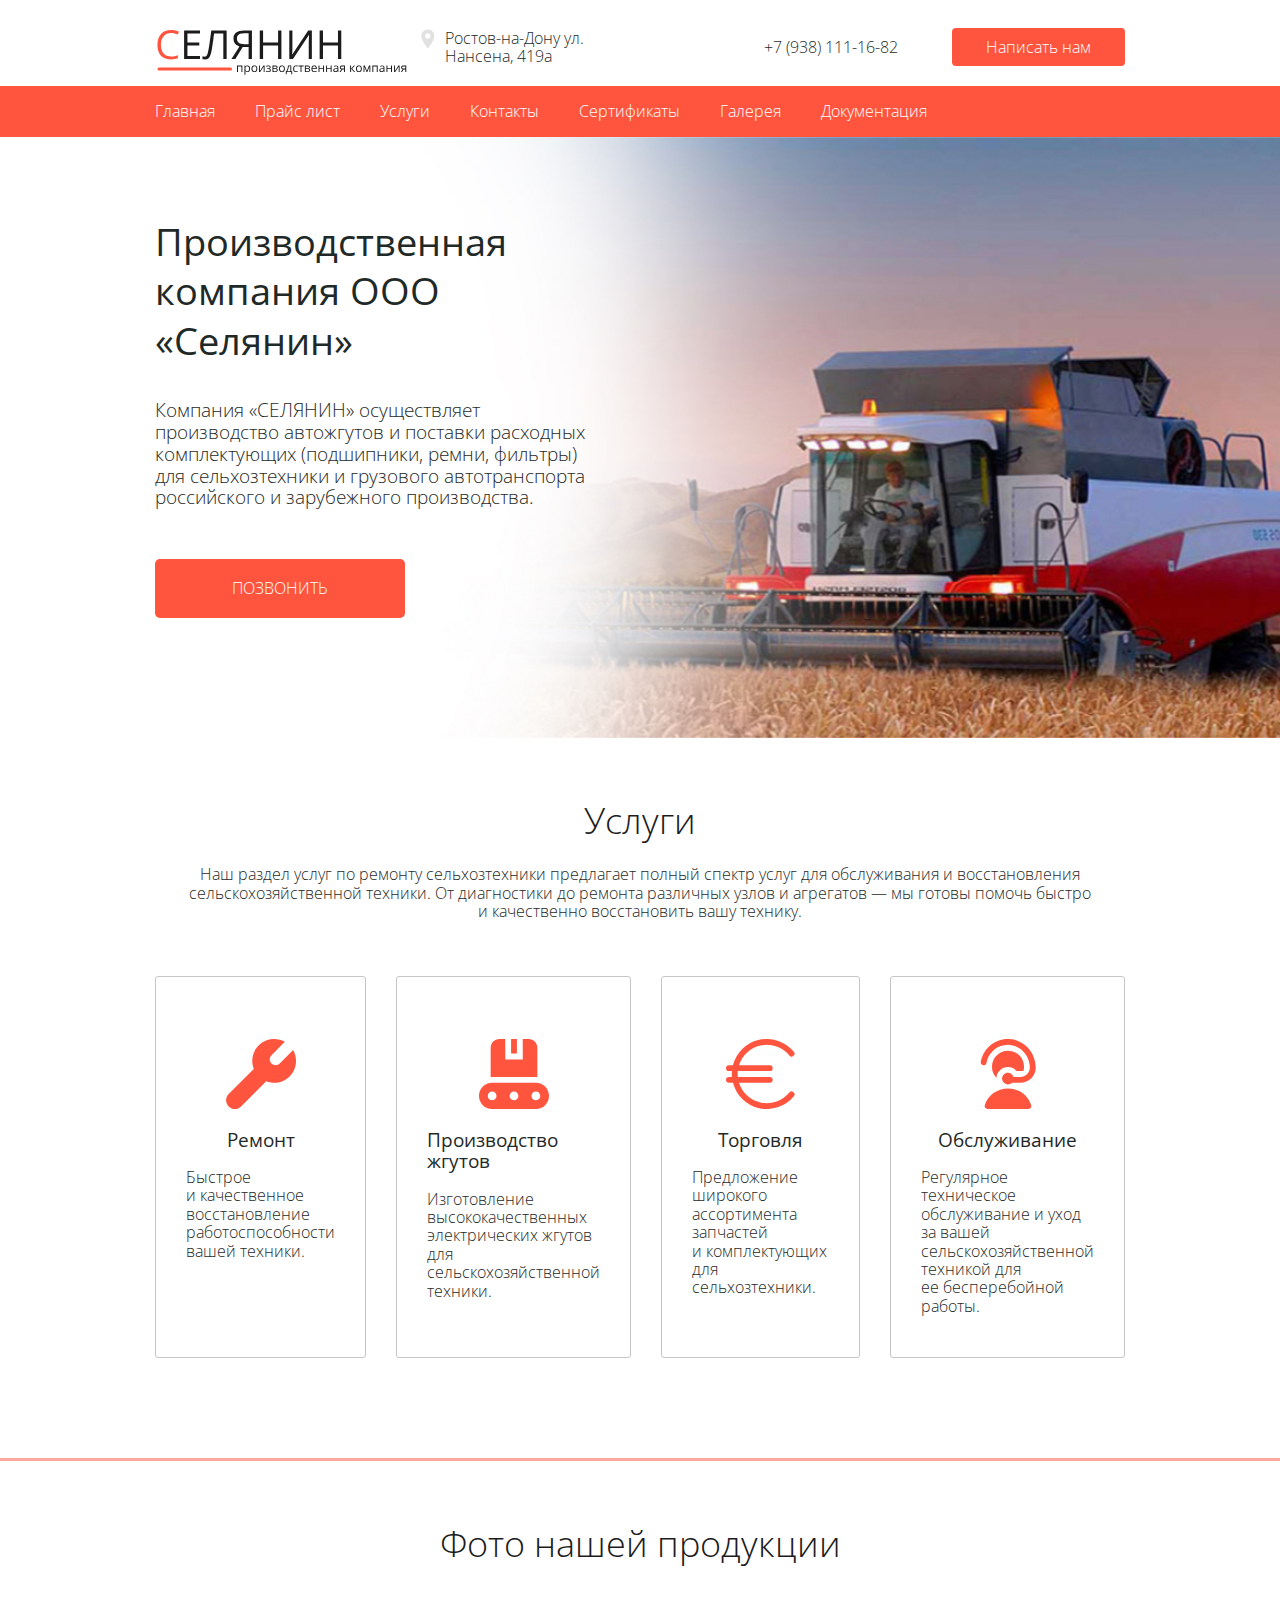
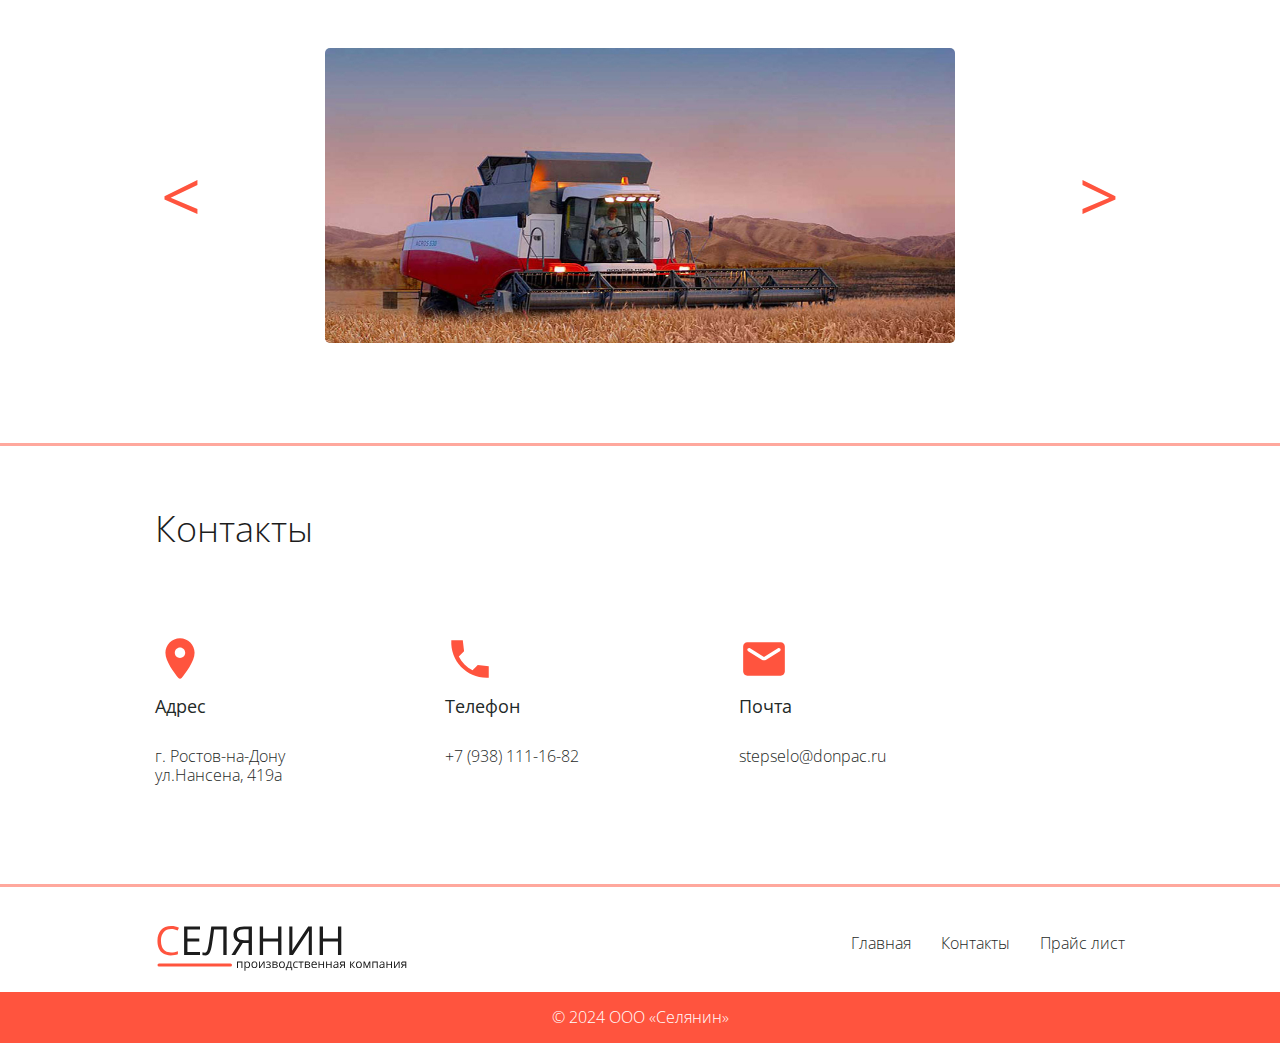
<file: index.html>
<!DOCTYPE html>
<html lang="ru">
    <head>
        <meta charset="UTF-8" />
        <meta name="viewport" content="width=device-width, initial-scale=1.0" />
        <title>ООО"Селянин"</title>
        <link rel="stylesheet" href="./css/reset.css" />
        <link rel="stylesheet" href="./css/base_style.css" />
        <link rel="stylesheet" href="./css/style_main.css" />
        <link rel="stylesheet" href="./css/media_req_css/base_media.css" />
        <link rel="stylesheet" href="./css/media_req_css/main-page_media.css" />
        <link rel="preconnect" href="https://fonts.googleapis.com" />
        <link rel="preconnect" href="https://fonts.gstatic.com" crossorigin />
        <link
            href="https://fonts.googleapis.com/css2?family=Open+Sans:ital,wght@0,300..800;1,300..800&display=swap"
            rel="stylesheet"
        />
    </head>

    <body>
        <header class="header">
            <div class="header__container container flex">
                <a href="#" class="header__logo">
                    <img
                        src="/img/main-page/logo.svg"
                        class="header-logo"
                        alt="logo"
                    />
                </a>
                <address class="header__address flex">
                    <svg
                        class="address-icon"
                        width="14"
                        height="20"
                        viewBox="0 0 14 20"
                        fill="none"
                        xmlns="http://www.w3.org/2000/svg"
                    >
                        <path
                            d="M6.8304 0.615242C3.23672 0.615242 0.312988 3.53898 0.312988 7.13265C0.312988 11.6495 6.83681 19.3652 6.83681 19.3652C6.83681 19.3652 13.3478 11.4274 13.3478 7.13265C13.3478 3.53898 10.4242 0.615242 6.8304 0.615242ZM8.79684 9.04095C8.25461 9.58306 7.54256 9.85417 6.8304 9.85417C6.11835 9.85417 5.40607 9.58306 4.86407 9.04095C3.77975 7.95674 3.77975 6.19252 4.86407 5.10819C5.38913 4.58291 6.08756 4.2936 6.8304 4.2936C7.57323 4.2936 8.27155 4.58302 8.79684 5.10819C9.88116 6.19252 9.88116 7.95674 8.79684 9.04095Z"
                            fill="#E1E1E1"
                        />
                    </svg>
                    <p class="address__">Ростов-на-Дону ул. Нансена, 419а</p>
                </address>
                <div class="header__contact">
                    <a class="header__phone" href="tel:+79381111682">
                        +7 (938) 111-16-82
                    </a>
                    <button class="header__btn btn-reset btn">
                        Написать нам
                    </button>
                </div>
            </div>

            <nav class="header__nav">
                <div class="container flex">
                    <ul class="nav__list list-reset flex">
                        <li class="nav__item">
                            <a href="index.html" class="nav__link">Главная</a>
                        </li>
                        <li class="nav__item">
                            <a href="index_catalog.html" class="nav__link"
                                >Прайс лист</a
                            >
                        </li>
                        <li class="nav__item">
                            <a href="#services" class="nav__link">Услуги</a>
                        </li>
                        <li class="nav__item">
                            <a href="index_contacts.html" class="nav__link"
                                >Контакты</a
                            >
                        </li>
                        <li class="nav__item">
                            <a href="index_sertificates.html" class="nav__link"
                                >Сертификаты</a
                            >
                        </li>
                        <li class="nav__item">
                            <a href="index_gallery.html" class="nav__link"
                                >Галерея</a
                            >
                        </li>
                        <li class="nav__item">
                            <a href="index_documentation.html" class="nav__link"
                                >Документация</a
                            >
                        </li>
                    </ul>
                </div>
            </nav>
        </header>

        <main class="main-section">
            <section class="main" id="main">
                <div class="container">
                    <div class="main__content flex">
                        <h1 class="main__title">
                            Производственная компания ООО &laquo;Селянин&raquo;
                        </h1>
                        <p class="main__descr">
                            Компания &laquo;СЕЛЯНИН&raquo; осуществляет
                            производство автожгутов и&nbsp;поставки расходных
                            комплектующих (подшипники, ремни, фильтры) для
                            сельхозтехники и&nbsp;грузового автотранспорта
                            российского и&nbsp;зарубежного производства.
                        </p>
                        <a class="main__btn main-btn__phone" href="tel:+79381111682">
                            Позвонить
                        </a>
                    </div>
                </div>
            </section>

            <section id="services" class="services section-offset">
                <div class="container services__container">
                    <h2 class="services__title section-title">Услуги</h2>
                    <p class="section-descr services__descr">
                        Наш раздел услуг по&nbsp;ремонту сельхозтехники
                        предлагает полный спектр услуг для обслуживания
                        и&nbsp;восстановления сельскохозяйственной техники.
                        От&nbsp;диагностики до&nbsp;ремонта различных узлов
                        и&nbsp;агрегатов&nbsp;&mdash; мы&nbsp;готовы помочь
                        быстро и&nbsp;качественно восстановить вашу технику.
                    </p>
                    <ul class="services__items list-reset flex">
                        <li class="services__item flex">
                            <svg
                                class="services-item__icon"
                                xmlns="http://www.w3.org/2000/svg"
                                width="70"
                                height="70"
                                id="Layer_1"
                                data-name="Layer 1"
                                viewBox="0 0 24 24"
                                fill="none"
                            >
                                <path
                                    d="m23.013,3.776l-4.598,4.598c-.781.781-2.047.781-2.828,0-.781-.781-.781-2.047,0-2.828L20.172.959l-.292-.148c-1.062-.539-2.2-.812-3.381-.812-4.136,0-7.5,3.364-7.5,7.5,0,.959.178,1.886.531,2.767L.918,18.879c-1.168,1.17-1.168,3.072,0,4.242.585.585,1.353.877,2.121.877s1.537-.292,2.122-.877l8.631-8.631c.865.339,1.773.51,2.708.51,4.136,0,7.5-3.364,7.5-7.5,0-1.208-.283-2.366-.841-3.442l-.146-.282Z"
                                />
                                <defs>
                                    <clipPath id="clip0_7_34">
                                        <rect
                                            width="70"
                                            height="70"
                                            fill="white"
                                        />
                                    </clipPath>
                                </defs>
                            </svg>
                            <h3 class="services-item__title">Ремонт</h3>
                            <p class="services-item__descr">
                                Быстрое и&nbsp;качественное восстановление
                                работоспособности вашей техники.
                            </p>
                        </li>
                        <li class="services__item flex">
                            <svg
                                class="services-item__icon"
                                xmlns="http://www.w3.org/2000/svg"
                                id="Layer_1"
                                width="70"
                                height="70"
                                data-name="Layer 1"
                                viewBox="0 0 24 24"
                                fill="none"
                            >
                                <path
                                    d="m20,3v10H4V3c0-1.654,1.346-3,3-3h2v7h6V0h2c1.654,0,3,1.346,3,3ZM13,0h-2v5h2V0Zm11,19.5c0,2.481-2.019,4.5-4.5,4.5H4.5c-2.481,0-4.5-2.019-4.5-4.5s2.019-4.5,4.5-4.5h15c2.481,0,4.5,2.019,4.5,4.5Zm-18,0c0-.828-.672-1.5-1.5-1.5s-1.5.672-1.5,1.5.672,1.5,1.5,1.5,1.5-.672,1.5-1.5Zm7.5,0c0-.828-.672-1.5-1.5-1.5s-1.5.672-1.5,1.5.672,1.5,1.5,1.5,1.5-.672,1.5-1.5Zm7.5,0c0-.828-.672-1.5-1.5-1.5s-1.5.672-1.5,1.5.672,1.5,1.5,1.5,1.5-.672,1.5-1.5Z"
                                />
                                <defs>
                                    <clipPath id="clip0_7_34">
                                        <rect
                                            width="70"
                                            height="70"
                                            fill="white"
                                        />
                                    </clipPath>
                                </defs>
                            </svg>
                            <h3 class="services-item__title">
                                Производство жгутов
                            </h3>
                            <p class="services-item__descr">
                                Изготовление высококачественных электрических
                                жгутов для сельскохозяйственной техники.
                            </p>
                        </li>
                        <li class="services__item flex">
                            <svg
                                class="services-item__icon"
                                id="Layer_1"
                                width="70"
                                height="70"
                                height="512"
                                viewBox="0 0 24 24"
                                width="512"
                                xmlns="http://www.w3.org/2000/svg"
                                data-name="Layer 1"
                                fill="none"
                            >
                                <path
                                    d="m21.715 18.363a10 10 0 0 1 -17.254-3.363h10.539a1 1 0 0 0 0-2h-10.949a9.829 9.829 0 0 1 0-2h10.949a1 1 0 0 0 0-2h-10.539a10 10 0 0 1 17.254-3.363 1 1 0 0 0 1.542-1.274 11.989 11.989 0 0 0 -20.857 4.637h-1.4a1 1 0 0 0 0 2h1.051c-.028.331-.051.662-.051 1s.023.669.051 1h-1.051a1 1 0 0 0 0 2h1.4a11.989 11.989 0 0 0 20.862 4.637 1 1 0 0 0 -1.542-1.274z"
                                />
                                <defs>
                                    <clipPath id="clip0_7_34">
                                        <rect
                                            width="70"
                                            height="70"
                                            fill="white"
                                        />
                                    </clipPath>
                                </defs>
                            </svg>
                            <h3 class="services-item__title">Торговля</h3>
                            <p class="services-item__descr">
                                Предложение широкого ассортимента запчастей
                                и&nbsp;комплектующих для сельхозтехники.
                            </p>
                        </li>
                        <li class="services__item flex">
                            <svg
                                class="services-item__icon"
                                xmlns="http://www.w3.org/2000/svg"
                                id="Layer_1"
                                width="70"
                                height="70"
                                data-name="Layer 1"
                                viewBox="0 0 24 24"
                                fill="none"
                            >
                                <path
                                    d="m3.638,9c-.618,0-1.098-.558-.989-1.166.359-2.001,1.356-3.861,2.855-5.266C7.439.753,9.966-.152,12.63.021c5.021.324,8.943,4.695,8.869,9.917-.04,2.818-2.389,5.063-5.208,5.063h-2.932c-.36.346-.846.561-1.384.561-1.105,0-2-.895-2-2s.895-2,2-2c.908,0,1.666.609,1.91,1.439h2.406c1.736,0,3.189-1.383,3.208-3.118.046-4.146-3.045-7.609-6.998-7.865-2.099-.13-4.101.578-5.63,2.011-1.209,1.133-1.988,2.584-2.261,4.178-.08.466-.5.795-.972.795Zm8.362,8c-3.695,0-6.892,2.292-7.955,5.702-.095.304-.04.635.149.891s.488.407.806.407h14c.318,0,.617-.151.806-.407s.244-.587.149-.891c-1.063-3.41-4.26-5.702-7.955-5.702Zm2.934-6h2.354c.135-.477.212-.979.212-1.5,0-3.038-2.462-5.5-5.5-5.5s-5.5,2.462-5.5,5.5c0,1.491.596,2.841,1.559,3.832.121-2.066,1.819-3.709,3.916-3.709,1.191,0,2.241.541,2.96,1.377Z"
                                />
                                <defs>
                                    <clipPath id="clip0_7_34">
                                        <rect
                                            width="70"
                                            height="70"
                                            fill="white"
                                        />
                                    </clipPath>
                                </defs>
                            </svg>
                            <h3 class="services-item__title">Обслуживание</h3>
                            <p class="services-item__descr">
                                Регулярное техническое обслуживание и&nbsp;уход
                                за&nbsp;вашей сельскохозяйственной техникой для
                                ее&nbsp;бесперебойной работы.
                            </p>
                        </li>
                    </ul>
                </div>
            </section>

            <section id="gallery" class="gallery section-offset">
                <div class="gallery__container container">
                    <h2 class="gallery__title section-title">
                        Фото нашей продукции
                    </h2>
                    <div class="gallery-slider__container flex">
                        <button
                            class="prev__button"
                            aria-label="Посмотреть предыдущий слайд"
                        >
                            &lt;
                        </button>
                        <div class="gallery__slider">
                            <img
                                class="slider__img"
                                src="/img/gallery-slider/1.jpeg"
                                alt="Белый пушистый кот"
                            />
                            <img
                                class="slider__img"
                                src="/img/gallery-slider/2.jpg"
                                alt="Рыжий пушистый кот в джинсах"
                            />
                            <img
                                class="slider__img"
                                src="/img/gallery-slider/3.jpg"
                                alt="Бело-рыжий пушистый кот"
                            />
                            <img
                                class="slider__img"
                                src="/img/gallery-slider/4.jpg"
                                alt="Золотистый пушистый кот"
                            />
                            <img
                                class="slider__img"
                                src="/img/gallery-slider/5.jpg"
                                alt="Золотистый пушистый кот"
                            />
                            <img
                                class="slider__img"
                                src="/img/gallery-slider/6.jpg"
                                alt="Золотистый пушистый кот"
                            />
                        </div>
                        <button
                            class="next__button"
                            aria-label="Посмотреть следующий слайд"
                        >
                            &gt
                        </button>
                    </div>
                </div>
            </section>

            <section id="contacts" class="contacts section-offset">
                <div class="container">
                    <h2 class="section-title contacts__title">Контакты</h2>
                    <address class="contacts__address">
                        <ul class="contacts__list list-reset flex">
                            <li class="contacts__item flex">
                                <svg
                                    class="contacts-item__icon"
                                    width="29"
                                    height="29"
                                    viewBox="0 0 29 29"
                                    fill="none"
                                    xmlns="http://www.w3.org/2000/svg"
                                >
                                    <g clip-path="url(#clip0_32_128)">
                                        <path
                                            d="M14.5 2.41675C9.82374 2.41675 6.04166 6.19883 6.04166 10.8751C6.04166 15.9138 11.3825 22.8617 13.5817 25.508C14.065 26.088 14.9471 26.088 15.4304 25.508C17.6175 22.8617 22.9583 15.9138 22.9583 10.8751C22.9583 6.19883 19.1762 2.41675 14.5 2.41675ZM14.5 13.8959C12.8325 13.8959 11.4792 12.5426 11.4792 10.8751C11.4792 9.20758 12.8325 7.85425 14.5 7.85425C16.1675 7.85425 17.5208 9.20758 17.5208 10.8751C17.5208 12.5426 16.1675 13.8959 14.5 13.8959Z"
                                            fill="#ff543e"
                                        />
                                    </g>
                                    <defs>
                                        <clipPath id="clip0_32_128">
                                            <rect
                                                width="29"
                                                height="29"
                                                fill="white"
                                            />
                                        </clipPath>
                                    </defs>
                                </svg>
                                <p class="contacts-item__caption">Адрес</p>
                                <p class="contacts-item__text">
                                    г. Ростов-на-Дону<br />ул.Нансена, 419а
                                </p>
                            </li>
                            <li class="contacts__item flex">
                                <svg
                                    class="contacts-item__icon"
                                    width="29"
                                    height="29"
                                    viewBox="0 0 29 29"
                                    fill="none"
                                    xmlns="http://www.w3.org/2000/svg"
                                >
                                    <g clip-path="url(#clip0_32_125)">
                                        <path
                                            d="M25.375 18.6808L19.0071 17.9437L15.9621 20.9888C12.5425 19.2487 9.73917 16.4575 7.99917 13.0258L11.0563 9.96875L10.3192 3.625H3.66125C2.96042 15.9258 13.0742 26.0396 25.375 25.3387V18.6808Z"
                                            fill="#ff543e"
                                        />
                                    </g>
                                    <defs>
                                        <clipPath id="clip0_32_125">
                                            <rect
                                                width="29"
                                                height="29"
                                                fill="white"
                                            />
                                        </clipPath>
                                    </defs>
                                </svg>
                                <p class="contacts-item__caption">Телефон</p>
                                <a
                                    href="tel:+79381111682"
                                    class="contacts-item__link"
                                >
                                    +7 (938) 111-16-82
                                </a>
                            </li>
                            <li class="contacts__item flex">
                                <svg
                                    class="contacts-item__icon"
                                    width="29"
                                    height="29"
                                    viewBox="0 0 29 29"
                                    fill="none"
                                    xmlns="http://www.w3.org/2000/svg"
                                >
                                    <g clip-path="url(#clip0_32_116)">
                                        <path
                                            d="M24.1666 4.83325H4.83329C3.50413 4.83325 2.41663 5.92075 2.41663 7.24992V21.7499C2.41663 23.0791 3.50413 24.1666 4.83329 24.1666H24.1666C25.4958 24.1666 26.5833 23.0791 26.5833 21.7499V7.24992C26.5833 5.92075 25.4958 4.83325 24.1666 4.83325ZM23.6833 9.96867L15.7808 14.9108C14.9954 15.4062 14.0045 15.4062 13.2191 14.9108L5.31663 9.96867C5.01454 9.77533 4.83329 9.44909 4.83329 9.09867C4.83329 8.28909 5.71538 7.80575 6.40413 8.22867L14.5 13.2916L22.5958 8.22867C23.2845 7.80575 24.1666 8.28909 24.1666 9.09867C24.1666 9.44909 23.9854 9.77533 23.6833 9.96867Z"
                                            fill="#ff543e"
                                        />
                                    </g>
                                    <defs>
                                        <clipPath id="clip0_32_116">
                                            <rect
                                                width="29"
                                                height="29"
                                                fill="white"
                                            />
                                        </clipPath>
                                    </defs>
                                </svg>

                                <p class="contacts-item__caption">Почта</p>
                                <a
                                    href="mailto:stepselo@donpac.ru"
                                    class="contacts-item__link"
                                >
                                    stepselo@donpac.ru
                                </a>
                            </li>
                        </ul>
                    </address>
                </div>
            </section>
        </main>

        <footer class="footer">
            <div class="footer__container container flex">
                <a href="#" class="footer__logo">
                    <img
                        src="/img/main-page/logo.svg"
                        class="header-logo"
                        alt="logo"
                    />
                </a>
                <ul class="footer-nav__list list-reset flex">
                    <li class="footer-nav__item">
                        <a href="index.html" class="footer-nav__link"
                            >Главная</a
                        >
                    </li>
                    <li class="footer-nav__item">
                        <a href="index_contacts.html" class="footer-nav__link"
                            >Контакты</a
                        >
                    </li>
                    <li class="footer-nav__item">
                        <a href="index_catalog.html" class="footer-nav__link"
                            >Прайс лист</a
                        >
                    </li>
                </ul>
            </div>
            <div class="last__footer">
                <p class="last-footer__descr">© 2024 ООО «Селянин»</p>
            </div>
        </footer>

        <script src="/js/main-script.js"></script>
    </body>
</html>
</file>
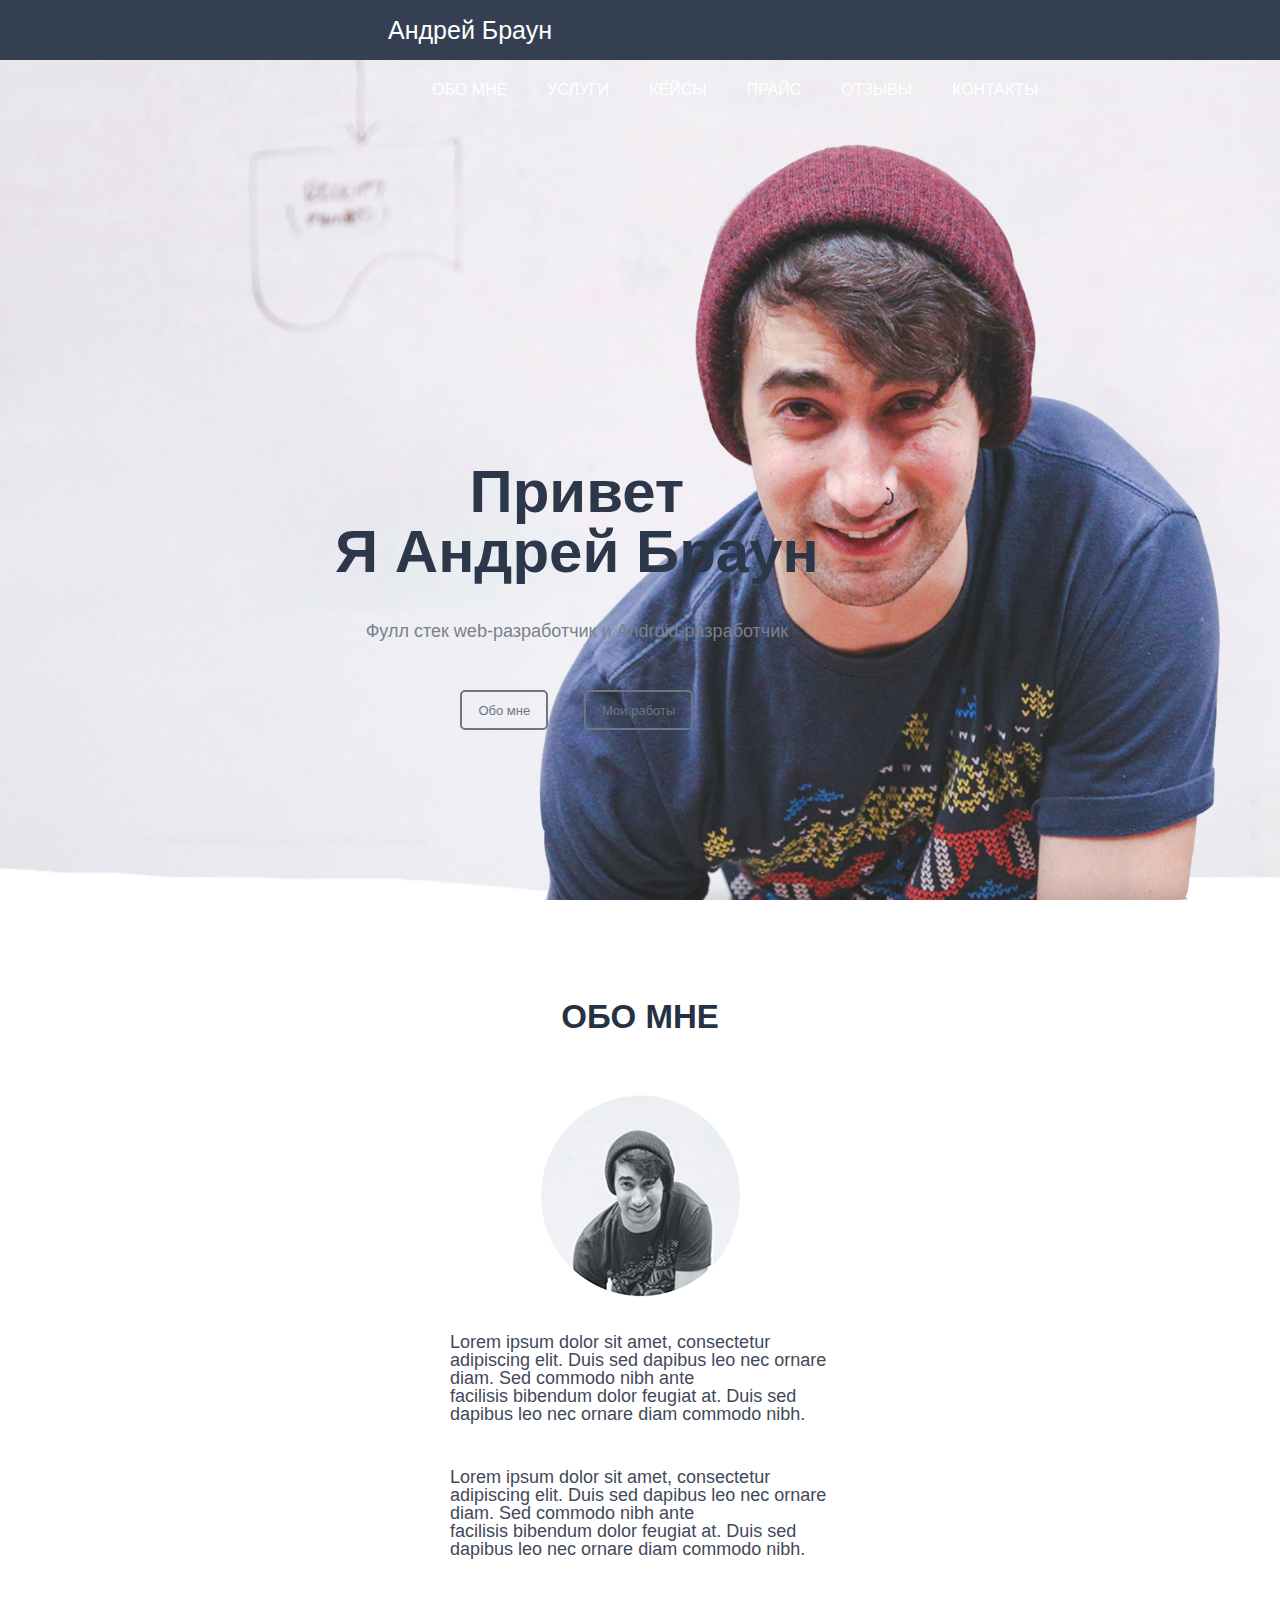
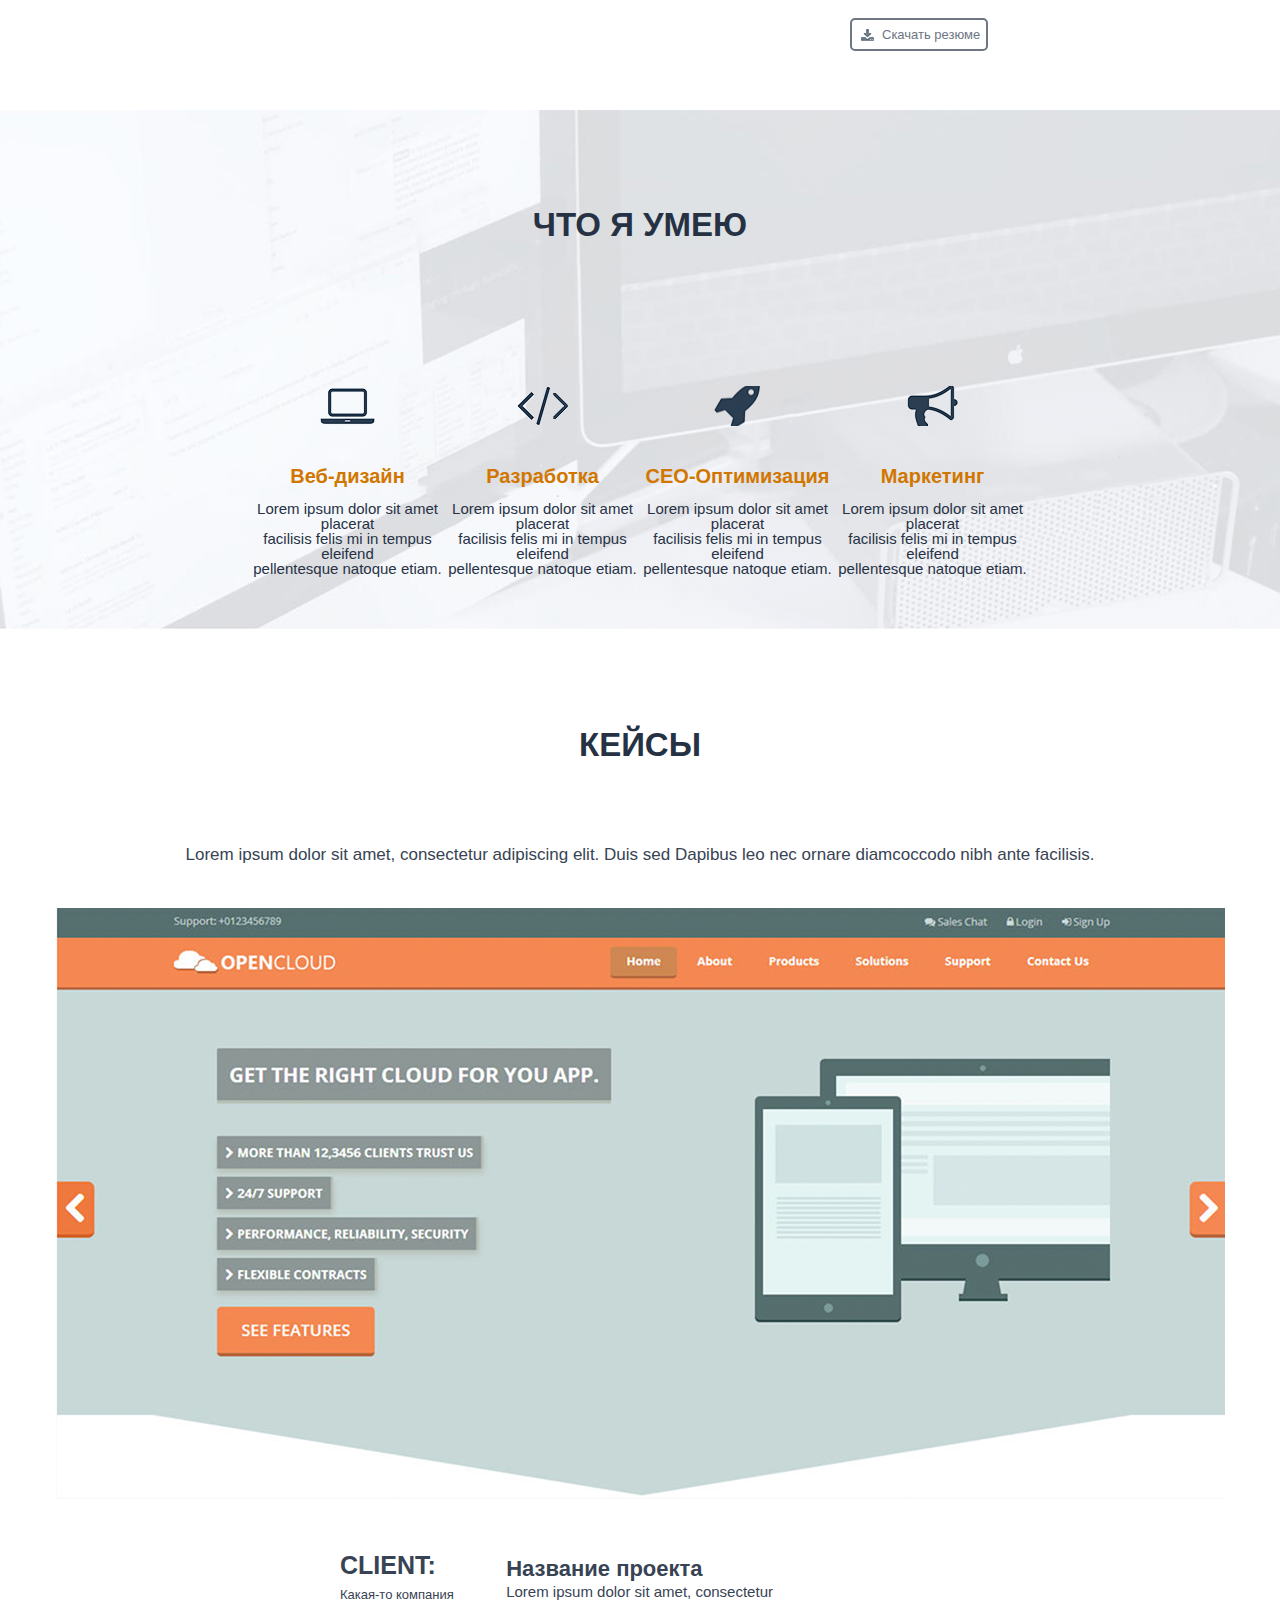
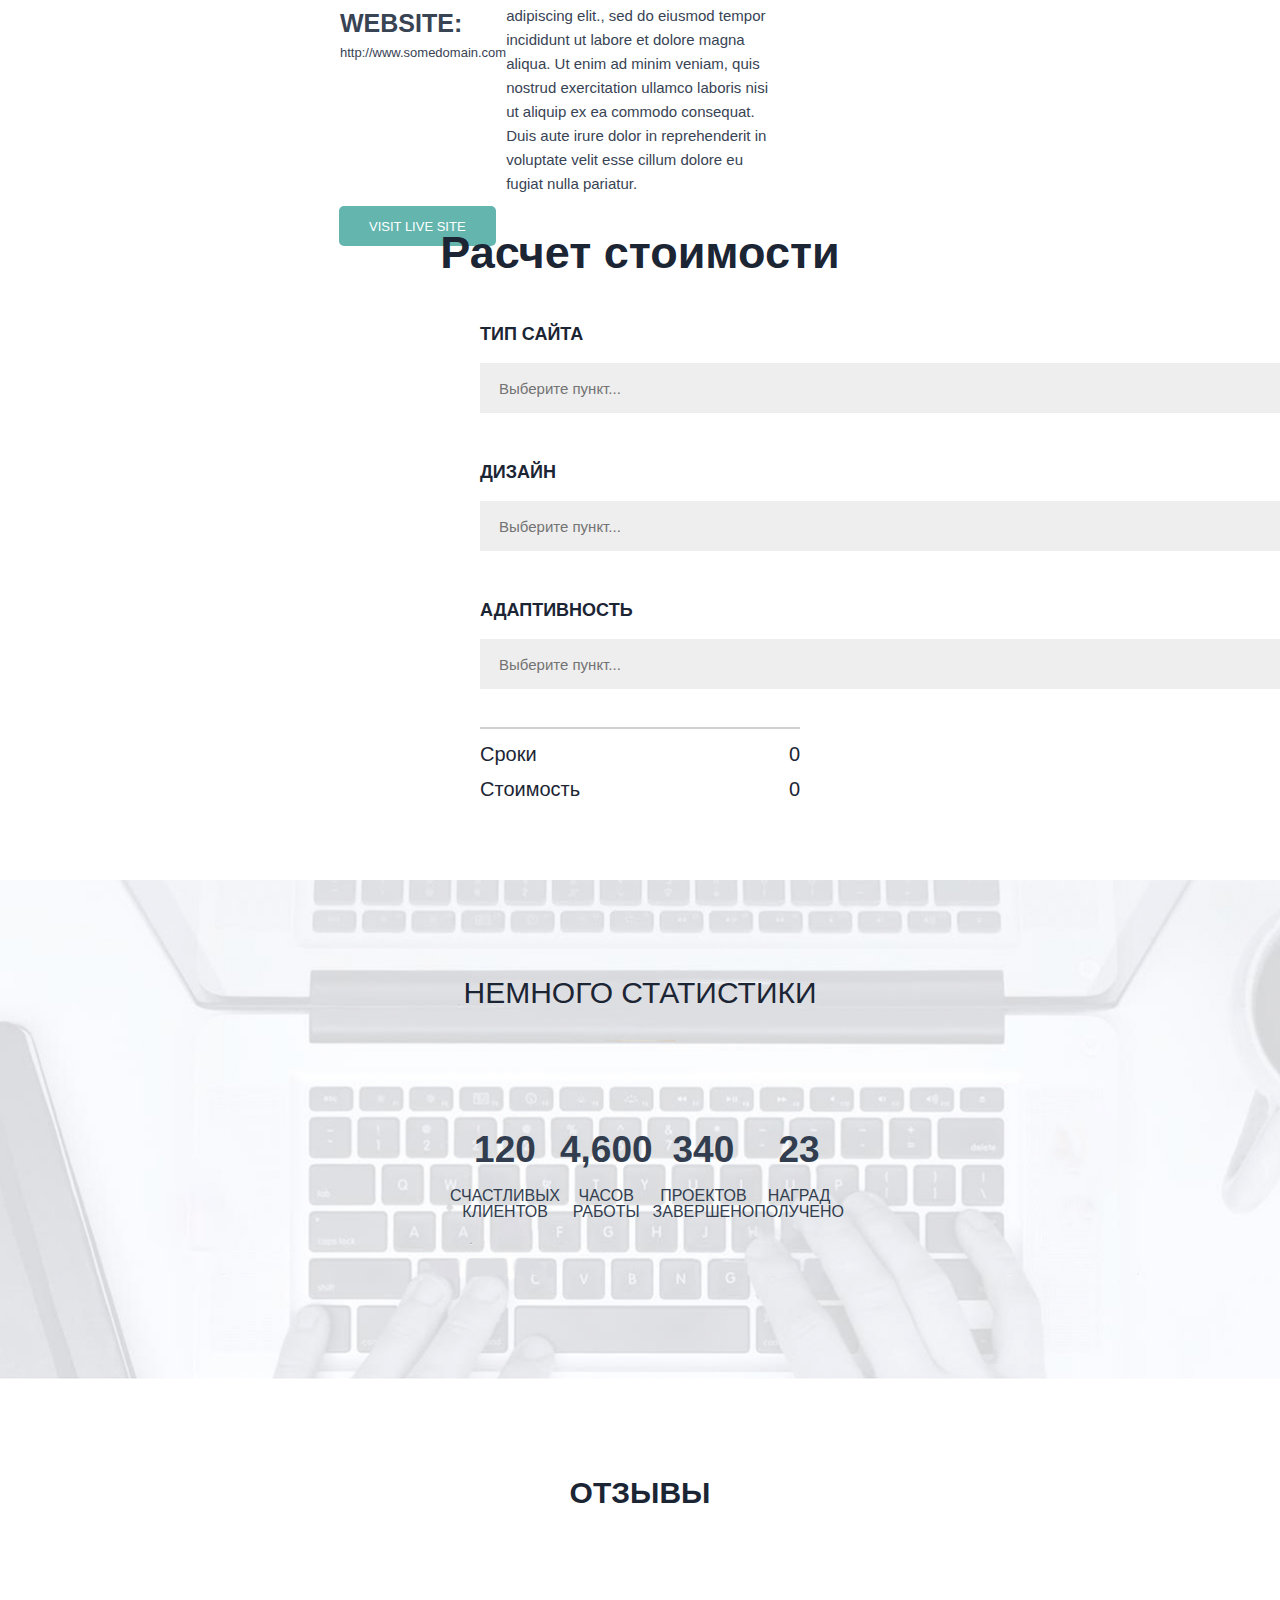
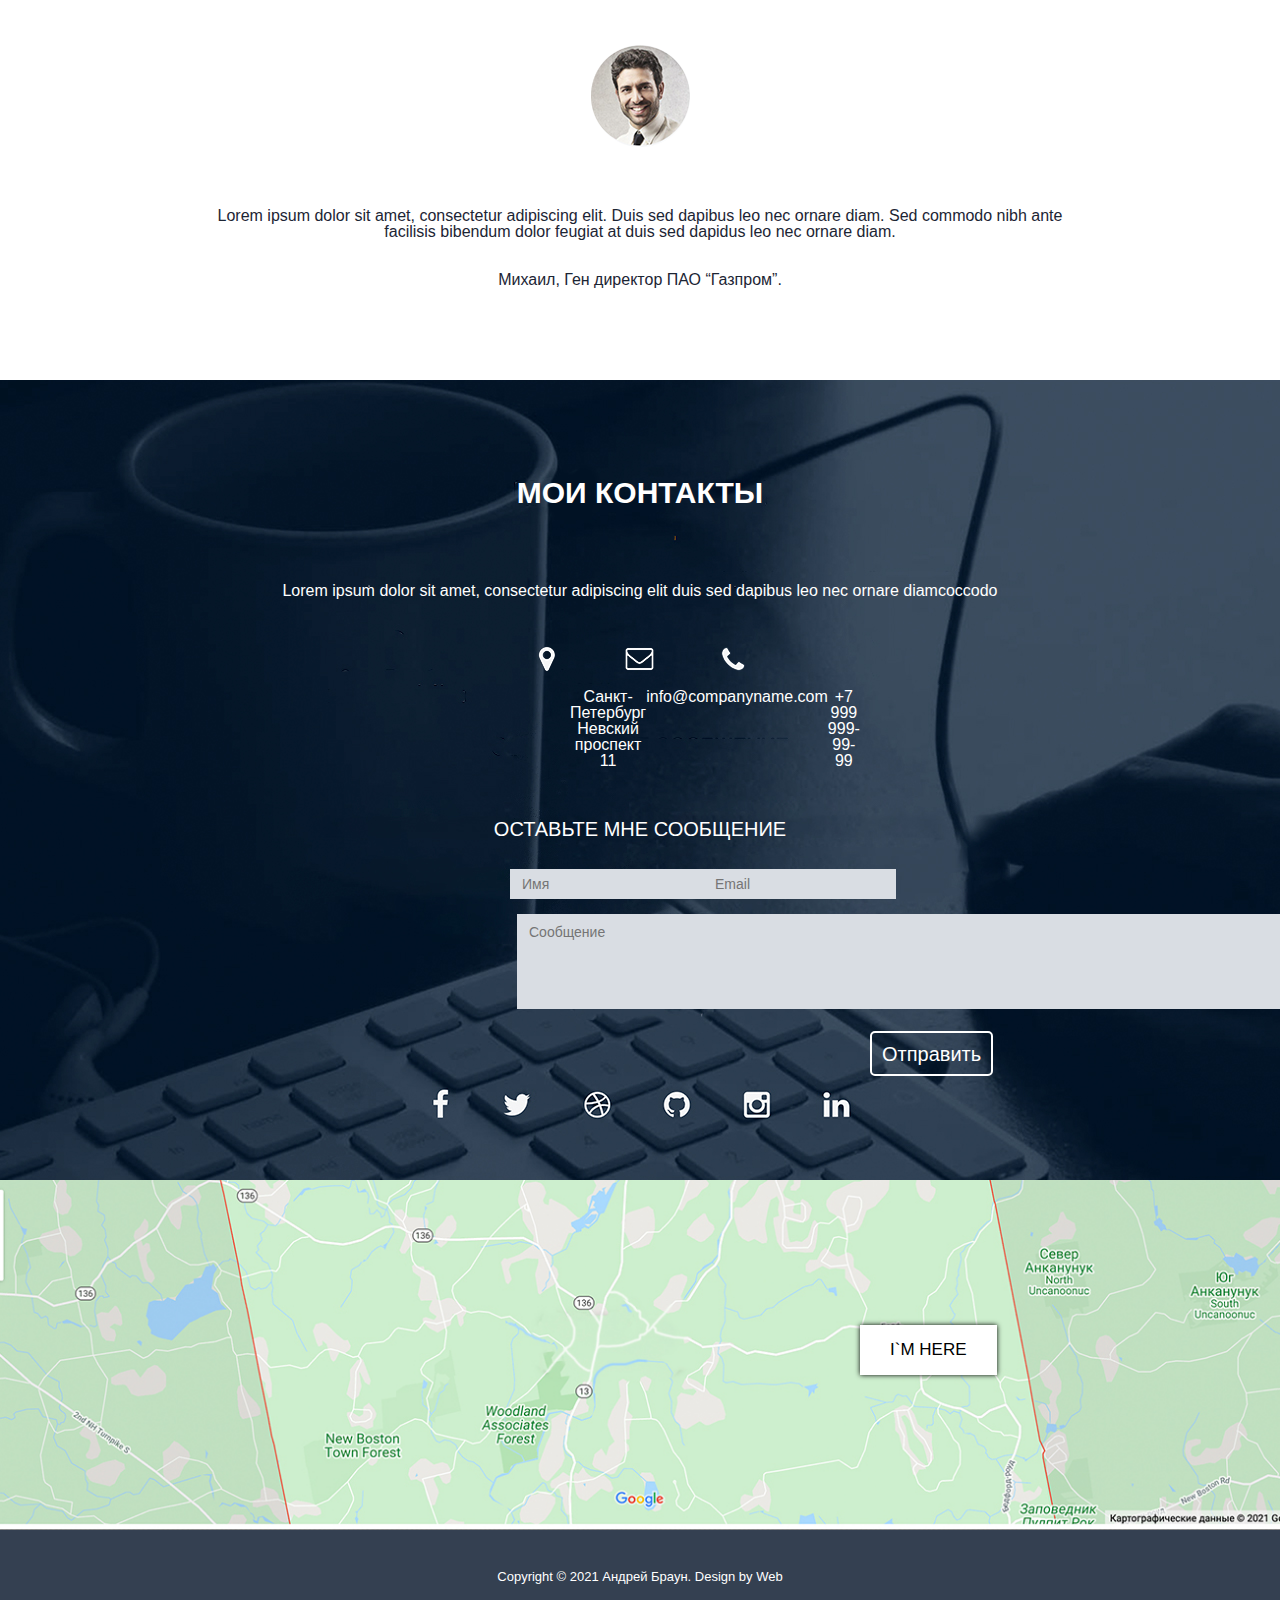
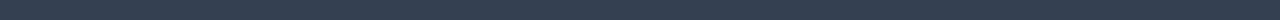
<file: src/index.html>
<!DOCTYPE html>
<html lang="en">
<head>
    <meta charset="UTF-8">
    <meta name="description" content="Мой первый сайт...">
    <meta name="author" content="Dmitriy">
    <meta name="robots" content="All">
    
    <meta property="og:title" content="Мой первый сайт...">
    
    <link rel="stylesheet" href="css/reset.css">
    <link rel="stylesheet" href="css/style.css">
    
    <title>Андрей Браун - Web-разработчик</title>
</head>

<body>
    <header>
        <nav>
            <div class="logo">Андрей Браун</div>
            <div class="menu"><ul>
                <li>Обо мне</li>
                <li>Услуги</li>
                <li>Кейсы</li>
                <li>Прайс</li>
                <li>Отзывы</li>
                <li>Контакты</li>
            </ul></div>
        </nav>
    </header>
    
    <div class="main"><div class="title__container">
        <h1>Привет<br>Я Андрей Браун</h1>
        <h4>Фулл стек web-разработчик и Android-разработчик</h4>
        <input type="submit" value="Обо мне">
        <input type="submit" value="Мои работы">
    </div>
    </div>
    
    <div class="about">
        <h3>ОБО МНЕ</h3>
        <div class="hr1"></div>
        <p></p>
        <h5>Lorem ipsum dolor sit amet, consectetur adipiscing elit. Duis sed dapibus leo nec ornare diam. Sed commodo nibh ante <br> facilisis bibendum dolor feugiat at. Duis sed dapibus leo nec ornare diam commodo nibh.</h5>
        <h5>Lorem ipsum dolor sit amet, consectetur adipiscing elit. Duis sed dapibus leo nec ornare diam. Sed commodo nibh ante <br> facilisis bibendum dolor feugiat at. Duis sed dapibus leo nec ornare diam commodo nibh.</h5>
        <input type="submit" value="Скачать резюме">
    </div>
    
    <div class="whatcan">
        <h3>ЧТО Я УМЕЮ</h3>
        <div class="hr2"></div>
        <div class="inside">
        <div class="web">
            <p></p>
            <h4>Веб-дизайн</h4>
            <h5>Lorem ipsum dolor sit amet placerat <br> facilisis felis mi in tempus eleifend <br> pellentesque natoque etiam. </h5>    
        </div>
        <div class="rasrab">
            <p></p>
            <h4>Разработка</h4>
            <h5>Lorem ipsum dolor sit amet placerat <br> facilisis felis mi in tempus eleifend <br> pellentesque natoque etiam. </h5>    
        </div>
       
        <div class="CEO">
            <p></p>
            <h4>CEO-Оптимизация</h4>
            <h5>Lorem ipsum dolor sit amet placerat <br> facilisis felis mi in tempus eleifend <br> pellentesque natoque etiam. </h5>    
        </div>
        
        <div class="adv">
            <p></p>
            <h4>Маркетинг</h4>
            <h5>Lorem ipsum dolor sit amet placerat <br> facilisis felis mi in tempus eleifend <br> pellentesque natoque etiam. </h5>    
        </div> 
        </div>       
    </div>
    
    <div class="case">
        <h3>КЕЙСЫ</h3>
        <div class="hr3"></div>
        <div id="ds"><h5>Lorem ipsum dolor sit amet, consectetur adipiscing elit. Duis sed Dapibus leo nec ornare diamcoccodo nibh ante facilisis.</h5>
        </div>
        <p></p>
        <div class="flex">
            <div class="CLIENT">
                <h4>CLIENT:</h4>
                <h5>Какая-то компания</h5>
                <h4>WEBSITE:</h4>
                <h5>http://www.somedomain.com</h5>
            </div>
        
        <!--<div class="WEBSITE">
            <h4>WEBSITE</h4>
            <h5>http://www.somedomain.com</h5>
        </div>-->
            <div class="name">
                <h4>Название проекта</h4>
                <span>Lorem ipsum dolor sit amet, consectetur adipiscing elit., sed do eiusmod tempor incididunt ut labore et dolore magna <br>
aliqua. Ut enim ad minim veniam, quis nostrud exercitation ullamco laboris nisi ut aliquip ex ea commodo consequat. <br>
Duis aute irure dolor in reprehenderit in voluptate velit esse cillum dolore eu fugiat nulla pariatur.</span ><br>
           </div>
        </div>
    <input type="submit" value="VISIT LIVE SITE">
    </div>
    
    <div class="money">
        <h3>Расчет стоимости</h3>
        <div class="type">
            <h4>ТИП САЙТА</h4>
            <select name="list 1" id="list">
                <option selected disabled hidden>Выберите пункт...</option>
                <option value="vis">Визитка</option>
                <option value="shop">Магазин</option>
                <option value="len">Лендинг</option>
            </select>
        </div>
        <div class="design">
            <h4>ДИЗАЙН</h4>
            <select name="list 1" id="list">
                <option selected disabled hidden>Выберите пункт...</option>
                <option value="opt1">opt 1</option>
                <option value="opt2">opt 2</option>
                <option value="opt3">opt 3</option>
            </select>
        </div>
          <div class="adapt">
            <h4>АДАПТИВНОСТЬ</h4>
            <select name="list 1" id="list">
                <option selected disabled hidden>Выберите пункт...</option>
                <option value="opt1">opt 1</option>
                <option value="opt2">opt 2</option>
                <option value="opt3">opt 3</option>
            </select>
            <p></p>
        </div>
        
        <div class="time">
            <h5>Сроки</h5>
            <h5>0</h5>
        </div>
        <div class="monney">
            <h5>Стоимость</h5>
            <h5>0</h5>
        </div>
    </div>
    <div class="statistics">
        <div class="sta">
            <h3>НЕМНОГО СТАТИСТИКИ</h3>
        </div>
        <p></p>
        <div class="flex1">
            <div class="clients">
                <h3>120</h3>
                <h5>СЧАСТЛИВЫХ КЛИЕНТОВ</h5>
            </div>
            <div class="hours of work">
                <h3>4,600</h3>
                <h5>ЧАСОВ РАБОТЫ</h5>
            </div>
            <div class="projects ended">
                <h3>340</h3>
                <h5>ПРОЕКТОВ ЗАВЕРШЕНО</h5>
            </div>
            <div class="awards">
                <h3>23</h3>
                <h5>НАГРАД ПОЛУЧЕНО</h5>
            </div>
        </div>
    </div>
    <div class="reviews">
        <h3>ОТЗЫВЫ</h3>
        <p></p>
        <div class="anotherboy"></div>
        <h4>Lorem ipsum dolor sit amet, consectetur adipiscing elit. Duis sed dapibus leo nec ornare diam. Sed commodo nibh ante <br>
facilisis bibendum dolor feugiat at duis sed dapidus leo nec ornare diam.</h4>    
        <h4><br><br>Михаил, Ген директор ПАО “Газпром”.</h4>
    </div>
    
    
    <div class="contacts">
        <h3>МОИ КОНТАКТЫ</h3>
        <div class="lineo"></div>
        <h5 id="_">Lorem ipsum dolor sit amet, consectetur adipiscing elit duis sed dapibus leo nec ornare diamcoccodo </h5>
           
           <div class="pict">
               <div class="map"></div>
               <div class="letter"></div>
               <div class="phone"></div>
           </div>
           
            <div class="descr">
                <h5>Санкт-Петербург <br> Невский проспект 11</h5>
                <h5>info@companyname.com</h5>
                <h5>+7 999 999-99-99</h5>
            </div>
            <h4>ОСТАВЬТЕ МНЕ СООБЩЕНИЕ</h4>
            <div class="message">
                <div class="flex12">
                    <input type="text" name="text_input" value="" placeholder="Имя">
                    <input type="text" name="text_input" value="" placeholder="Email">
                </div>
            <textarea name="text_input" id="" cols="30" rows="10" placeholder="Сообщение"></textarea>
            <p></p>
            <input type="submit" value="Отправить" id="inp21">
        </div>
        </div>
        
    <div class="map1">
        <input type="submit" value="I`M HERE" id="map">
    </div>

    <div class="end">
        <h5>Copyright © 2021 Андрей Браун. Design by Web</h5>
    </div>
</body>

</html>
</file>
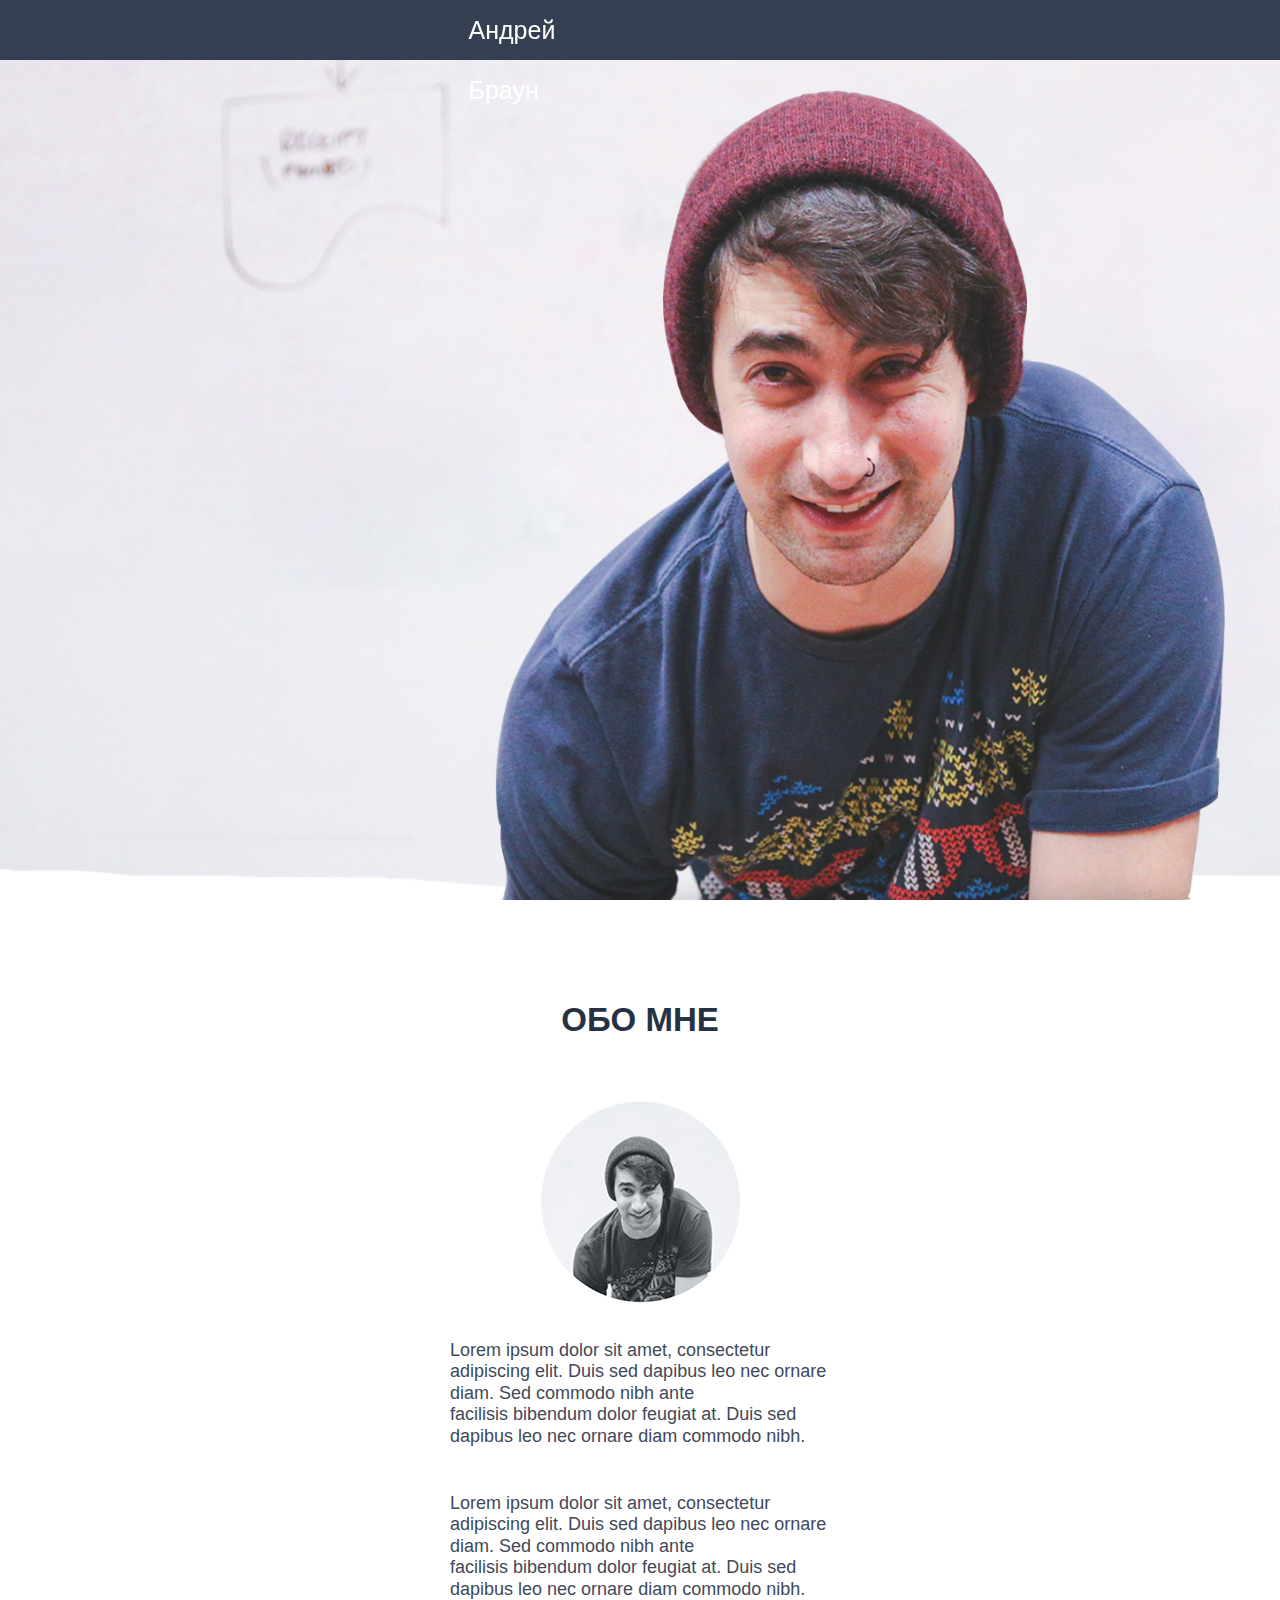
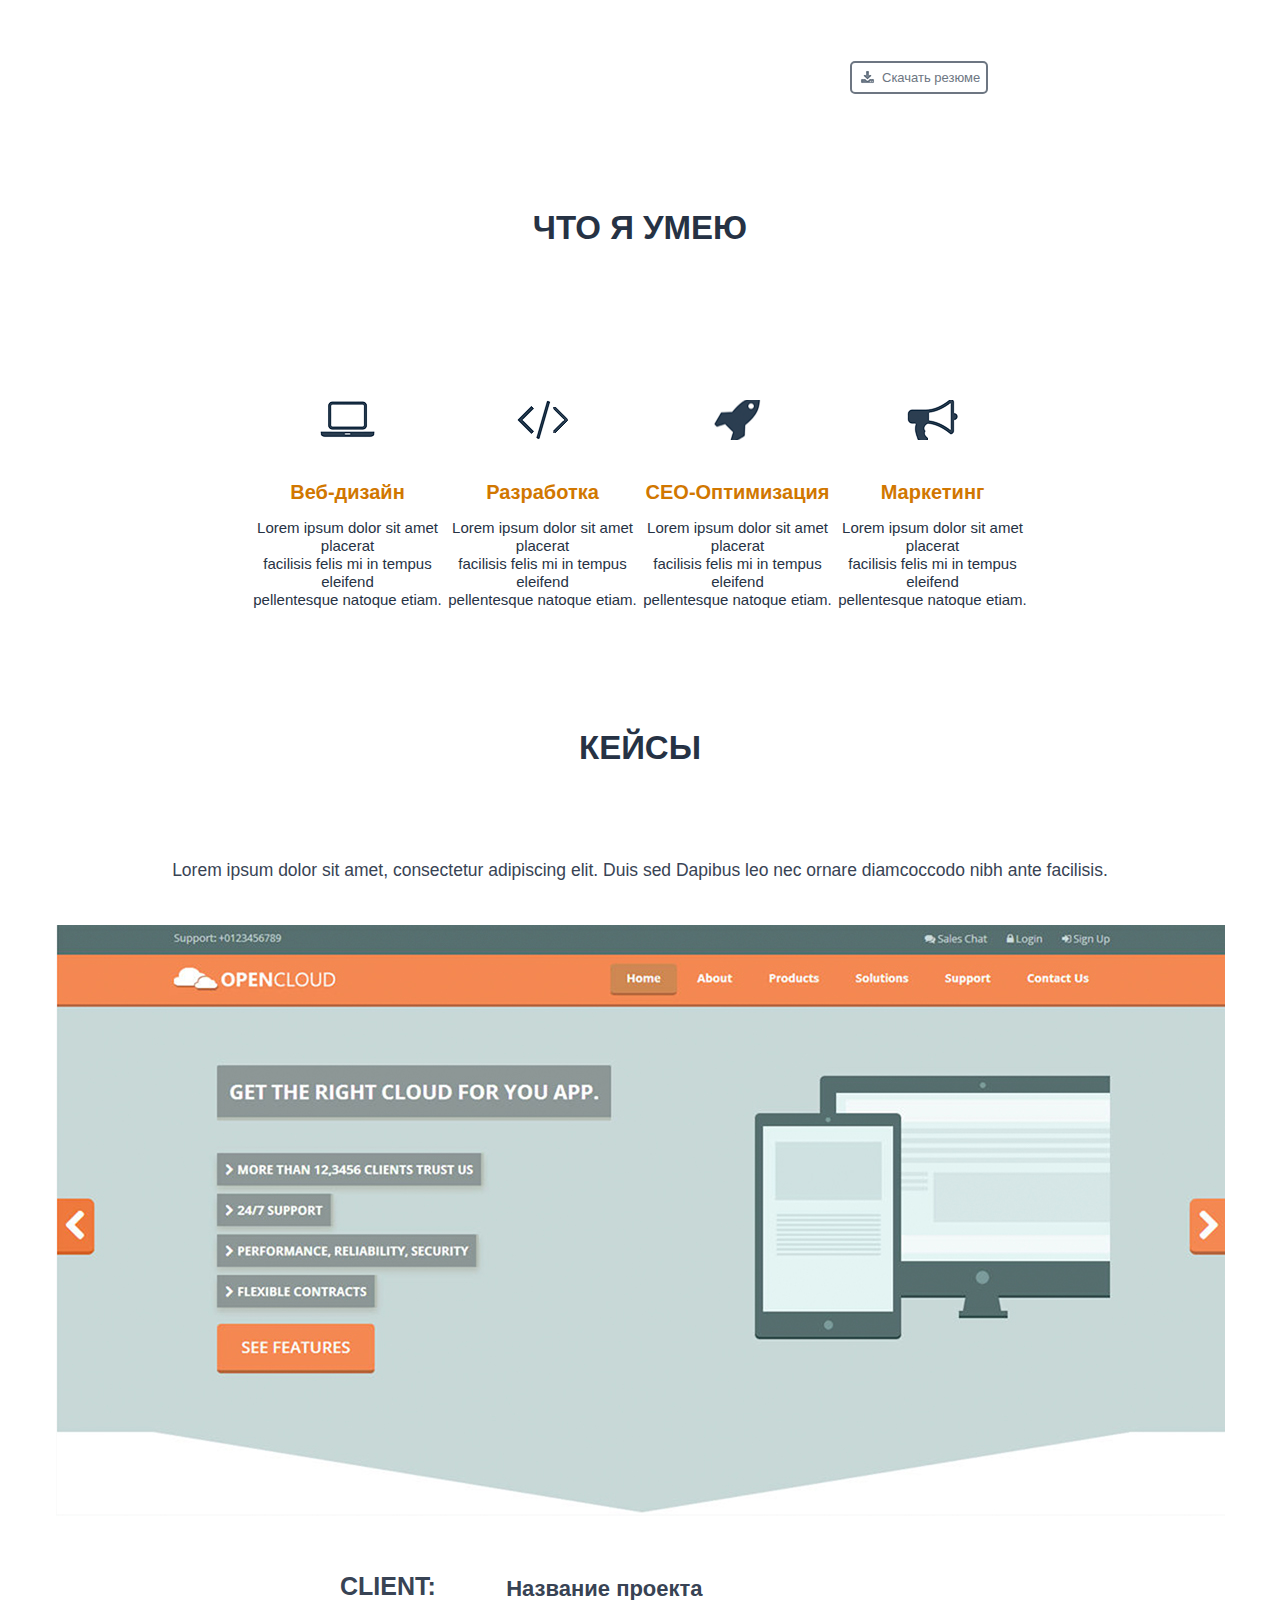
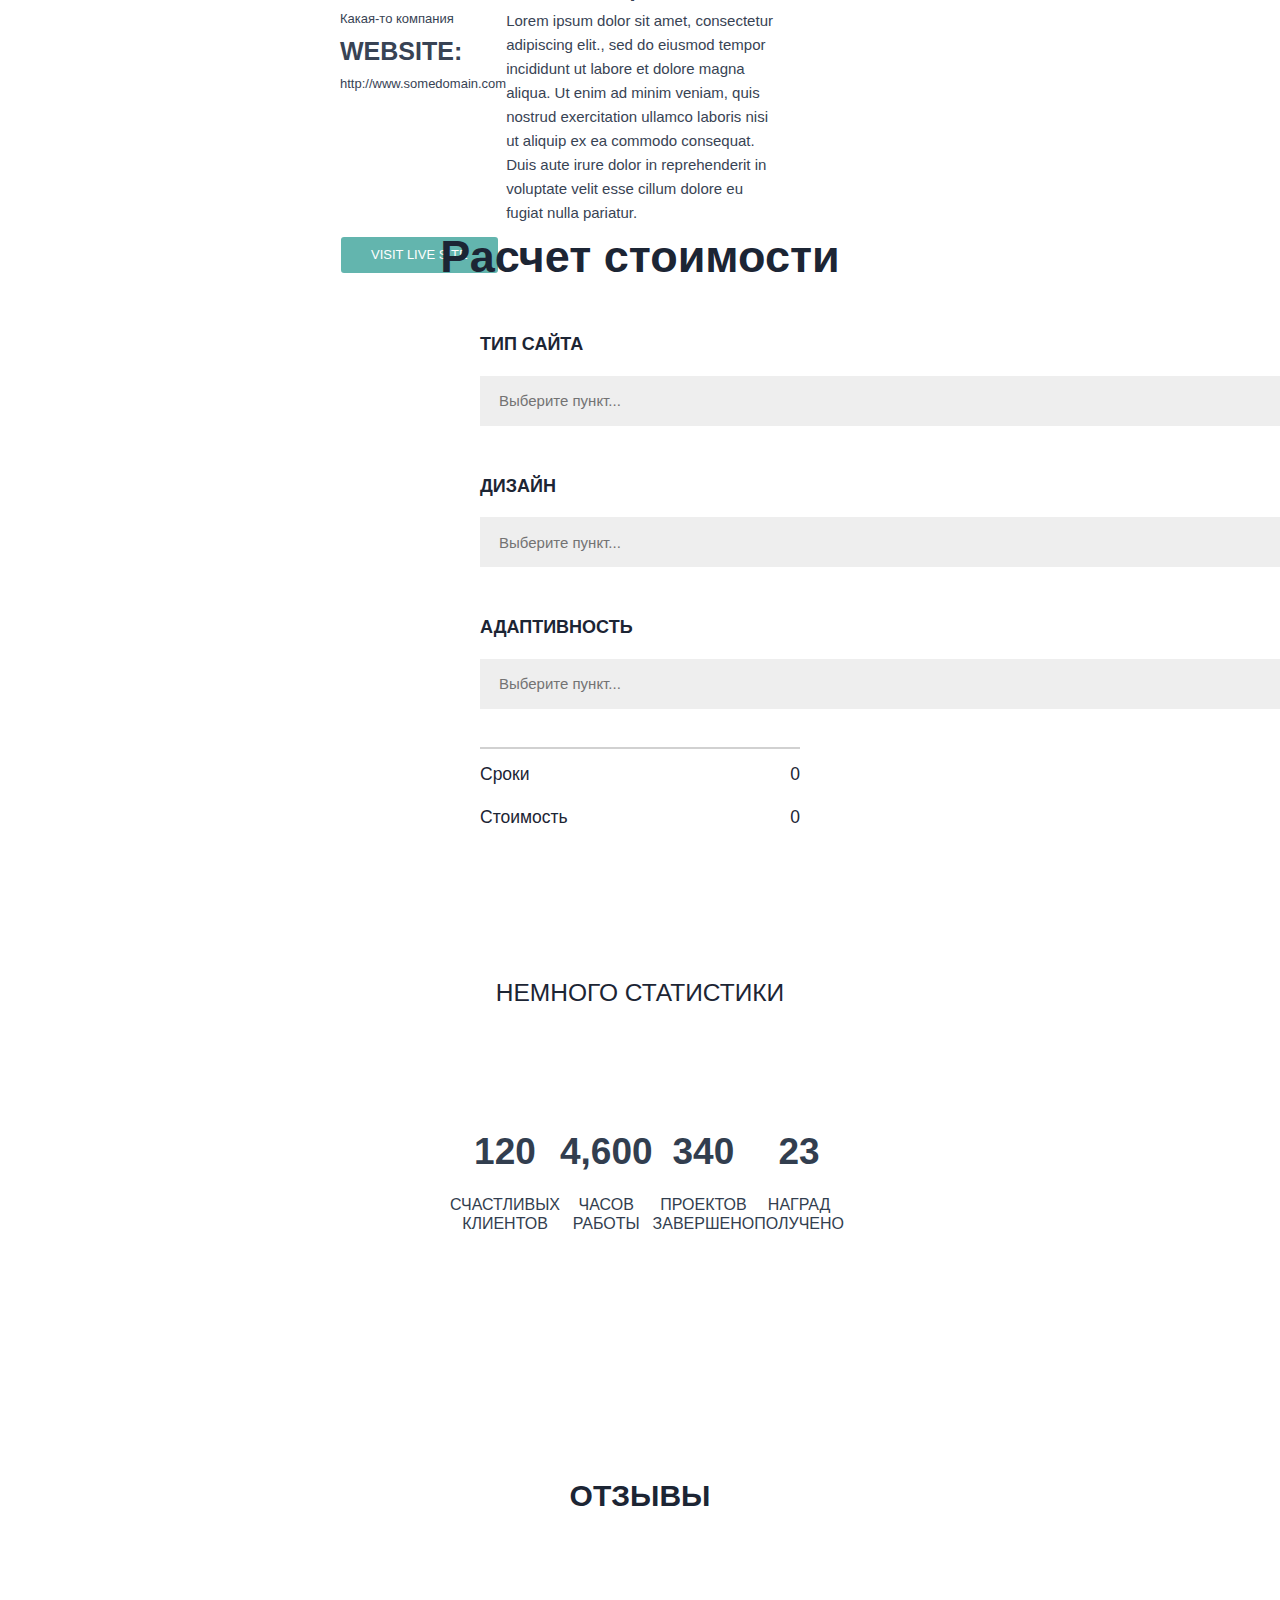
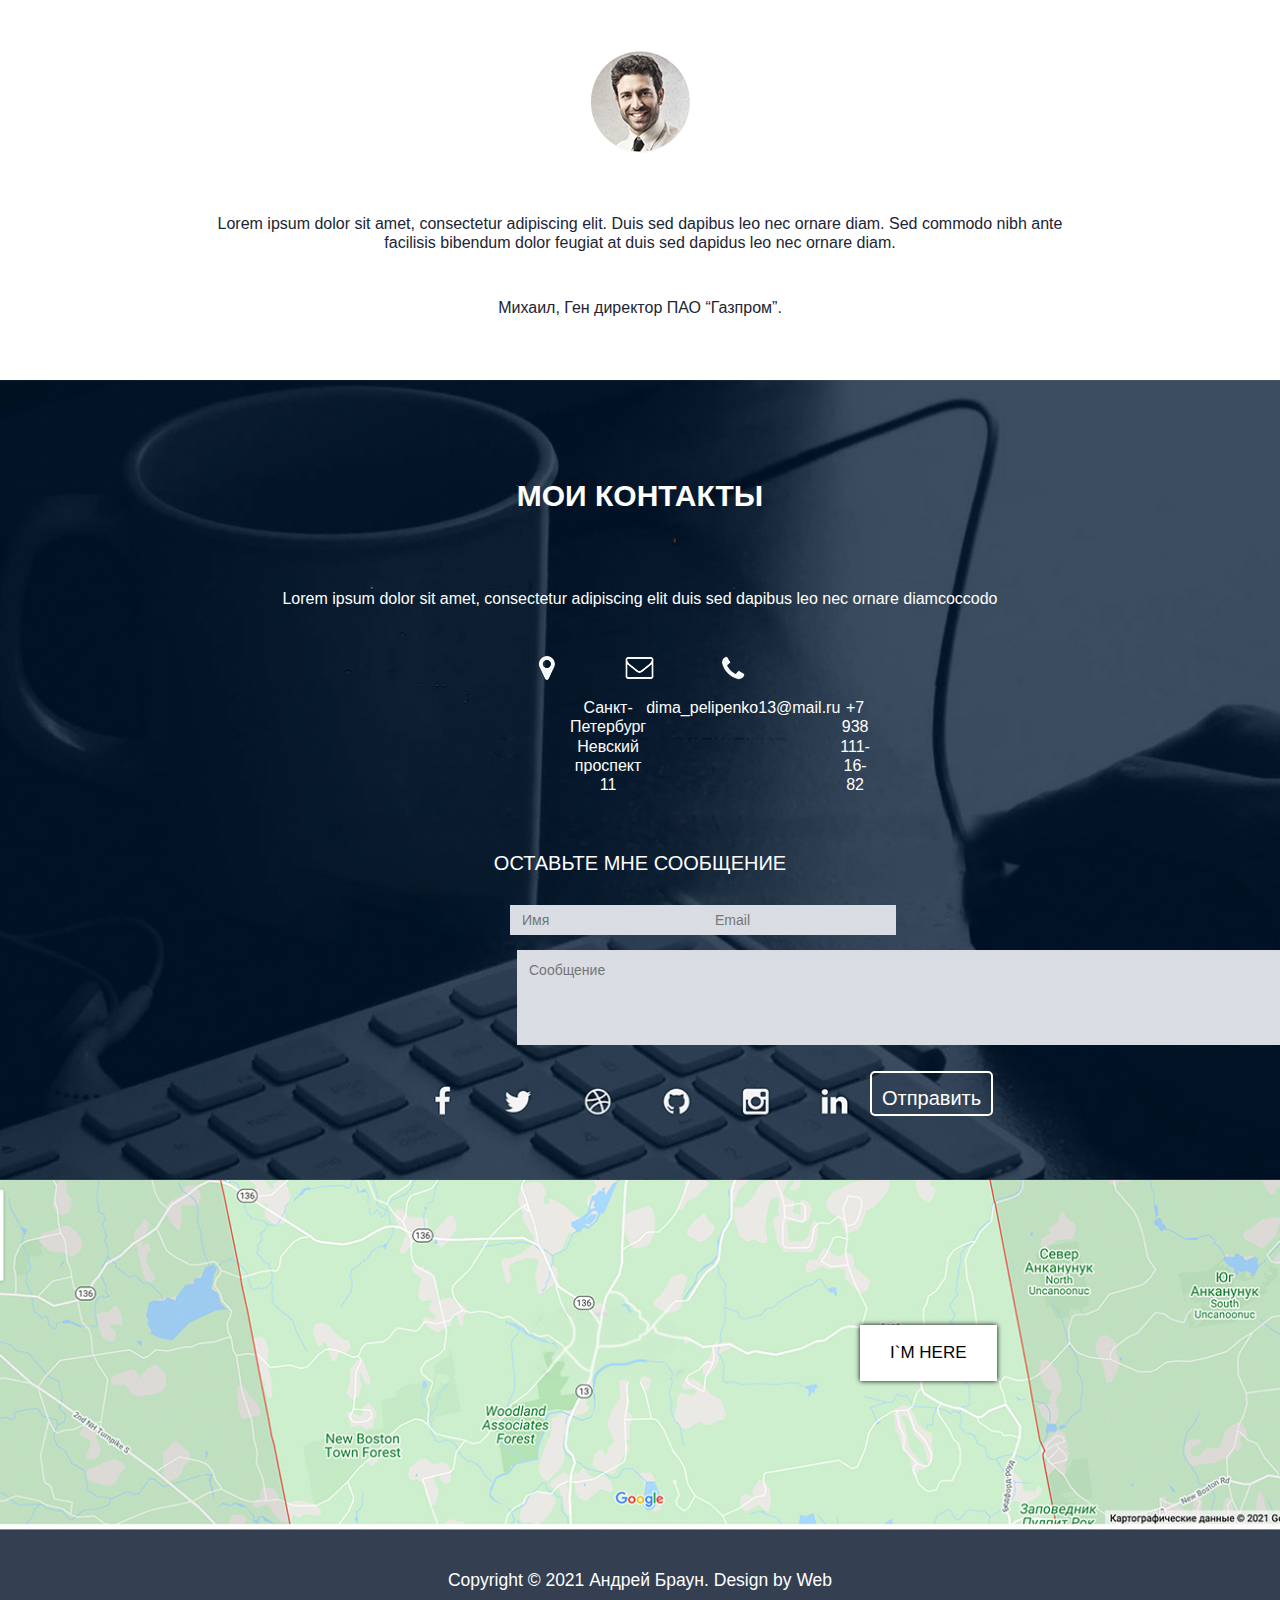
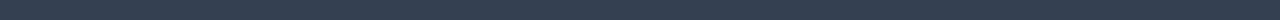
<file: web/src/index.html>
<!DOCTYPE html>
<html lang="en">

<head>
    <meta charset="UTF-8">
    <meta name="description" content="Мой первый сайт...">
    <meta name="author" content="Dmitriy">
    <meta name="robots" content="All">

    <meta property="og:title" content="Мой первый сайт...">
    <link rel="stylesheet" href="css/reset.css">
    <link rel="stylesheet" href="css/font-awesome.css">
    <link rel="preconnect" href="https://fonts.googleapis.com">
    <link rel="preconnect" href="https://fonts.gstatic.com" crossorigin>
    <link href="https://fonts.googleapis.com/css2?family=Raleway:wght@200&display=swap" rel="stylesheet">
    <link rel="stylesheet" href="css/bootstrap.min.css">
    <link rel="stylesheet" href="css/style.css">
    <link rel="stylesheet" href="https://cdnjs.cloudflare.com/ajax/libs/animate.css/4.1.1/animate.min.css" />
    

    <title>Андрей Браун - Web-разработчик</title>
</head>

<body>
   <script src="js/myScript.js"></script>
    <script>
        window.onload = function() {
            document.body.classList.add('loaded_hiding');
            window.setTimeout(function() {
                document.body.classList.add('loaded');
                document.body.classList.remove('loaded_hiding');
            }, 500);
        }

    </script>
    
    <div class="preloader">
        <div class="preloader__row">
            <div class="loader">
                <div class="inner one"></div>
                <div class="inner two"></div>
                <div class="inner three"></div>
            </div>
        </div>
    </div>
    <div class="loader">
        <div class="inner one"></div>
        <div class="inner two"></div>
        <div class="inner three"></div>
    </div>
    <header>
        <nav>
            <div class="container">
                <div class="row">
                    <div class="col-xxl-2 col-lg-3 col-7">
                        <div class="logo">Андрей Браун</div>
                    </div>
                    <div class="px-0 col-xxl-6 col-xl-7 col-lg-8 offset-xxl-4 offset-xl-2 offset-lg-1 d-none d-lg-block">
                        <div class="menu">
                            <ul>
                                <li><a href="#">Обо мне</a></li>
                                <li><a href="#">Услуги</a></li>
                                <li><a href="#">Кейсы</a></li>
                                <li><a href="#">Прайс</a></li>
                                <li><a href="#">Отзывы</a></li>
                                <li><a href="#">Контакты</a></li>
                            </ul>
                        </div>
                    </div>
                    <div class="col-5 d-flex d-lg-none flex-column justify-content-center allign-items-end">
                        <div class="dropdown">
                            <a class="btn btn-secondary dropdown-toggle white-btn" href="#" role="button" id="dropdownMenuLink" data-bs-toggle="dropdown" aria-expanded="false">
                                Навигация
                            </a>

                            <ul class="dropdown-menu" aria-labelledby="dropdownMenuLink">
                                <li><a class="dropdown-item" href="#">Услуги</a></li>
                                <li><a class="dropdown-item" href="#">Кейсы</a></li>
                                <li><a class="dropdown-item" href="#">Прайс</a></li>
                                <li><a class="dropdown-item" href="#">Отзывы</a></li>
                                <li><a class="dropdown-item" href="#">Контакты</a></li>
                            </ul>
                        </div>
                    </div>
                </div>
            </div>
        </nav>
    </header>

    <section class="main">
        <div class="container h-100">
            <div class="row align-items-center h-100">
                <div class="col-lg-6 mt-5 pt-5">
                    <div class="title__container mt-5">
                        <h1>Привет<br>Я Камир Дарпов</h1>
                        <h4><i class="fa fa-american-sign-language-interpreting animation__custom-hands" aria-hidden="true"></i>Художник</h4>
                        <input type="button" value="Обо мне">
                        <input type="button" value="Мои работы">
                    </div>
                </div>
            </div>
        </div>

    </section>
    <div class="about">
        <h3>ОБО МНЕ</h3>
        <div class="hr1"></div>
        <p></p>
        <h5>Lorem ipsum dolor sit amet, consectetur adipiscing elit. Duis sed dapibus leo nec ornare diam. Sed commodo nibh ante <br> facilisis bibendum dolor feugiat at. Duis sed dapibus leo nec ornare diam commodo nibh.</h5>
        <h5>Lorem ipsum dolor sit amet, consectetur adipiscing elit. Duis sed dapibus leo nec ornare diam. Sed commodo nibh ante <br> facilisis bibendum dolor feugiat at. Duis sed dapibus leo nec ornare diam commodo nibh.</h5>
        <input type="submit" value="Скачать резюме">
    </div>

    <div class="whatcan">
        <h3>ЧТО Я УМЕЮ</h3>
        <div class="hr2"></div>
        <div class="inside">
            <div class="animation__web">
                <p></p>
                <h4>Веб-дизайн</h4>
                <h5>Lorem ipsum dolor sit amet placerat <br> facilisis felis mi in tempus eleifend <br> pellentesque natoque etiam. </h5>
            </div>
            <div class="animation__rasrab">
                <p></p>
                <h4>Разработка</h4>
                <h5>Lorem ipsum dolor sit amet placerat <br> facilisis felis mi in tempus eleifend <br> pellentesque natoque etiam. </h5>
            </div>

            <div class="animation__CEO">
                <p></p>
                <h4>CEO-Оптимизация</h4>
                <h5>Lorem ipsum dolor sit amet placerat <br> facilisis felis mi in tempus eleifend <br> pellentesque natoque etiam. </h5>
            </div>

            <div class="animation__adv">
                <p></p>
                <h4>Маркетинг</h4>
                <h5>Lorem ipsum dolor sit amet placerat <br> facilisis felis mi in tempus eleifend <br> pellentesque natoque etiam. </h5>
            </div>
        </div>
    </div>

    <div class="case">
        <h3>КЕЙСЫ</h3>
        <div class="hr3"></div>
        <div id="ds">
            <h5>Lorem ipsum dolor sit amet, consectetur adipiscing elit. Duis sed Dapibus leo nec ornare diamcoccodo nibh ante facilisis.</h5>
        </div>
        <p></p>
        <div class="flex">
            <div class="CLIENT">
                <h4>CLIENT:</h4>
                <h5>Какая-то компания</h5>
                <h4>WEBSITE:</h4>
                <h5>http://www.somedomain.com</h5>
            </div>
            <!--<div class="WEBSITE">
            <h4>WEBSITE</h4>
            <h5>http://www.somedomain.com</h5>
        </div>-->
            <div class="name">
                <h4>Название проекта</h4>
                <span>Lorem ipsum dolor sit amet, consectetur adipiscing elit., sed do eiusmod tempor incididunt ut labore et dolore magna <br>
                    aliqua. Ut enim ad minim veniam, quis nostrud exercitation ullamco laboris nisi ut aliquip ex ea commodo consequat. <br>
                    Duis aute irure dolor in reprehenderit in voluptate velit esse cillum dolore eu fugiat nulla pariatur.</span><br>
            </div>
        </div>
        <input type="submit" value="VISIT LIVE SITE">
    </div>

    <div class="money">
        <h3>Расчет стоимости</h3>
        <div class="type">
            <h4>ТИП САЙТА</h4>
            <select name="list 1" id="list">
                <option selected disabled hidden>Выберите пункт...</option>
                <option value="vis">Визитка</option>
                <option value="shop">Магазин</option>
                <option value="len">Лендинг</option>
            </select>
        </div>
        <div class="design">
            <h4>ДИЗАЙН</h4>
            <select name="list 1" id="list">
                <option selected disabled hidden>Выберите пункт...</option>
                <option value="opt1">opt 1</option>
                <option value="opt2">opt 2</option>
                <option value="opt3">opt 3</option>
            </select>
        </div>
        <div class="adapt">
            <h4>АДАПТИВНОСТЬ</h4>
            <select name="list 1" id="list">
                <option selected disabled hidden>Выберите пункт...</option>
                <option value="opt1">opt 1</option>
                <option value="opt2">opt 2</option>
                <option value="opt3">opt 3</option>
            </select>
            <p></p>
        </div>

        <div class="time">
            <h5>Сроки</h5>
            <h5>0</h5>
        </div>
        <div class="monney">
            <h5>Стоимость</h5>
            <h5>0</h5>
        </div>
    </div>
    <div class="statistics">
        <div class="sta">
            <h3>НЕМНОГО СТАТИСТИКИ</h3>
        </div>
        <p></p>
        <div class="flex1">
            <div class="clients">
                <h3>120</h3>
                <h5>СЧАСТЛИВЫХ КЛИЕНТОВ</h5>
            </div>
            <div class="hours of work">
                <h3>4,600</h3>
                <h5>ЧАСОВ РАБОТЫ</h5>
            </div>
            <div class="projects ended">
                <h3>340</h3>
                <h5>ПРОЕКТОВ ЗАВЕРШЕНО</h5>
            </div>
            <div class="awards">
                <h3>23</h3>
                <h5>НАГРАД ПОЛУЧЕНО</h5>
            </div>
        </div>
    </div>
    <div class="reviews">
        <h3>ОТЗЫВЫ</h3>
        <p></p>
        <div class="anotherboy"></div>
        <h4>Lorem ipsum dolor sit amet, consectetur adipiscing elit. Duis sed dapibus leo nec ornare diam. Sed commodo nibh ante <br>
            facilisis bibendum dolor feugiat at duis sed dapidus leo nec ornare diam.</h4>
        <h4><br><br>Михаил, Ген директор ПАО “Газпром”.</h4>
    </div>


    <div class="contacts">
        <h3>МОИ КОНТАКТЫ</h3>
        <div class="lineo"></div>
        <h5 id="_">Lorem ipsum dolor sit amet, consectetur adipiscing elit duis sed dapibus leo nec ornare diamcoccodo </h5>

        <div class="pict">
            <div class="animation__map"></div>
            <div class="animation__letter"></div>
            <div class="animation__phone"></div>
        </div>

        <div class="descr">
            <h5>Санкт-Петербург <br> Невский проспект 11</h5>
            <h5>dima_pelipenko13@mail.ru</h5>
            <h5>+7 938 111-16-82</h5>
        </div>
        <h4>ОСТАВЬТЕ МНЕ СООБЩЕНИЕ</h4>
        <div class="message">
            <div class="flex12">
                <input type="text" name="text_input" placeholder="Имя">
                <input type="text" name="text_input" placeholder="Email" pattern="[@]{1}, [.]{1}">
            </div>
            <textarea name="text_input" id="" cols="30" rows="10" placeholder="Сообщение"></textarea>
            <input type="submit" value="Отправить" id="inp21">
        </div>
    </div>

    <div class="map1">
        <input type="submit" value="I`M HERE" id="map">
    </div>

    <footer>
        <h5>Copyright © 2021 Андрей Браун. Design by Web</h5>
    </footer>

    <script src="js/bootstrap.bundle.min.js"></script>
</body>

</html>
</file>
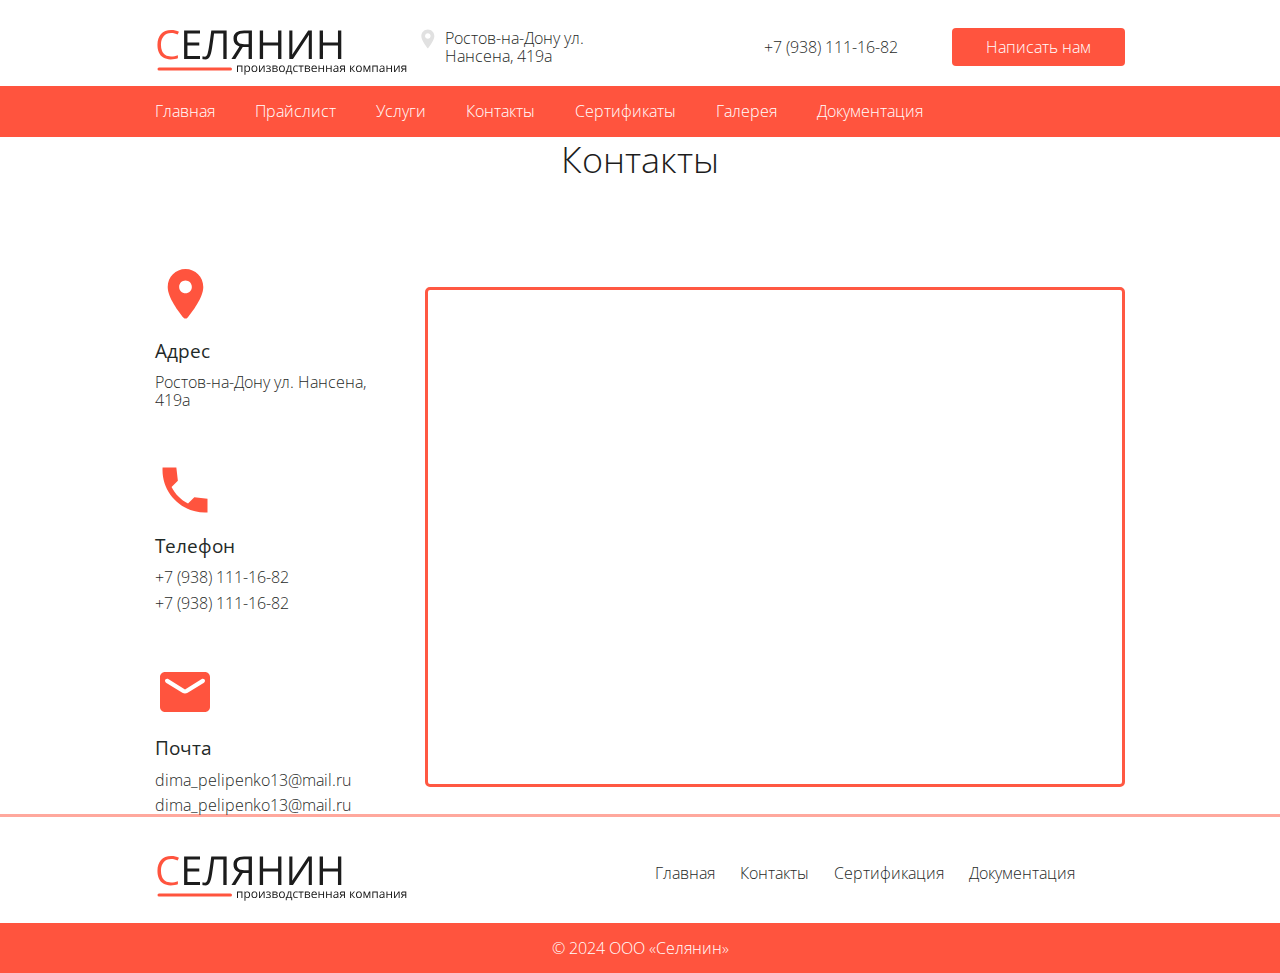
<file: contacts.html>
<!DOCTYPE html>
<html lang="ru">
    <head>
        <meta charset="UTF-8" />
        <meta name="viewport" content="width=device-width, initial-scale=1.0" />
        <title>ООО"Селянин"</title>
        <link rel="stylesheet" href="./css/reset.css" />
        <link rel="stylesheet" href="./css/base_style.css" />
        <link rel="stylesheet" href="./css/style_contacts.css" />
        <link rel="stylesheet" href="./css/media_req_css/base_media.css" />
        <link rel="stylesheet" href="./css/media_req_css/contacts_media.css" />
        <link rel="preconnect" href="https://fonts.googleapis.com" />
        <link rel="preconnect" href="https://fonts.gstatic.com" crossorigin />
        <link
            href="https://fonts.googleapis.com/css2?family=Open+Sans:ital,wght@0,300..800;1,300..800&display=swap"
            rel="stylesheet"
        />
    </head>
    <body>
        <header class="header">
            <div class="header__container container flex">
                <a href="#" class="header__logo">
                    <img src="/img/main-page/logo.svg" class="header-logo" alt="logo" />
                </a>
                <address class="header__address flex">
                    <svg
                        class="address-icon"
                        width="14"
                        height="20"
                        viewBox="0 0 14 20"
                        fill="none"
                        xmlns="http://www.w3.org/2000/svg"
                    >
                        <path
                            d="M6.8304 0.615242C3.23672 0.615242 0.312988 3.53898 0.312988 7.13265C0.312988 11.6495 6.83681 19.3652 6.83681 19.3652C6.83681 19.3652 13.3478 11.4274 13.3478 7.13265C13.3478 3.53898 10.4242 0.615242 6.8304 0.615242ZM8.79684 9.04095C8.25461 9.58306 7.54256 9.85417 6.8304 9.85417C6.11835 9.85417 5.40607 9.58306 4.86407 9.04095C3.77975 7.95674 3.77975 6.19252 4.86407 5.10819C5.38913 4.58291 6.08756 4.2936 6.8304 4.2936C7.57323 4.2936 8.27155 4.58302 8.79684 5.10819C9.88116 6.19252 9.88116 7.95674 8.79684 9.04095Z"
                            fill="#E1E1E1"
                        />
                    </svg>
                    <p class="address__">Ростов-на-Дону ул. Нансена, 419а</p>
                </address>
                <div class="header__contact">
                    <a class="header__phone" href="tel:+79381111682">
                        +7 (938) 111-16-82
                    </a>
                    <button class="header__btn btn-reset btn">
                        Написать нам
                    </button>
                </div>
            </div>

            <nav class="header__nav">
                <div class="container">
                    <ul class="nav__list list-reset flex">
                        <li class="nav__item">
                            <a href="main-page.html" class="nav__link"
                                >Главная</a
                            >
                        </li>
                        <li class="nav__item">
                            <a href="" class="nav__link">Прайслист</a>
                        </li>
                        <li class="nav__item">
                            <a href="main-page.html" class="nav__link"
                                >Услуги</a
                            >
                        </li>
                        <li class="nav__item">
                            <a href="contacts.html" class="nav__link"
                                >Контакты</a
                            >
                        </li>
                        <li class="nav__item">
                            <a href="/sertificates.html" class="nav__link"
                                >Сертификаты</a
                            >
                        </li>
                        <li class="nav__item">
                            <a href="gallery.html" class="nav__link">Галерея</a>
                        </li>
                        <li class="nav__item">
                            <a href="/documentation.html" class="nav__link"
                                >Документация</a
                            >
                        </li>
                    </ul>
                </div>
            </nav>
        </header>

        <main class="main">
            <section class="contacts">
                <div class="container">
                    <h1 class="contacts__title section-title">Контакты</h1>
                    <div class="contacts__caption flex">
                        <ul class="contacts__list list-reset flex">
                            <li class="contacts__item flex">
                                <svg
                                    class="contacts-item__icon"
                                    width="61"
                                    height="61"
                                    viewBox="0 0 61 61"
                                    fill="none"
                                    xmlns="http://www.w3.org/2000/svg"
                                >
                                    <g clip-path="url(#clip0_337649_348)">
                                        <path
                                            d="M30.4999 5.08331C20.6637 5.08331 12.7083 13.0387 12.7083 22.875C12.7083 33.4737 23.9424 48.0883 28.5683 53.6546C29.5849 54.8746 31.4403 54.8746 32.457 53.6546C37.0574 48.0883 48.2916 33.4737 48.2916 22.875C48.2916 13.0387 40.3362 5.08331 30.4999 5.08331ZM30.4999 29.2291C26.9924 29.2291 24.1458 26.3825 24.1458 22.875C24.1458 19.3675 26.9924 16.5208 30.4999 16.5208C34.0074 16.5208 36.8541 19.3675 36.8541 22.875C36.8541 26.3825 34.0074 29.2291 30.4999 29.2291Z"
                                            fill="#FF543E"
                                        />
                                    </g>
                                    <defs>
                                        <clipPath id="clip0_337649_348">
                                            <rect
                                                width="60"
                                                height="60"
                                                fill="white"
                                            />
                                        </clipPath>
                                    </defs>
                                </svg>
                                <h3 class="contacts-item__title">Адрес</h3>
                                <p class="conacts-item__descr">
                                    Ростов-на-Дону ул. Нансена, 419а
                                </p>
                            </li>
                            <li class="contacts__item flex">
                                <svg
                                    class="contacts-item__icon"
                                    width="60"
                                    height="60"
                                    viewBox="0 0 60 60"
                                    fill="none"
                                    xmlns="http://www.w3.org/2000/svg"
                                >
                                    <g clip-path="url(#clip0_337649_339)">
                                        <path
                                            d="M52.5 38.65L39.325 37.125L33.025 43.425C25.95 39.825 20.15 34.05 16.55 26.95L22.875 20.625L21.35 7.5H7.575C6.125 32.95 27.05 53.875 52.5 52.425V38.65V38.65Z"
                                            fill="#FF543E"
                                        />
                                    </g>
                                    <defs>
                                        <clipPath id="clip0_337649_339">
                                            <rect
                                                width="60"
                                                height="60"
                                                fill="white"
                                            />
                                        </clipPath>
                                    </defs>
                                </svg>
                                <h3 class="contacts-item__title">Телефон</h3>
                                <a
                                    href="tel:+79381111682"
                                    class="contacts-item__link"
                                >
                                    +7 (938) 111-16-82
                                </a>
                                <a
                                    href="tel:+79381111682"
                                    class="contacts-item__link"
                                >
                                    +7 (938) 111-16-82
                                </a>
                            </li>
                            <li class="contacts__item flex">
                                <svg
                                    class="contacts-item__icon"
                                    width="60"
                                    height="60"
                                    viewBox="0 0 60 60"
                                    fill="none"
                                    xmlns="http://www.w3.org/2000/svg"
                                >
                                    <g clip-path="url(#clip0_337649_333)">
                                        <path
                                            d="M50 10H10C7.25 10 5 12.25 5 15V45C5 47.75 7.25 50 10 50H50C52.75 50 55 47.75 55 45V15C55 12.25 52.75 10 50 10ZM49 20.625L32.65 30.85C31.025 31.875 28.975 31.875 27.35 30.85L11 20.625C10.375 20.225 10 19.55 10 18.825C10 17.15 11.825 16.15 13.25 17.025L30 27.5L46.75 17.025C48.175 16.15 50 17.15 50 18.825C50 19.55 49.625 20.225 49 20.625Z"
                                            fill="#FF543E"
                                        />
                                    </g>
                                    <defs>
                                        <clipPath id="clip0_337649_333">
                                            <rect
                                                width="60"
                                                height="60"
                                                fill="white"
                                            />
                                        </clipPath>
                                    </defs>
                                </svg>
                                <h3 class="contacts-item__title">Почта</h3>
                                <a
                                    href="mailto:dima_pelipenko13@mail.ru"
                                    class="contacts-item__link"
                                >
                                    dima_pelipenko13@mail.ru
                                </a>
                                <a
                                    href="mailto:dima_pelipenko13@mail.ru"
                                    class="contacts-item__link"
                                >
                                    dima_pelipenko13@mail.ru
                                </a>
                            </li>
                        </ul>
                        <div class="contacts__map">
                            <div style="overflow: hidden">
                                <!-- <a
                                    href="https://yandex.ru/maps/org/selyanin/1077234984/?utm_medium=mapframe&utm_source=maps"
                                    style="
                                        color: #eee;
                                        font-size: 12px;
                                        top: 0px;
                                    "
                                    >Селянин</a -->
                                <iframe
                                    class="map"
                                    src="https://yandex.ru/map-widget/v1/?from=mapframe&ll=39.750379%2C47.245841&mode=search&oid=1077234984&ol=biz&z=19.4"
                                    frameborder="1"
                                    allowfullscreen="true"
                                    style="
                                        border: 3px solid #ff5842;
                                        border-radius: 5px;
                                    "
                                ></iframe>
                            </div>
                        </div>
                    </div>
                </div>
            </section>
        </main>

        <footer class="footer">
            <div class="footer__container container flex">
                <a href="#" class="footer__logo">
                    <img src="/img/main-page/logo.svg" class="header-logo" alt="logo" />
                </a>
                <ul class="footer-nav__list list-reset flex">
                    <li class="footer-nav__item">
                        <a href="main-page.html" class="footer-nav__link"
                            >Главная</a
                        >
                    </li>
                    <li class="footer-nav__item">
                        <a href="contacts.html" class="footer-nav__link"
                            >Контакты</a
                        >
                    </li>
                    <li class="footer-nav__item">
                        <a href="#" class="footer-nav__link">Сертификация</a>
                    </li>
                    <li class="footer-nav__item">
                        <a href="#" class="footer-nav__link">Документация</a>
                    </li>
                </ul>
            </div>
            <div class="last__footer">
                <p class="last-footer__descr">© 2024 ООО «Селянин»</p>
            </div>
        </footer>
    </body>
</html>
</file>
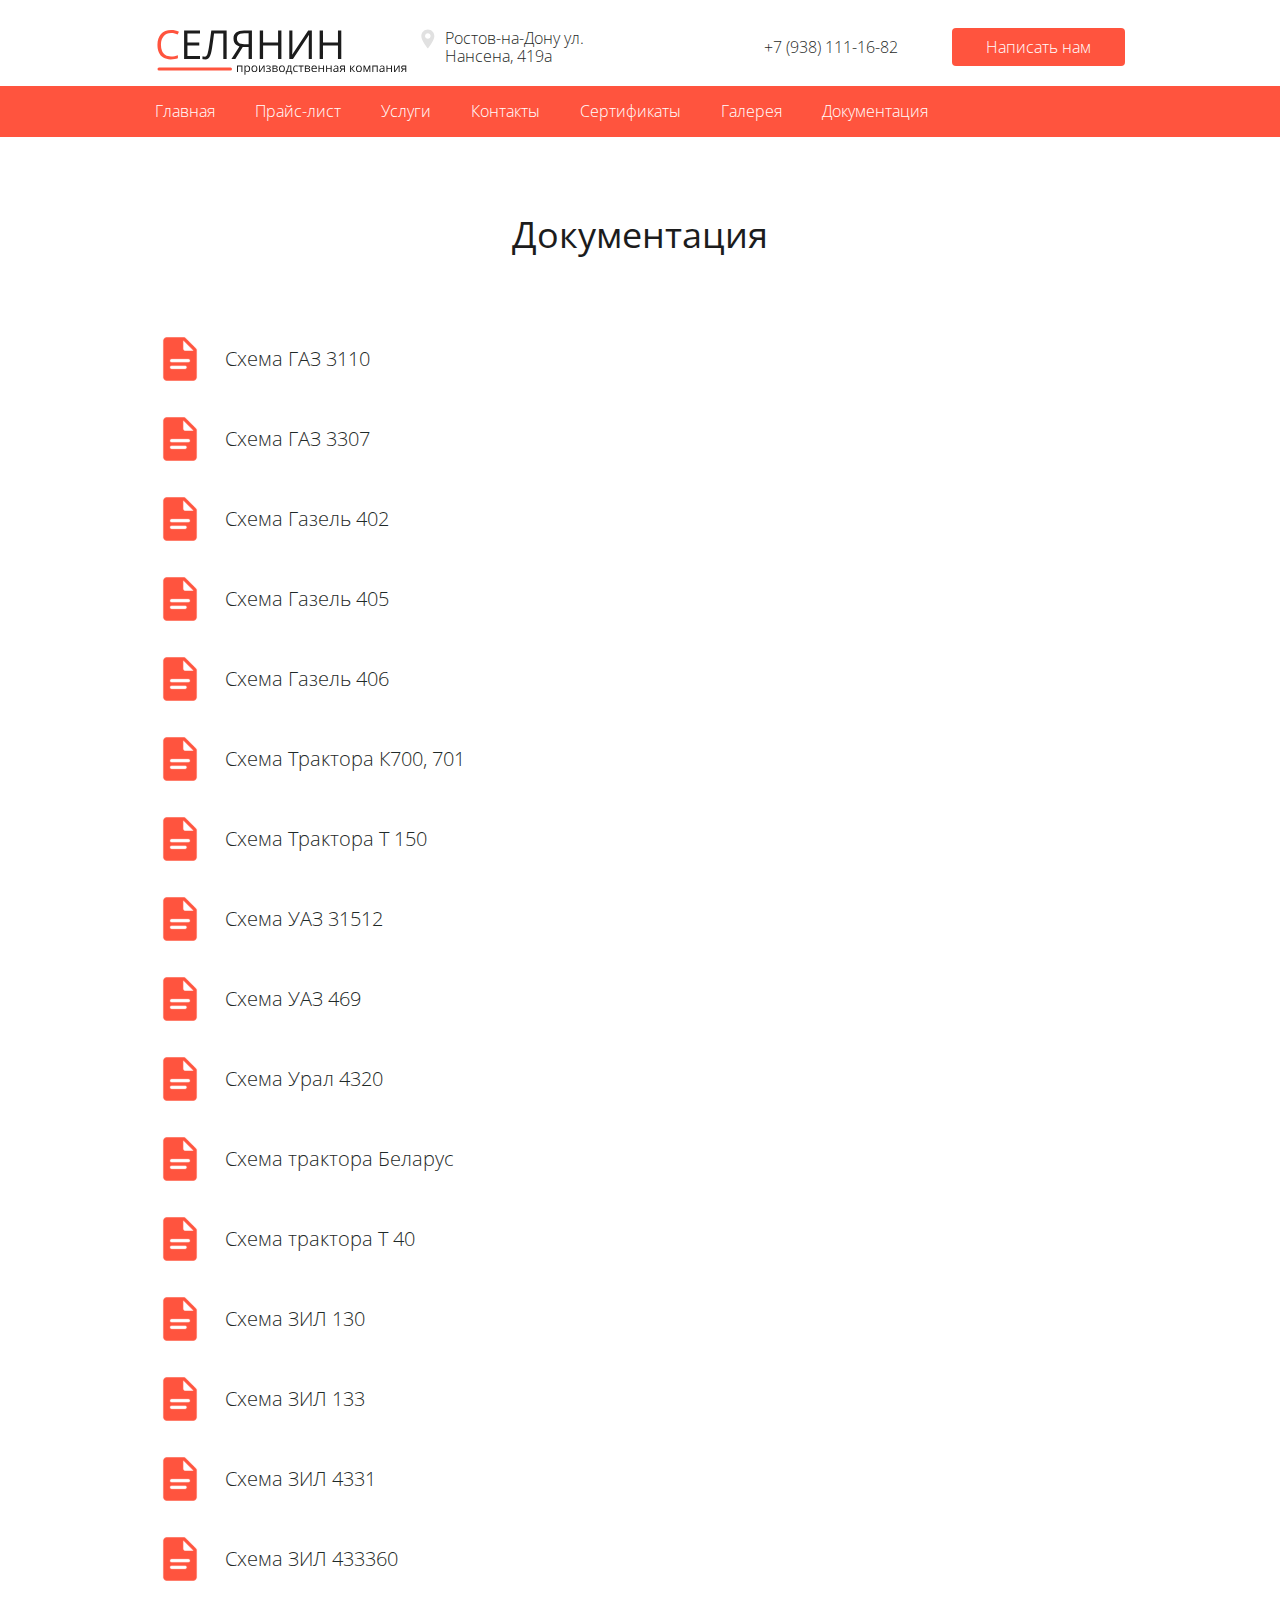
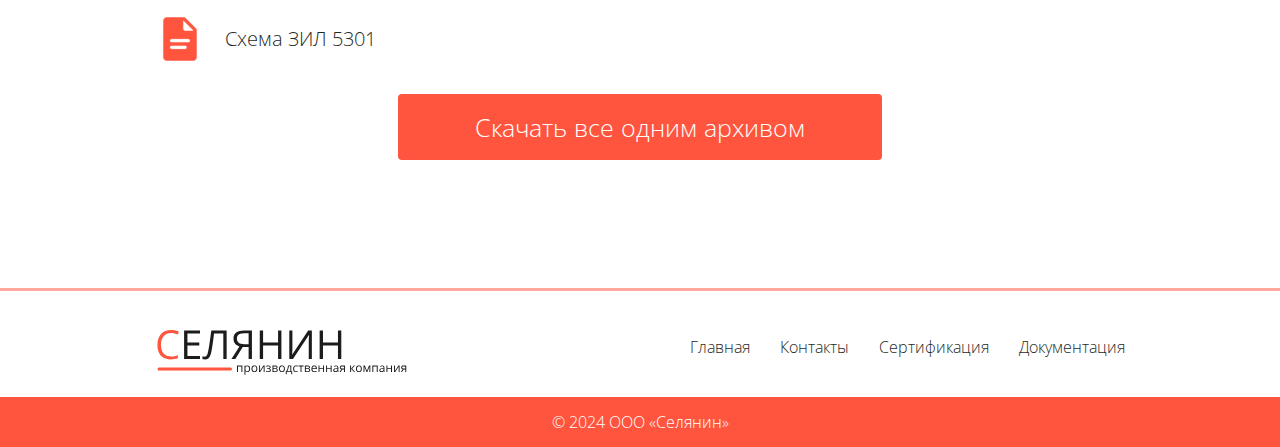
<file: documentation.html>
<!DOCTYPE html>
<html lang="ru">
    <head>
        <meta charset="UTF-8" />
        <meta name="viewport" content="width=device-width, initial-scale=1.0" />
        <title>ООО"Селянин"</title>
        <link rel="stylesheet" href="./css/reset.css" />
        <link rel="stylesheet" href="./css/base_style.css" />
        <link rel="stylesheet" href="./css/style_documentation.css" />
        <link rel="stylesheet" href="./css/media_req_css/base_media.css" />
        <link rel="stylesheet" href="./css/media_req_css/documentation_media.css" />
        <link rel="preconnect" href="https://fonts.googleapis.com" />
        <link rel="preconnect" href="https://fonts.gstatic.com" crossorigin />
        <link
            href="https://fonts.googleapis.com/css2?family=Open+Sans:ital,wght@0,300..800;1,300..800&display=swap"
            rel="stylesheet"
        />
    </head>

    <body>
        <header class="header">
            <div class="header__container container flex">
                <a href="#" class="header__logo">
                    <img src="/img/main-page/logo.svg" class="header-logo" alt="logo" />
                </a>
                <address class="header__address flex">
                    <svg
                        class="address-icon"
                        width="14"
                        height="20"
                        viewBox="0 0 14 20"
                        fill="none"
                        xmlns="http://www.w3.org/2000/svg"
                    >
                        <path
                            d="M6.8304 0.615242C3.23672 0.615242 0.312988 3.53898 0.312988 7.13265C0.312988 11.6495 6.83681 19.3652 6.83681 19.3652C6.83681 19.3652 13.3478 11.4274 13.3478 7.13265C13.3478 3.53898 10.4242 0.615242 6.8304 0.615242ZM8.79684 9.04095C8.25461 9.58306 7.54256 9.85417 6.8304 9.85417C6.11835 9.85417 5.40607 9.58306 4.86407 9.04095C3.77975 7.95674 3.77975 6.19252 4.86407 5.10819C5.38913 4.58291 6.08756 4.2936 6.8304 4.2936C7.57323 4.2936 8.27155 4.58302 8.79684 5.10819C9.88116 6.19252 9.88116 7.95674 8.79684 9.04095Z"
                            fill="#E1E1E1"
                        />
                    </svg>
                    <p class="address__">Ростов-на-Дону ул. Нансена, 419а</p>
                </address>
                <div class="header__contact">
                    <a class="header__phone" href="tel:+79381111682">
                        +7 (938) 111-16-82
                    </a>
                    <button class="header__btn btn-reset btn">
                        Написать нам
                    </button>
                </div>
            </div>

            <nav class="header__nav">
                <div class="container flex">
                    <ul class="nav__list list-reset flex">
                        <li class="nav__item">
                            <a href="main-page.html" class="nav__link"
                                >Главная</a
                            >
                        </li>
                        <li class="nav__item">
                            <a href="" class="nav__link">Прайс-лист</a>
                        </li>
                        <li class="nav__item">
                            <a href="main-page.html" class="nav__link">Услуги</a>
                        </li>
                        <li class="nav__item">
                            <a href="contacts.html" class="nav__link"
                                >Контакты</a
                            >
                        </li>
                        <li class="nav__item">
                            <a href="/sertificates.html" class="nav__link">Сертификаты</a>
                        </li>
                        <li class="nav__item">
                            <a href="gallery.html" class="nav__link">Галерея</a>
                        </li>
                        <li class="nav__item">
                            <a href="/documentation.html" class="nav__link">Документация</a>
                        </li>
                    </ul>
                </div>
            </nav>
        </header>
        <main class="main">
            <section class="documentation">
                <div class="container">
                    <h1 class="documentation__title section-title">
                        Документация
                    </h1>
                    <ul class="documentation__list list-reset">
                        <li class="documentation__item flex">
                            <img
                                class="documentation__icon"
                                src="/img/sertificates/Document.svg"
                                alt=""
                            />
                            <a
                                class="documentation-file__name"
                                href="/img/documentation/shema gaz-3110.jpg"
                                >Схема ГАЗ 3110</a
                            >
                        </li>
                        <li class="documentation__item flex">
                            <img
                                class="documentation__icon"
                                src="/img/sertificates/Document.svg"
                                alt=""
                            />
                            <a
                                class="documentation-file__name"
                                href="/img/documentation/shema gaz-3307.jpg"
                                >Схема ГАЗ 3307</a
                            >
                        </li>
                        <li class="documentation__item flex">
                            <img
                                class="documentation__icon"
                                src="/img/sertificates/Document.svg"
                                alt=""
                            />
                            <a
                                class="documentation-file__name"
                                href="/img/documentation/shema gazel-402.jpg"
                                >Схема Газель 402</a
                            >
                        </li>
                        <li class="documentation__item flex">
                            <img
                                class="documentation__icon"
                                src="/img/sertificates/Document.svg"
                                alt=""
                            />
                            <a
                                class="documentation-file__name"
                                href="/img/documentation/shema gazel-405.jpg"
                                >Схема Газель 405</a
                            >
                        </li>
                        <li class="documentation__item flex">
                            <img
                                class="documentation__icon"
                                src="/img/sertificates/Document.svg"
                                alt=""
                            />
                            <a
                                class="documentation-file__name"
                                href="/img/documentation/shema gazel-406.jpg"
                                >Схема Газель 406</a
                            >
                        </li>
                        <li class="documentation__item flex">
                            <img
                                class="documentation__icon"
                                src="/img/sertificates/Document.svg"
                                alt=""
                            />
                            <a
                                class="documentation-file__name"
                                href="/img/documentation/shema k-700,701.jpg"
                                >Схема Трактора К700, 701</a
                            >
                        </li>
                        <li class="documentation__item flex">
                            <img
                                class="documentation__icon"
                                src="/img/sertificates/Document.svg"
                                alt=""
                            />
                            <a
                                class="documentation-file__name"
                                href="/img/documentation/shema t-150.jpg"
                                >Схема Трактора T 150</a
                            >
                        </li>
                        <li class="documentation__item flex">
                            <img
                                class="documentation__icon"
                                src="/img/sertificates/Document.svg"
                                alt=""
                            />
                            <a
                                class="documentation-file__name"
                                href="/img/documentation/shema yaz-31512.jpg"
                                >Схема УАЗ 31512</a
                            >
                        </li>
                        <li class="documentation__item flex">
                            <img
                                class="documentation__icon"
                                src="/img/sertificates/Document.svg"
                                alt=""
                            />
                            <a
                                class="documentation-file__name"
                                href="/img/documentation/shema yaz-469.jpg"
                                >Схема УАЗ 469</a
                            >
                        </li>
                        <li class="documentation__item flex">
                            <img
                                class="documentation__icon"
                                src="/img/sertificates/Document.svg"
                                alt=""
                            />
                            <a
                                class="documentation-file__name"
                                href="/img/documentation/shema yral-4320.jpg"
                                >Схема Урал 4320</a
                            >
                        </li>
                        <li class="documentation__item flex">
                            <img
                                class="documentation__icon"
                                src="/img/sertificates/Document.svg"
                                alt=""
                            />
                            <a
                                class="documentation-file__name"
                                href="/img/documentation/shema-mtz-82.jpg"
                                >Схема трактора Беларус</a
                            >
                        </li>
                        <li class="documentation__item flex">
                            <img
                                class="documentation__icon"
                                src="/img/sertificates/Document.svg"
                                alt=""
                            />
                            <a
                                class="documentation-file__name"
                                href="/img/documentation/shema-t-40.jpg"
                                >Схема трактора T 40</a
                            >
                        </li>
                        <li class="documentation__item flex">
                            <img
                                class="documentation__icon"
                                src="/img/sertificates/Document.svg"
                                alt=""
                            />
                            <a
                                class="documentation-file__name"
                                href="/img/documentation/shema-zil-130(431410).jpg"
                                >Схема ЗИЛ 130</a
                            >
                        </li>
                        <li class="documentation__item flex">
                            <img
                                class="documentation__icon"
                                src="/img/sertificates/Document.svg"
                                alt=""
                            />
                            <a
                                class="documentation-file__name"
                                href="/img/documentation/shema-zil-133.jpg"
                                >Схема ЗИЛ 133</a
                            >
                        </li>
                        <li class="documentation__item flex">
                            <img
                                class="documentation__icon"
                                src="/img/sertificates/Document.svg"
                                alt=""
                            />
                            <a
                                class="documentation-file__name"
                                href="/img/documentation/shema-zil-4331.jpg"
                                >Схема ЗИЛ 4331</a
                            >
                        </li>
                        <li class="documentation__item flex">
                            <img
                                class="documentation__icon"
                                src="/img/sertificates/Document.svg"
                                alt=""
                            />
                            <a
                                class="documentation-file__name"
                                href="/img/documentation/shema-zil-433360.jpg"
                                >Схема ЗИЛ 433360</a
                            >
                        </li>
                        <li class="documentation__item flex">
                            <img
                                class="documentation__icon"
                                src="/img/sertificates/Document.svg"
                                alt=""
                            />
                            <a
                                class="documentation-file__name"
                                href="/img/documentation/shema-zil-5301.jpg"
                                >Схема ЗИЛ 5301</a
                            >
                        </li>
                        <li class="documentation__item flex">
                            <button class="documentation__btn btn btn-reset">
                                <a
                                    class="documentation-file__name"
                                    href="/img/documentation/documentation.zip"
                                    download
                                    >Скачать все одним архивом</a
                                >
                            </button>
                        </li>
                    </ul>
                </div>
            </section>
        </main>
        <footer class="footer">
            <div class="footer__container container flex">
                <a href="#" class="footer__logo">
                    <img src="/img/main-page/logo.svg" class="header-logo" alt="logo" />
                </a>
                <ul class="footer-nav__list list-reset flex">
                    <li class="footer-nav__item">
                        <a href="main-page.html" class="footer-nav__link"
                            >Главная</a
                        >
                    </li>
                    <li class="footer-nav__item">
                        <a href="contacts.html" class="footer-nav__link"
                            >Контакты</a
                        >
                    </li>
                    <li class="footer-nav__item">
                        <a href="#" class="footer-nav__link">Сертификация</a>
                    </li>
                    <li class="footer-nav__item">
                        <a href="#" class="footer-nav__link">Документация</a>
                    </li>
                </ul>
            </div>
            <div class="last__footer">
                <p class="last-footer__descr">© 2024 ООО «Селянин»</p>
            </div>
        </footer>
    </body>
</html>
</file>
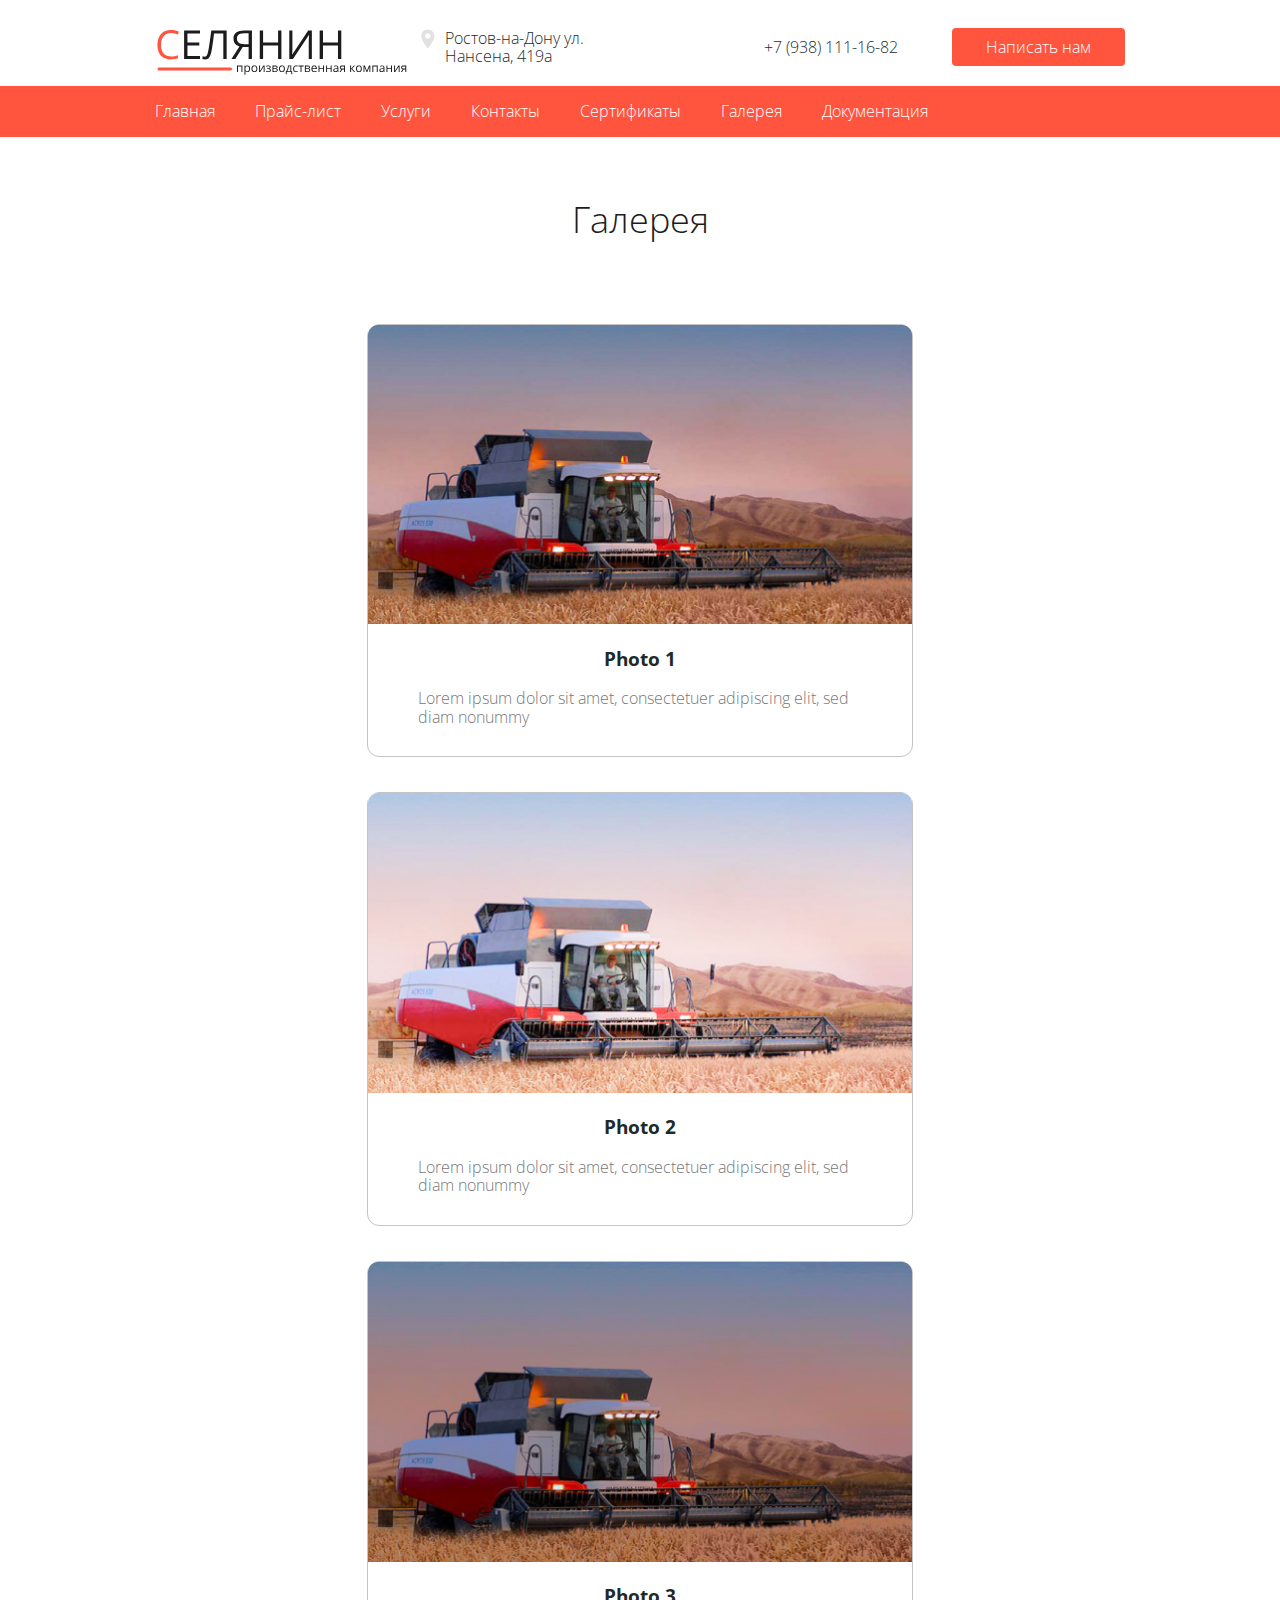
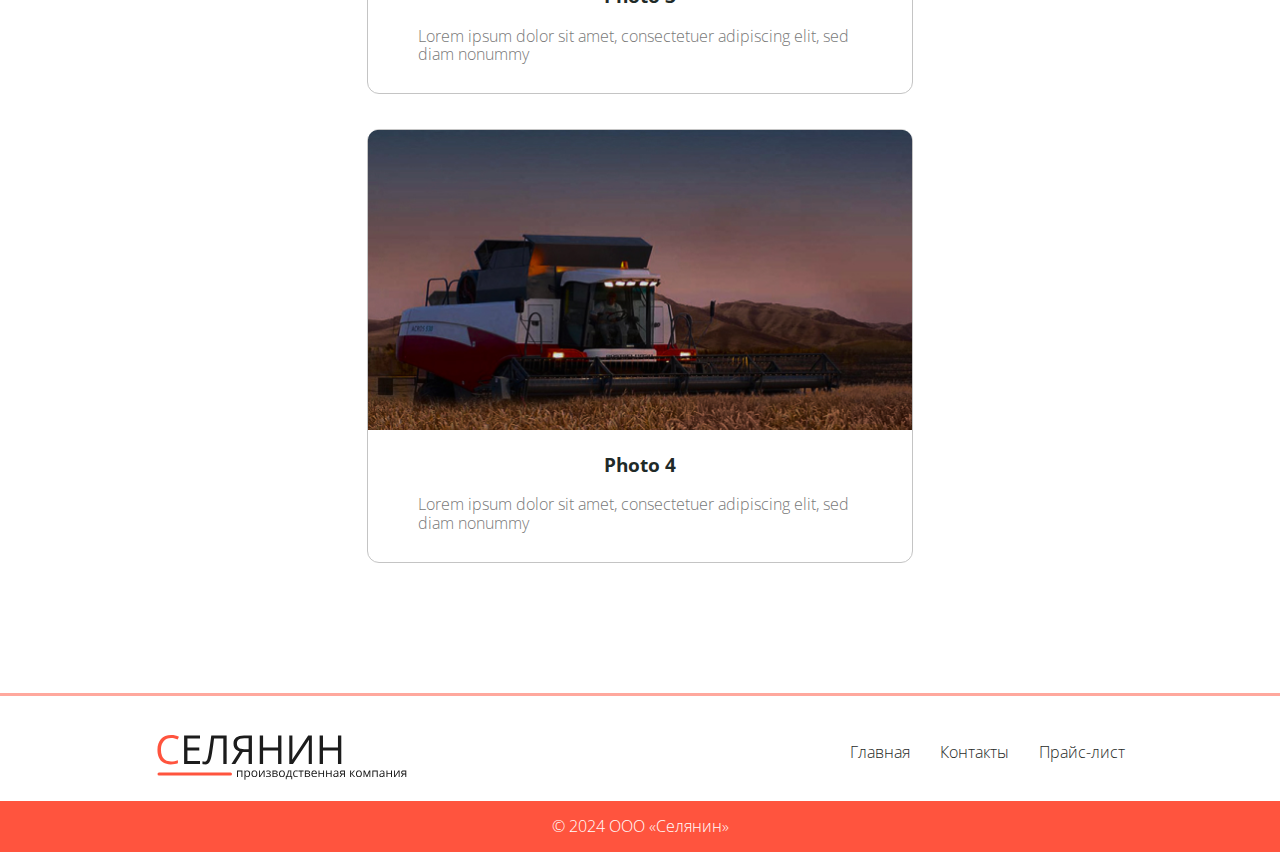
<file: gallery.html>
<!DOCTYPE html>
<html lang="ru">
    <head>
        <meta charset="UTF-8" />
        <meta name="viewport" content="width=device-width, initial-scale=1.0" />
        <title>ООО"Селянин"</title>
        <link rel="stylesheet" href="./css/reset.css" />
        <link rel="stylesheet" href="./css/base_style.css" />
        <link rel="stylesheet" href="./css/style_gallery.css" />
        <link rel="stylesheet" href="./css/media_req_css/base_media.css" />
        <link rel="stylesheet" href="./css/media_req_css/gallery_media.css" />
        <link rel="preconnect" href="https://fonts.googleapis.com" />
        <link rel="preconnect" href="https://fonts.gstatic.com" crossorigin />
        <link
            href="https://fonts.googleapis.com/css2?family=Open+Sans:ital,wght@0,300..800;1,300..800&display=swap"
            rel="stylesheet"
        />
    </head>
    <body>
        <header class="header">
            <div class="header__container container flex">
                <a href="#" class="header__logo">
                    <img src="/img/main-page/logo.svg" class="header-logo" alt="logo" />
                </a>
                <address class="header__address flex">
                    <svg
                        class="address-icon"
                        width="14"
                        height="20"
                        viewBox="0 0 14 20"
                        fill="none"
                        xmlns="http://www.w3.org/2000/svg"
                    >
                        <path
                            d="M6.8304 0.615242C3.23672 0.615242 0.312988 3.53898 0.312988 7.13265C0.312988 11.6495 6.83681 19.3652 6.83681 19.3652C6.83681 19.3652 13.3478 11.4274 13.3478 7.13265C13.3478 3.53898 10.4242 0.615242 6.8304 0.615242ZM8.79684 9.04095C8.25461 9.58306 7.54256 9.85417 6.8304 9.85417C6.11835 9.85417 5.40607 9.58306 4.86407 9.04095C3.77975 7.95674 3.77975 6.19252 4.86407 5.10819C5.38913 4.58291 6.08756 4.2936 6.8304 4.2936C7.57323 4.2936 8.27155 4.58302 8.79684 5.10819C9.88116 6.19252 9.88116 7.95674 8.79684 9.04095Z"
                            fill="#E1E1E1"
                        />
                    </svg>
                    <p class="address__">Ростов-на-Дону ул. Нансена, 419а</p>
                </address>
                <div class="header__contact">
                    <a class="header__phone" href="tel:+79381111682">
                        +7 (938) 111-16-82
                    </a>
                    <button class="header__btn btn-reset btn">
                        Написать нам
                    </button>
                </div>
            </div>

            <nav class="header__nav">
                <div class="container">
                    <ul class="nav__list list-reset flex">
                        <li class="nav__item">
                            <a href="main-page.html" class="nav__link"
                                >Главная</a
                            >
                        </li>
                        <li class="nav__item">
                            <a href="" class="nav__link">Прайс-лист</a>
                        </li>
                        <li class="nav__item">
                            <a href="main-page.html" class="nav__link"
                                >Услуги</a
                            >
                        </li>
                        <li class="nav__item">
                            <a href="contacts.html" class="nav__link"
                                >Контакты</a
                            >
                        </li>
                        <li class="nav__item">
                            <a href="/sertificates.html" class="nav__link"
                                >Сертификаты</a
                            >
                        </li>
                        <li class="nav__item">
                            <a href="#" class="nav__link">Галерея</a>
                        </li>
                        <li class="nav__item">
                            <a href="/documentation.html" class="nav__link"
                                >Документация</a
                            >
                        </li>
                    </ul>
                </div>
            </nav>
        </header>

        <main class="main">
            <section class="gallery">
                <div class="container">
                    <h1 class="gallery__title section-title">Галерея</h1>
                    <ul class="gallery__list flex list-reset">
                        <li class="gallery__item">
                            <img
                                class="gallery-img__item"
                                src="/img/gallery/gallery-img-1.jpg"
                                alt=""
                            />
                            <div class="gallery-text__block">
                                <h3 class="gallery-item__caption">Photo 1</h3>
                                <p class="gallery-item__descr">
                                    Lorem ipsum dolor sit amet, consectetuer
                                    adipiscing elit, sed diam nonummy
                                </p>
                            </div>
                        </li>
                        <li class="gallery__item">
                            <img
                                class="gallery-img__item"
                                src="/img/gallery/gallery-img-2.jpg"
                                alt=""
                            />
                            <div class="gallery-text__block">
                                <h3 class="gallery-item__caption">Photo 2</h3>
                                <p class="gallery-item__descr">
                                    Lorem ipsum dolor sit amet, consectetuer
                                    adipiscing elit, sed diam nonummy
                                </p>
                            </div>
                        </li>
                        <li class="gallery__item">
                            <img
                                class="gallery-img__item"
                                src="/img/gallery/gallery-img-3.jpg"
                                alt=""
                            />
                            <div class="gallery-text__block">
                                <h3 class="gallery-item__caption">Photo 3</h3>
                                <p class="gallery-item__descr">
                                    Lorem ipsum dolor sit amet, consectetuer
                                    adipiscing elit, sed diam nonummy
                                </p>
                            </div>
                        </li>
                        <li class="gallery__item">
                            <img
                                class="gallery-img__item"
                                src="/img/gallery/gallery-img-4.jpg"
                                alt=""
                            />
                            <div class="gallery-text__block">
                                <h3 class="gallery-item__caption">Photo 4</h3>
                                <p class="gallery-item__descr">
                                    Lorem ipsum dolor sit amet, consectetuer
                                    adipiscing elit, sed diam nonummy
                                </p>
                            </div>
                        </li>
                    </ul>
                </div>
            </section>
        </main>

        <footer class="footer">
            <div class="footer__container container flex">
                <a href="#" class="footer__logo">
                    <img src="/img/main-page/logo.svg" class="header-logo" alt="logo" />
                </a>
                <ul class="footer-nav__list list-reset flex">
                    <li class="footer-nav__item">
                        <a href="main-page.html" class="footer-nav__link"
                            >Главная</a
                        >
                    </li>
                    <li class="footer-nav__item">
                        <a href="contacts.html" class="footer-nav__link"
                            >Контакты</a
                        >
                    </li>
                    <li class="footer-nav__item">
                        <a href="/catalog.html" class="footer-nav__link">Прайс-лист</a>
                    </li>
                </ul>
            </div>
            <div class="last__footer">
                <p class="last-footer__descr">© 2024 ООО «Селянин»</p>
            </div>
        </footer>
    </body>
</html>
</file>
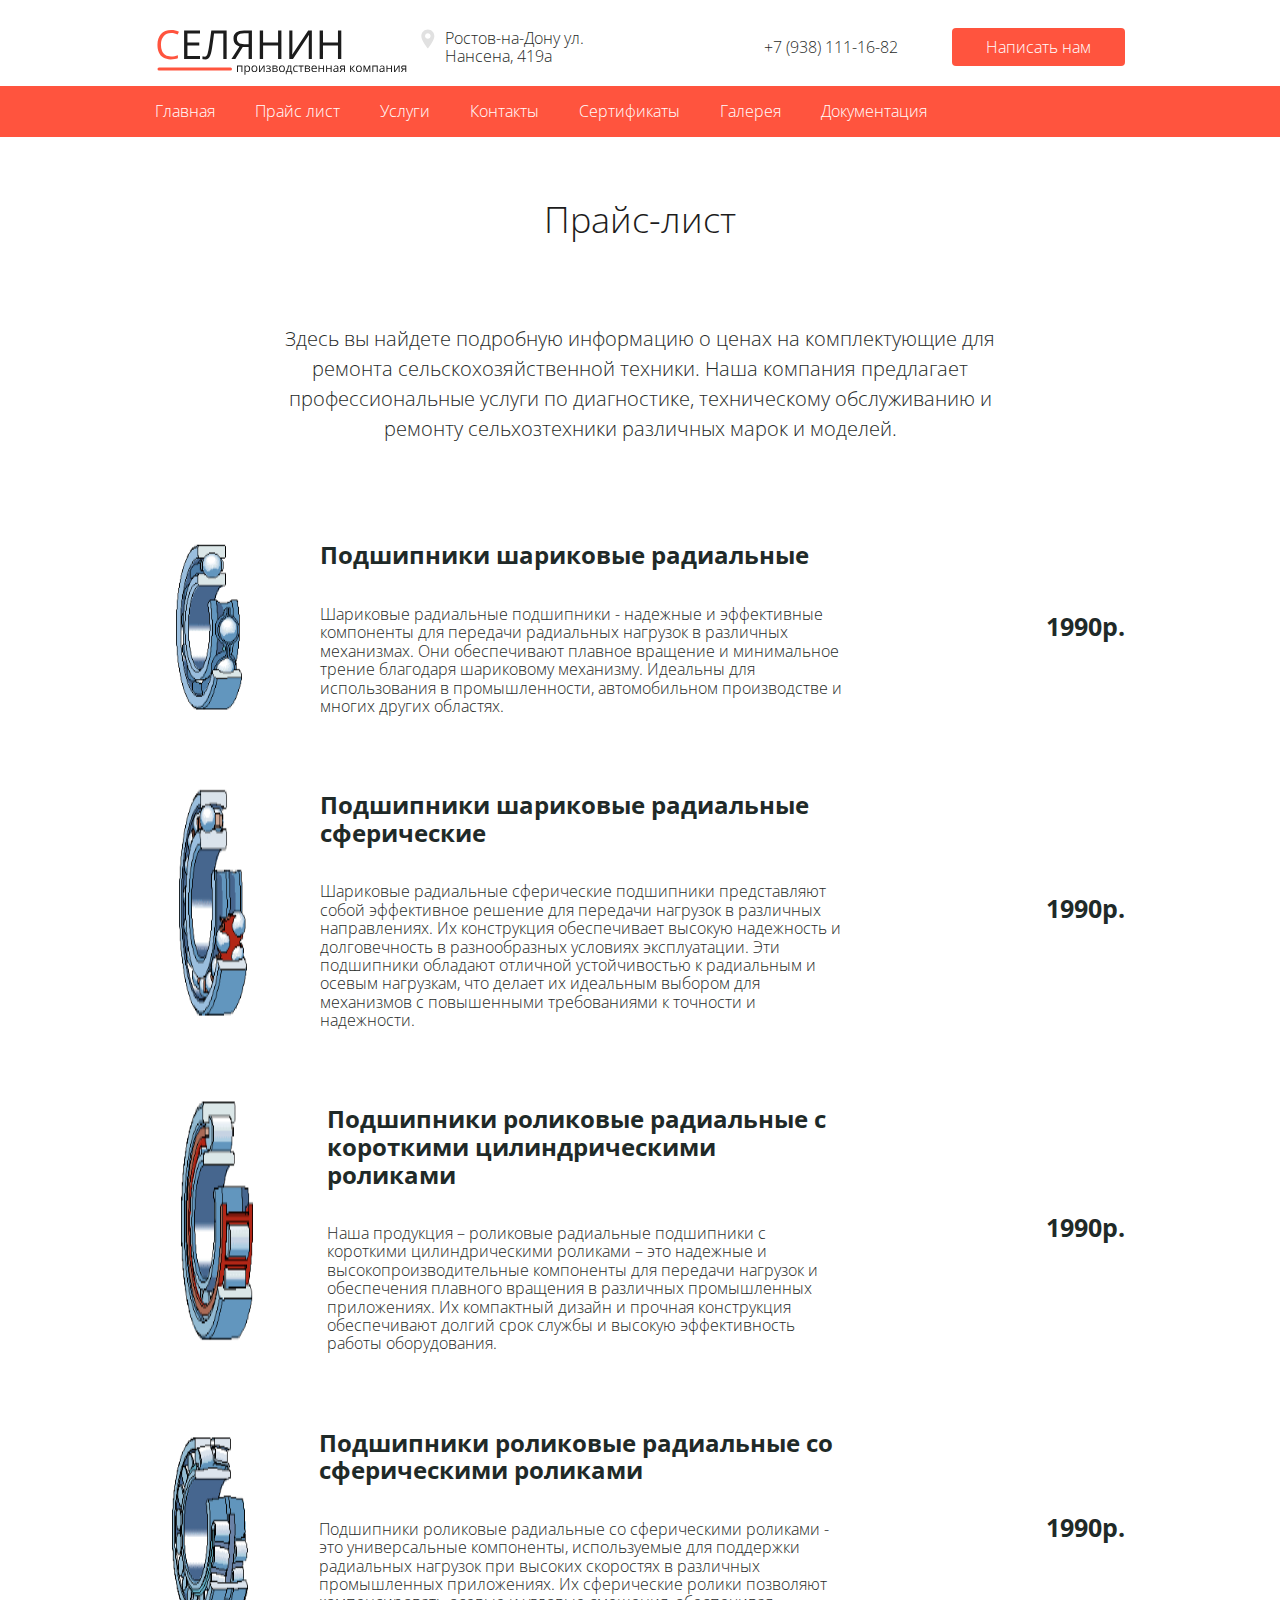
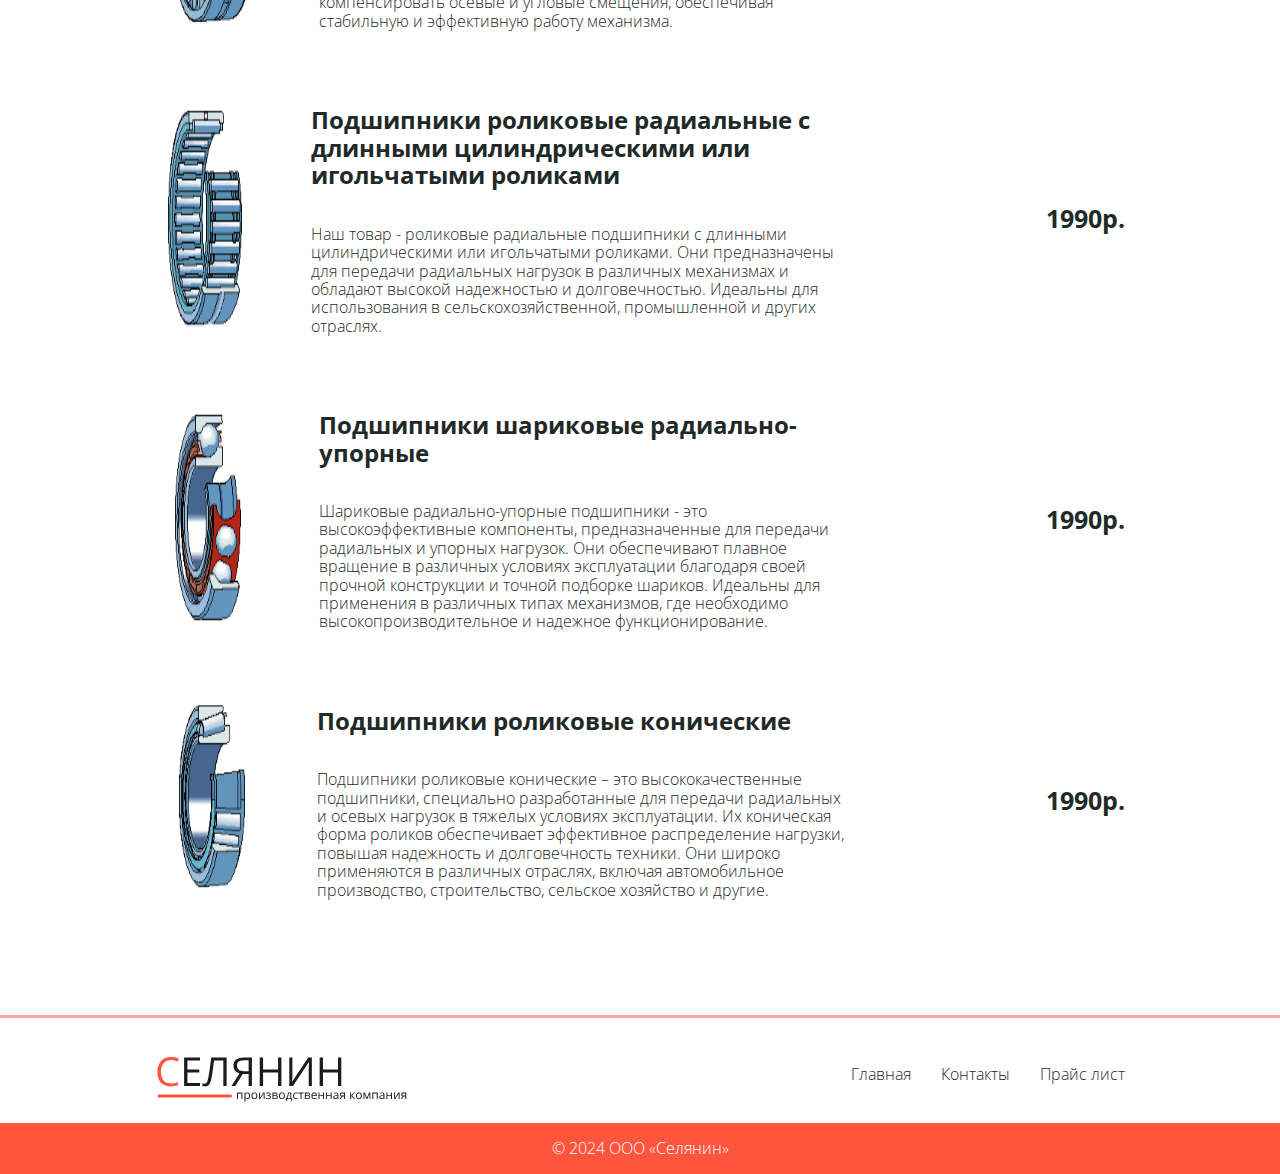
<file: index_catalog.html>
<!DOCTYPE html>
<html lang="ru">
    <head>
        <meta charset="UTF-8" />
        <meta name="viewport" content="width=device-width, initial-scale=1.0" />
        <title>ООО"Селянин"</title>
        <link rel="stylesheet" href="./css/reset.css" />
        <link rel="stylesheet" href="./css/base_style.css" />
        <link rel="stylesheet" href="./css/style_catalog.css" />
        <link rel="stylesheet" href="./css/media_req_css/base_media.css" />
        <link rel="stylesheet" href="./css/media_req_css/catalog_media.css" />
        <link rel="preconnect" href="https://fonts.googleapis.com" />
        <link rel="preconnect" href="https://fonts.gstatic.com" crossorigin />
        <link
            href="https://fonts.googleapis.com/css2?family=Open+Sans:ital,wght@0,300..800;1,300..800&display=swap"
            rel="stylesheet"
        />
    </head>
    <body>
        <header class="header">
            <div class="header__container container flex">
                <a href="#" class="header__logo">
                    <img
                        src="/img/main-page/logo.svg"
                        class="header-logo"
                        alt="logo"
                    />
                </a>
                <address class="header__address flex">
                    <svg
                        class="address-icon"
                        width="14"
                        height="20"
                        viewBox="0 0 14 20"
                        fill="none"
                        xmlns="http://www.w3.org/2000/svg"
                    >
                        <path
                            d="M6.8304 0.615242C3.23672 0.615242 0.312988 3.53898 0.312988 7.13265C0.312988 11.6495 6.83681 19.3652 6.83681 19.3652C6.83681 19.3652 13.3478 11.4274 13.3478 7.13265C13.3478 3.53898 10.4242 0.615242 6.8304 0.615242ZM8.79684 9.04095C8.25461 9.58306 7.54256 9.85417 6.8304 9.85417C6.11835 9.85417 5.40607 9.58306 4.86407 9.04095C3.77975 7.95674 3.77975 6.19252 4.86407 5.10819C5.38913 4.58291 6.08756 4.2936 6.8304 4.2936C7.57323 4.2936 8.27155 4.58302 8.79684 5.10819C9.88116 6.19252 9.88116 7.95674 8.79684 9.04095Z"
                            fill="#E1E1E1"
                        />
                    </svg>
                    <p class="address__">Ростов-на-Дону ул. Нансена, 419а</p>
                </address>
                <div class="header__contact">
                    <a class="header__phone" href="tel:+79381111682">
                        +7 (938) 111-16-82
                    </a>
                    <button class="header__btn btn-reset btn">
                        Написать нам
                    </button>
                </div>
            </div>

            <nav class="header__nav">
                <div class="container">
                    <ul class="nav__list list-reset flex">
                        <li class="nav__item">
                            <a href="index.html" class="nav__link">Главная</a>
                        </li>
                        <li class="nav__item">
                            <a href="index_catalog.html" class="nav__link"
                                >Прайс лист</a
                            >
                        </li>
                        <li class="nav__item">
                            <a href="index.html" class="nav__link">Услуги</a>
                        </li>
                        <li class="nav__item">
                            <a href="index_contacts.html" class="nav__link"
                                >Контакты</a
                            >
                        </li>
                        <li class="nav__item">
                            <a href="index_sertificates.html" class="nav__link"
                                >Сертификаты</a
                            >
                        </li>
                        <li class="nav__item">
                            <a href="index_gallery.html" class="nav__link"
                                >Галерея</a
                            >
                        </li>
                        <li class="nav__item">
                            <a href="index_documentation.html" class="nav__link"
                                >Документация</a
                            >
                        </li>
                    </ul>
                </div>
            </nav>
        </header>

        <main class="main">
            <section class="price-list section-offset">
                <div class="container">
                    <h1 class="price-list__title section-title">Прайс-лист</h1>
                    <p class="price-list__descr">
                        Здесь вы найдете подробную информацию о ценах на
                        комплектующие для ремонта сельскохозяйственной техники.
                        Наша компания предлагает профессиональные услуги по
                        диагностике, техническому обслуживанию и ремонту
                        сельхозтехники различных марок и моделей.
                    </p>
                    <ul class="price__list flex list-reset">
                        <li class="price__item flex">
                            <img
                                src="/img/price-list/Снимок экрана 2024-05-12 в 17.02.13.png"
                                alt="product-image"
                                class="price-item__img"
                            />
                            <div class="price-item__descr flex">
                                <h2 class="price-item__name">
                                    Подшипники шариковые радиальные
                                </h2>
                                <p class="price-item__sh-descr">
                                    Шариковые радиальные подшипники - надежные и
                                    эффективные компоненты для передачи
                                    радиальных нагрузок в различных механизмах.
                                    Они обеспечивают плавное вращение и
                                    минимальное трение благодаря шариковому
                                    механизму. Идеальны для использования в
                                    промышленности, автомобильном производстве и
                                    многих других областях.
                                </p>
                            </div>
                            <p class="price-item__price">1990р.</p>
                        </li>
                        <li class="price__item flex">
                            <img
                                src="/img/price-list/Снимок экрана 2024-05-12 в 17.02.18.png"
                                alt="product-image"
                                class="price-item__img"
                            />
                            <div class="price-item__descr flex">
                                <h2 class="price-item__name">
                                    Подшипники шариковые радиальные сферические
                                </h2>
                                <p class="price-item__sh-descr">
                                    Шариковые радиальные сферические подшипники
                                    представляют собой эффективное решение для
                                    передачи нагрузок в различных направлениях.
                                    Их конструкция обеспечивает высокую
                                    надежность и долговечность в разнообразных
                                    условиях эксплуатации. Эти подшипники
                                    обладают отличной устойчивостью к радиальным
                                    и осевым нагрузкам, что делает их идеальным
                                    выбором для механизмов с повышенными
                                    требованиями к точности и надежности.
                                </p>
                            </div>
                            <p class="price-item__price">1990р.</p>
                        </li>
                        <li class="price__item flex">
                            <img
                                src="/img/price-list/Снимок экрана 2024-05-12 в 17.02.22.png"
                                alt="product-image"
                                class="price-item__img"
                            />
                            <div class="price-item__descr flex">
                                <h2 class="price-item__name">
                                    Подшипники роликовые радиальные с короткими
                                    цилиндрическими роликами
                                </h2>
                                <p class="price-item__sh-descr">
                                    Наша продукция – роликовые радиальные
                                    подшипники с короткими цилиндрическими
                                    роликами – это надежные и
                                    высокопроизводительные компоненты для
                                    передачи нагрузок и обеспечения плавного
                                    вращения в различных промышленных
                                    приложениях. Их компактный дизайн и прочная
                                    конструкция обеспечивают долгий срок службы
                                    и высокую эффективность работы оборудования.
                                </p>
                            </div>
                            <p class="price-item__price">1990р.</p>
                        </li>
                        <li class="price__item flex">
                            <img
                                src="/img/price-list/Снимок экрана 2024-05-12 в 17.13.45.png"
                                alt="product-image"
                                class="price-item__img"
                            />
                            <div class="price-item__descr flex">
                                <h2 class="price-item__name">
                                    Подшипники роликовые радиальные со
                                    сферическими роликами
                                </h2>
                                <p class="price-item__sh-descr">
                                    Подшипники роликовые радиальные со
                                    сферическими роликами - это универсальные
                                    компоненты, используемые для поддержки
                                    радиальных нагрузок при высоких скоростях в
                                    различных промышленных приложениях. Их
                                    сферические ролики позволяют компенсировать
                                    осевые и угловые смещения, обеспечивая
                                    стабильную и эффективную работу механизма.
                                </p>
                            </div>
                            <p class="price-item__price">1990р.</p>
                        </li>
                        <li class="price__item flex">
                            <img
                                src="/img/price-list/Снимок экрана 2024-05-12 в 17.13.50.png"
                                alt="product-image"
                                class="price-item__img"
                            />
                            <div class="price-item__descr flex">
                                <h2 class="price-item__name">
                                    Подшипники роликовые радиальные с длинными
                                    цилиндрическими или игольчатыми роликами
                                </h2>
                                <p class="price-item__sh-descr">
                                    Наш товар - роликовые радиальные подшипники
                                    с длинными цилиндрическими или игольчатыми
                                    роликами. Они предназначены для передачи
                                    радиальных нагрузок в различных механизмах и
                                    обладают высокой надежностью и
                                    долговечностью. Идеальны для использования в
                                    сельскохозяйственной, промышленной и других
                                    отраслях.
                                </p>
                            </div>
                            <p class="price-item__price">1990р.</p>
                        </li>
                        <li class="price__item flex">
                            <img
                                src="/img/price-list/Снимок экрана 2024-05-12 в 17.13.54.png"
                                alt="product-image"
                                class="price-item__img"
                            />
                            <div class="price-item__descr flex">
                                <h2 class="price-item__name">
                                    Подшипники шариковые радиально-упорные
                                </h2>
                                <p class="price-item__sh-descr">
                                    Шариковые радиально-упорные подшипники - это
                                    высокоэффективные компоненты,
                                    предназначенные для передачи радиальных и
                                    упорных нагрузок. Они обеспечивают плавное
                                    вращение в различных условиях эксплуатации
                                    благодаря своей прочной конструкции и точной
                                    подборке шариков. Идеальны для применения в
                                    различных типах механизмов, где необходимо
                                    высокопроизводительное и надежное
                                    функционирование.
                                </p>
                            </div>
                            <p class="price-item__price">1990р.</p>
                        </li>
                        <li class="price__item flex">
                            <img
                                src="/img/price-list/Снимок экрана 2024-05-12 в 17.14.00.png"
                                alt="product-image"
                                class="price-item__img"
                            />
                            <div class="price-item__descr flex">
                                <h2 class="price-item__name">
                                    Подшипники роликовые конические
                                </h2>
                                <p class="price-item__sh-descr">
                                    Подшипники роликовые конические – это
                                    высококачественные подшипники, специально
                                    разработанные для передачи радиальных и
                                    осевых нагрузок в тяжелых условиях
                                    эксплуатации. Их коническая форма роликов
                                    обеспечивает эффективное распределение
                                    нагрузки, повышая надежность и долговечность
                                    техники. Они широко применяются в различных
                                    отраслях, включая автомобильное
                                    производство, строительство, сельское
                                    хозяйство и другие.
                                </p>
                            </div>
                            <p class="price-item__price">1990р.</p>
                        </li>
                    </ul>
                </div>
            </section>
        </main>

        <footer class="footer">
            <div class="footer__container container flex">
                <a href="#" class="footer__logo">
                    <img
                        src="/img/main-page/logo.svg"
                        class="header-logo"
                        alt="logo"
                    />
                </a>
                <ul class="footer-nav__list list-reset flex">
                    <li class="footer-nav__item">
                        <a href="index.html" class="footer-nav__link"
                            >Главная</a
                        >
                    </li>
                    <li class="footer-nav__item">
                        <a href="index_contacts.html" class="footer-nav__link"
                            >Контакты</a
                        >
                    </li>
                    <li class="footer-nav__item">
                        <a href="index_catalog.html" class="footer-nav__link"
                            >Прайс лист</a
                        >
                    </li>
                </ul>
            </div>
            <div class="last__footer">
                <p class="last-footer__descr">© 2024 ООО «Селянин»</p>
            </div>
        </footer>
    </body>
</html>
</file>
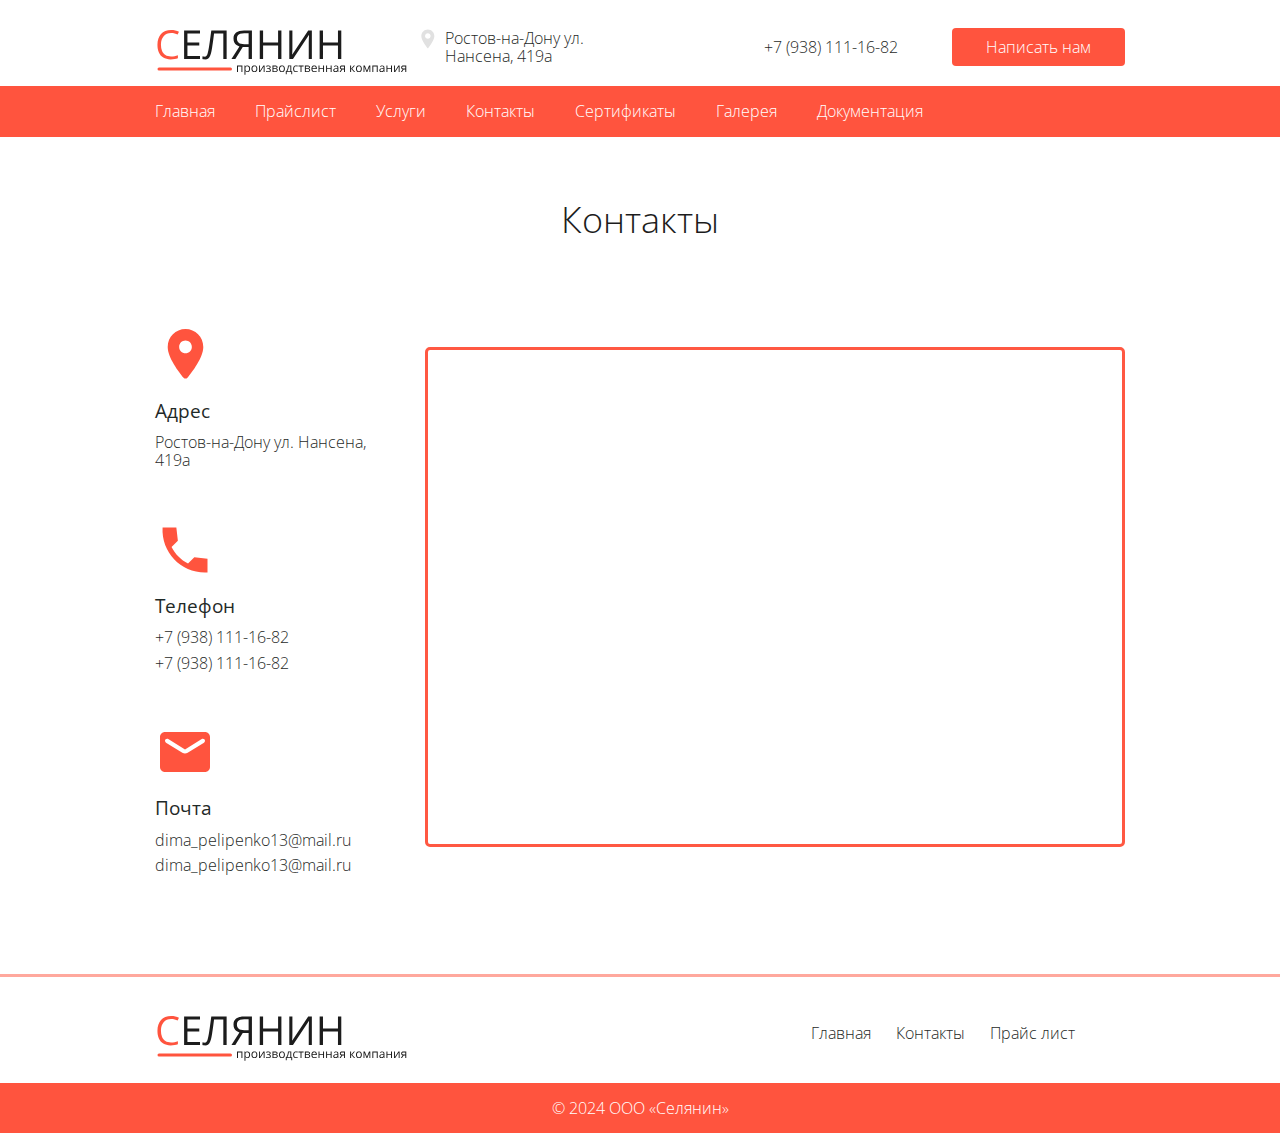
<file: index_contacts.html>
<!DOCTYPE html>
<html lang="ru">
    <head>
        <meta charset="UTF-8" />
        <meta name="viewport" content="width=device-width, initial-scale=1.0" />
        <title>ООО"Селянин"</title>
        <link rel="stylesheet" href="./css/reset.css" />
        <link rel="stylesheet" href="./css/base_style.css" />
        <link rel="stylesheet" href="./css/style_contacts.css" />
        <link rel="stylesheet" href="./css/media_req_css/base_media.css" />
        <link rel="stylesheet" href="./css/media_req_css/contacts_media.css" />
        <link rel="preconnect" href="https://fonts.googleapis.com" />
        <link rel="preconnect" href="https://fonts.gstatic.com" crossorigin />
        <link
            href="https://fonts.googleapis.com/css2?family=Open+Sans:ital,wght@0,300..800;1,300..800&display=swap"
            rel="stylesheet"
        />
    </head>
    <body>
        <header class="header">
            <div class="header__container container flex">
                <a href="#" class="header__logo">
                    <img src="/img/main-page/logo.svg" class="header-logo" alt="logo" />
                </a>
                <address class="header__address flex">
                    <svg
                        class="address-icon"
                        width="14"
                        height="20"
                        viewBox="0 0 14 20"
                        fill="none"
                        xmlns="http://www.w3.org/2000/svg"
                    >
                        <path
                            d="M6.8304 0.615242C3.23672 0.615242 0.312988 3.53898 0.312988 7.13265C0.312988 11.6495 6.83681 19.3652 6.83681 19.3652C6.83681 19.3652 13.3478 11.4274 13.3478 7.13265C13.3478 3.53898 10.4242 0.615242 6.8304 0.615242ZM8.79684 9.04095C8.25461 9.58306 7.54256 9.85417 6.8304 9.85417C6.11835 9.85417 5.40607 9.58306 4.86407 9.04095C3.77975 7.95674 3.77975 6.19252 4.86407 5.10819C5.38913 4.58291 6.08756 4.2936 6.8304 4.2936C7.57323 4.2936 8.27155 4.58302 8.79684 5.10819C9.88116 6.19252 9.88116 7.95674 8.79684 9.04095Z"
                            fill="#E1E1E1"
                        />
                    </svg>
                    <p class="address__">Ростов-на-Дону ул. Нансена, 419а</p>
                </address>
                <div class="header__contact">
                    <a class="header__phone" href="tel:+79381111682">
                        +7 (938) 111-16-82
                    </a>
                    <button class="header__btn btn-reset btn">
                        Написать нам
                    </button>
                </div>
            </div>

            <nav class="header__nav">
                <div class="container">
                    <ul class="nav__list list-reset flex">
                        <li class="nav__item">
                            <a href="index_main-page.html" class="nav__link"
                                >Главная</a
                            >
                        </li>
                        <li class="nav__item">
                            <a href="index_catalog.html" class="nav__link">Прайслист</a>
                        </li>
                        <li class="nav__item">
                            <a href="#services" class="nav__link"
                                >Услуги</a
                            >
                        </li>
                        <li class="nav__item">
                            <a href="index_contacts.html" class="nav__link"
                                >Контакты</a
                            >
                        </li>
                        <li class="nav__item">
                            <a href="index_sertificates.html" class="nav__link"
                                >Сертификаты</a
                            >
                        </li>
                        <li class="nav__item">
                            <a href="index_gallery.html" class="nav__link">Галерея</a>
                        </li>
                        <li class="nav__item">
                            <a href="index_documentation.html" class="nav__link"
                                >Документация</a
                            >
                        </li>
                    </ul>
                </div>
            </nav>
        </header>

        <main class="main">
            <section class="contacts section-offset">
                <div class="container">
                    <h1 class="contacts__title section-title">Контакты</h1>
                    <div class="contacts__caption flex">
                        <ul class="contacts__list list-reset flex">
                            <li class="contacts__item flex">
                                <svg
                                    class="contacts-item__icon"
                                    width="61"
                                    height="61"
                                    viewBox="0 0 61 61"
                                    fill="none"
                                    xmlns="http://www.w3.org/2000/svg"
                                >
                                    <g clip-path="url(#clip0_337649_348)">
                                        <path
                                            d="M30.4999 5.08331C20.6637 5.08331 12.7083 13.0387 12.7083 22.875C12.7083 33.4737 23.9424 48.0883 28.5683 53.6546C29.5849 54.8746 31.4403 54.8746 32.457 53.6546C37.0574 48.0883 48.2916 33.4737 48.2916 22.875C48.2916 13.0387 40.3362 5.08331 30.4999 5.08331ZM30.4999 29.2291C26.9924 29.2291 24.1458 26.3825 24.1458 22.875C24.1458 19.3675 26.9924 16.5208 30.4999 16.5208C34.0074 16.5208 36.8541 19.3675 36.8541 22.875C36.8541 26.3825 34.0074 29.2291 30.4999 29.2291Z"
                                            fill="#FF543E"
                                        />
                                    </g>
                                    <defs>
                                        <clipPath id="clip0_337649_348">
                                            <rect
                                                width="60"
                                                height="60"
                                                fill="white"
                                            />
                                        </clipPath>
                                    </defs>
                                </svg>
                                <h3 class="contacts-item__title">Адрес</h3>
                                <p class="conacts-item__descr">
                                    Ростов-на-Дону ул. Нансена, 419а
                                </p>
                            </li>
                            <li class="contacts__item flex">
                                <svg
                                    class="contacts-item__icon"
                                    width="60"
                                    height="60"
                                    viewBox="0 0 60 60"
                                    fill="none"
                                    xmlns="http://www.w3.org/2000/svg"
                                >
                                    <g clip-path="url(#clip0_337649_339)">
                                        <path
                                            d="M52.5 38.65L39.325 37.125L33.025 43.425C25.95 39.825 20.15 34.05 16.55 26.95L22.875 20.625L21.35 7.5H7.575C6.125 32.95 27.05 53.875 52.5 52.425V38.65V38.65Z"
                                            fill="#FF543E"
                                        />
                                    </g>
                                    <defs>
                                        <clipPath id="clip0_337649_339">
                                            <rect
                                                width="60"
                                                height="60"
                                                fill="white"
                                            />
                                        </clipPath>
                                    </defs>
                                </svg>
                                <h3 class="contacts-item__title">Телефон</h3>
                                <a
                                    href="tel:+79381111682"
                                    class="contacts-item__link"
                                >
                                    +7 (938) 111-16-82
                                </a>
                                <a
                                    href="tel:+79381111682"
                                    class="contacts-item__link"
                                >
                                    +7 (938) 111-16-82
                                </a>
                            </li>
                            <li class="contacts__item flex">
                                <svg
                                    class="contacts-item__icon"
                                    width="60"
                                    height="60"
                                    viewBox="0 0 60 60"
                                    fill="none"
                                    xmlns="http://www.w3.org/2000/svg"
                                >
                                    <g clip-path="url(#clip0_337649_333)">
                                        <path
                                            d="M50 10H10C7.25 10 5 12.25 5 15V45C5 47.75 7.25 50 10 50H50C52.75 50 55 47.75 55 45V15C55 12.25 52.75 10 50 10ZM49 20.625L32.65 30.85C31.025 31.875 28.975 31.875 27.35 30.85L11 20.625C10.375 20.225 10 19.55 10 18.825C10 17.15 11.825 16.15 13.25 17.025L30 27.5L46.75 17.025C48.175 16.15 50 17.15 50 18.825C50 19.55 49.625 20.225 49 20.625Z"
                                            fill="#FF543E"
                                        />
                                    </g>
                                    <defs>
                                        <clipPath id="clip0_337649_333">
                                            <rect
                                                width="60"
                                                height="60"
                                                fill="white"
                                            />
                                        </clipPath>
                                    </defs>
                                </svg>
                                <h3 class="contacts-item__title">Почта</h3>
                                <a
                                    href="mailto:dima_pelipenko13@mail.ru"
                                    class="contacts-item__link"
                                >
                                    dima_pelipenko13@mail.ru
                                </a>
                                <a
                                    href="mailto:dima_pelipenko13@mail.ru"
                                    class="contacts-item__link"
                                >
                                    dima_pelipenko13@mail.ru
                                </a>
                            </li>
                        </ul>
                        <div class="contacts__map">
                            <div style="overflow: hidden">
                                <!-- <a
                                    href="https://yandex.ru/maps/org/selyanin/1077234984/?utm_medium=mapframe&utm_source=maps"
                                    style="
                                        color: #eee;
                                        font-size: 12px;
                                        top: 0px;
                                    "
                                    >Селянин</a -->
                                <iframe
                                    class="map"
                                    src="https://yandex.ru/map-widget/v1/?from=mapframe&ll=39.750379%2C47.245841&mode=search&oid=1077234984&ol=biz&z=19.4"
                                    frameborder="1"
                                    allowfullscreen="true"
                                    style="
                                        border: 3px solid #ff5842;
                                        border-radius: 5px;
                                    "
                                ></iframe>
                            </div>
                        </div>
                    </div>
                </div>
            </section>
        </main>

        <footer class="footer">
            <div class="footer__container container flex">
                <a href="#" class="footer__logo">
                    <img src="/img/main-page/logo.svg" class="header-logo" alt="logo" />
                </a>
                <ul class="footer-nav__list list-reset flex">
                    <li class="footer-nav__item">
                        <a href="index_main-page.html" class="footer-nav__link"
                            >Главная</a
                        >
                    </li>
                    <li class="footer-nav__item">
                        <a href="index_contacts.html" class="footer-nav__link"
                            >Контакты</a
                        >
                    </li>
                    <li class="footer-nav__item">
                        <a href="index_catalog.html" class="footer-nav__link">Прайс лист</a>
                    </li>
                </ul>
            </div>
            <div class="last__footer">
                <p class="last-footer__descr">© 2024 ООО «Селянин»</p>
            </div>
        </footer>
    </body>
</html>
</file>
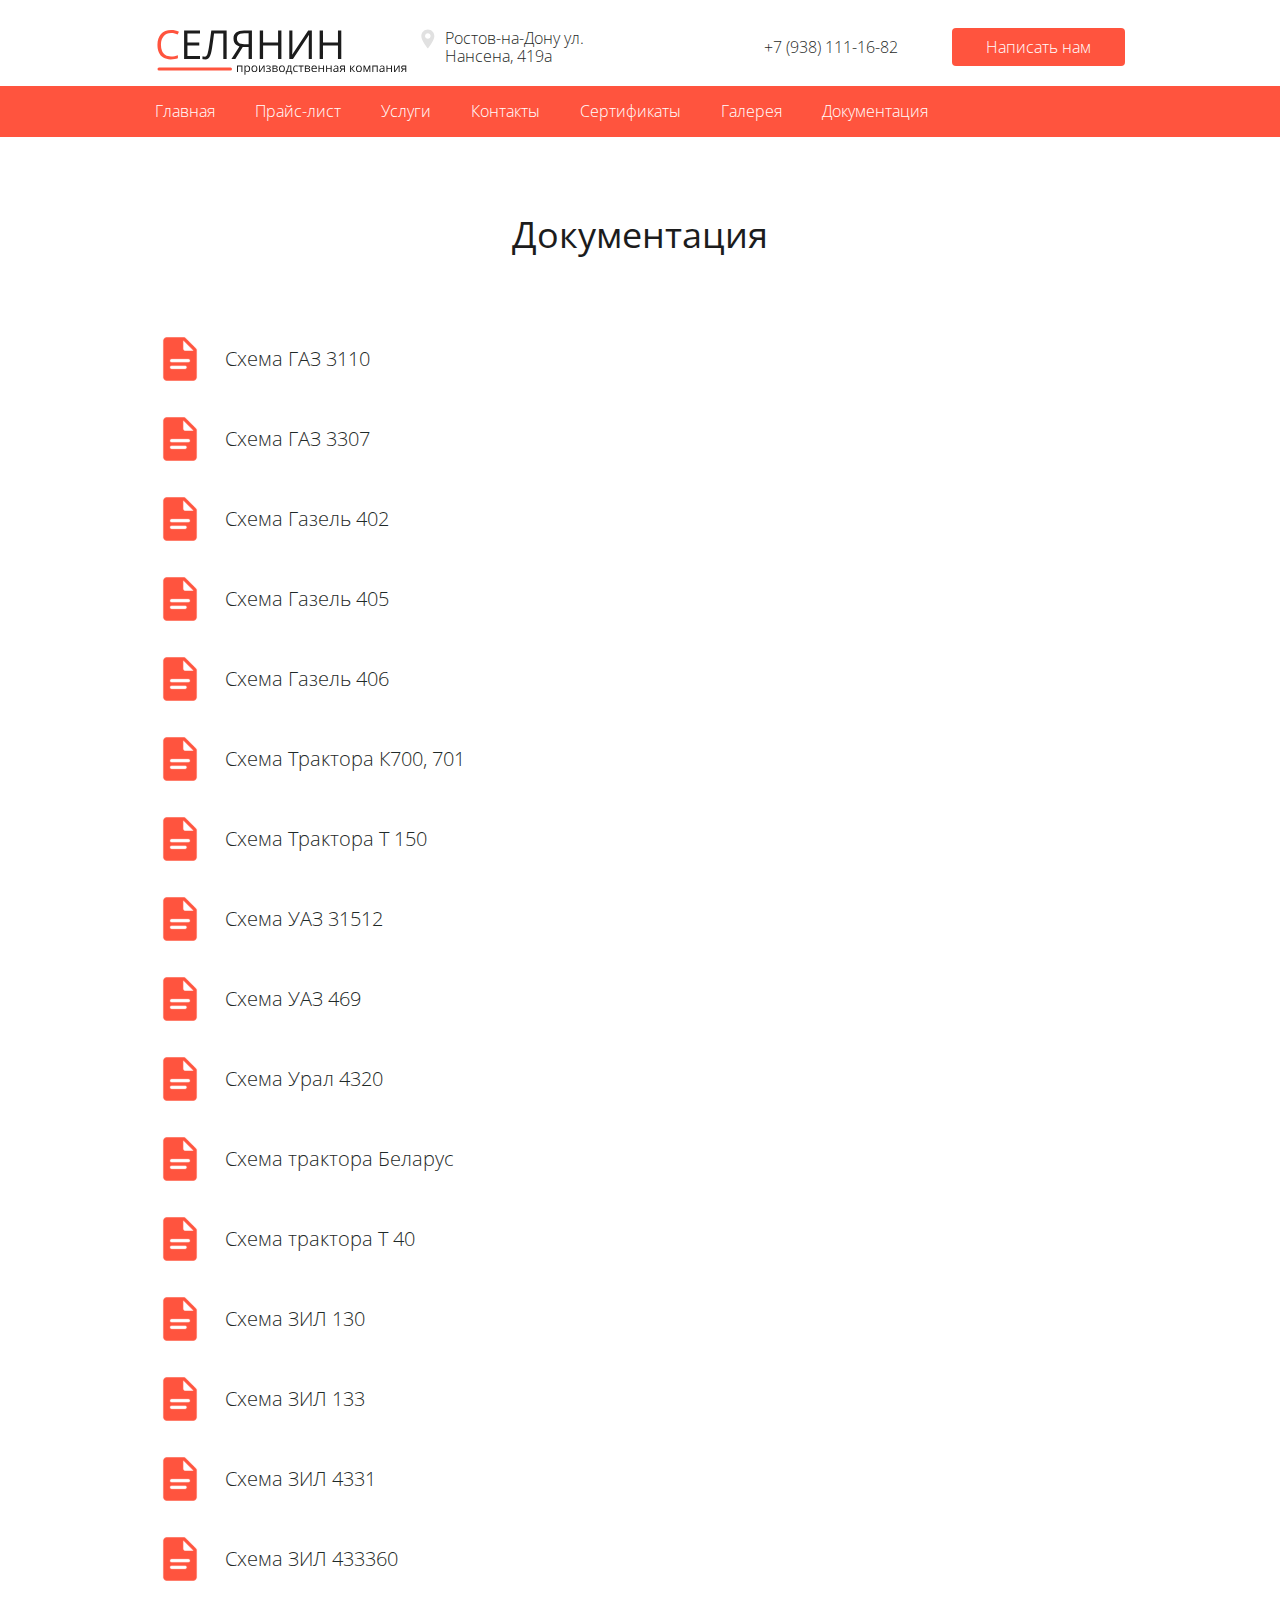
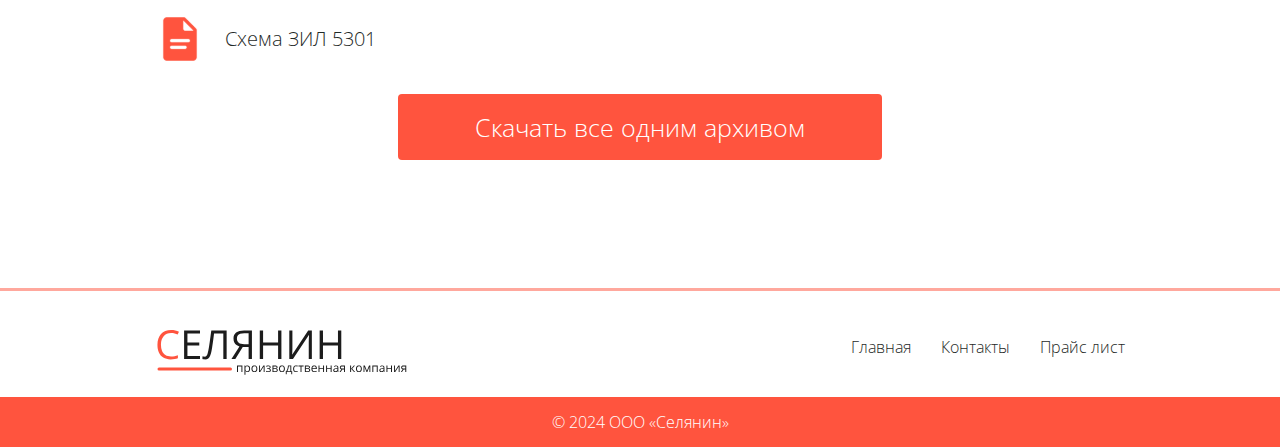
<file: index_documentation.html>
<!DOCTYPE html>
<html lang="ru">
    <head>
        <meta charset="UTF-8" />
        <meta name="viewport" content="width=device-width, initial-scale=1.0" />
        <title>ООО"Селянин"</title>
        <link rel="stylesheet" href="./css/reset.css" />
        <link rel="stylesheet" href="./css/base_style.css" />
        <link rel="stylesheet" href="./css/style_documentation.css" />
        <link rel="stylesheet" href="./css/media_req_css/base_media.css" />
        <link rel="stylesheet" href="./css/media_req_css/documentation_media.css" />
        <link rel="preconnect" href="https://fonts.googleapis.com" />
        <link rel="preconnect" href="https://fonts.gstatic.com" crossorigin />
        <link
            href="https://fonts.googleapis.com/css2?family=Open+Sans:ital,wght@0,300..800;1,300..800&display=swap"
            rel="stylesheet"
        />
    </head>

    <body>
        <header class="header">
            <div class="header__container container flex">
                <a href="#" class="header__logo">
                    <img src="/img/main-page/logo.svg" class="header-logo" alt="logo" />
                </a>
                <address class="header__address flex">
                    <svg
                        class="address-icon"
                        width="14"
                        height="20"
                        viewBox="0 0 14 20"
                        fill="none"
                        xmlns="http://www.w3.org/2000/svg"
                    >
                        <path
                            d="M6.8304 0.615242C3.23672 0.615242 0.312988 3.53898 0.312988 7.13265C0.312988 11.6495 6.83681 19.3652 6.83681 19.3652C6.83681 19.3652 13.3478 11.4274 13.3478 7.13265C13.3478 3.53898 10.4242 0.615242 6.8304 0.615242ZM8.79684 9.04095C8.25461 9.58306 7.54256 9.85417 6.8304 9.85417C6.11835 9.85417 5.40607 9.58306 4.86407 9.04095C3.77975 7.95674 3.77975 6.19252 4.86407 5.10819C5.38913 4.58291 6.08756 4.2936 6.8304 4.2936C7.57323 4.2936 8.27155 4.58302 8.79684 5.10819C9.88116 6.19252 9.88116 7.95674 8.79684 9.04095Z"
                            fill="#E1E1E1"
                        />
                    </svg>
                    <p class="address__">Ростов-на-Дону ул. Нансена, 419а</p>
                </address>
                <div class="header__contact">
                    <a class="header__phone" href="tel:+79381111682">
                        +7 (938) 111-16-82
                    </a>
                    <button class="header__btn btn-reset btn">
                        Написать нам
                    </button>
                </div>
            </div>

            <nav class="header__nav">
                <div class="container flex">
                    <ul class="nav__list list-reset flex">
                        <li class="nav__item">
                            <a href="index_main-page.html" class="nav__link"
                                >Главная</a
                            >
                        </li>
                        <li class="nav__item">
                            <a href="index_catalog.html" class="nav__link">Прайс-лист</a>
                        </li>
                        <li class="nav__item">
                            <a href="index_catalog.html" class="nav__link">Услуги</a>
                        </li>
                        <li class="nav__item">
                            <a href="index_contacts.html" class="nav__link"
                                >Контакты</a
                            >
                        </li>
                        <li class="nav__item">
                            <a href="index_sertificates.html" class="nav__link">Сертификаты</a>
                        </li>
                        <li class="nav__item">
                            <a href="index_gallery.html" class="nav__link">Галерея</a>
                        </li>
                        <li class="nav__item">
                            <a href="index_documentation.html" class="nav__link">Документация</a>
                        </li>
                    </ul>
                </div>
            </nav>
        </header>
        <main class="main">
            <section class="documentation section-offset">
                <div class="container">
                    <h1 class="documentation__title section-title">
                        Документация
                    </h1>
                    <ul class="documentation__list list-reset">
                        <li class="documentation__item flex">
                            <img
                                class="documentation__icon"
                                src="/img/sertificates/Document.svg"
                                alt=""
                            />
                            <a
                                class="documentation-file__name"
                                href="/img/documentation/shema gaz-3110.jpg"
                                >Схема ГАЗ 3110</a
                            >
                        </li>
                        <li class="documentation__item flex">
                            <img
                                class="documentation__icon"
                                src="/img/sertificates/Document.svg"
                                alt=""
                            />
                            <a
                                class="documentation-file__name"
                                href="/img/documentation/shema gaz-3307.jpg"
                                >Схема ГАЗ 3307</a
                            >
                        </li>
                        <li class="documentation__item flex">
                            <img
                                class="documentation__icon"
                                src="/img/sertificates/Document.svg"
                                alt=""
                            />
                            <a
                                class="documentation-file__name"
                                href="/img/documentation/shema gazel-402.jpg"
                                >Схема Газель 402</a
                            >
                        </li>
                        <li class="documentation__item flex">
                            <img
                                class="documentation__icon"
                                src="/img/sertificates/Document.svg"
                                alt=""
                            />
                            <a
                                class="documentation-file__name"
                                href="/img/documentation/shema gazel-405.jpg"
                                >Схема Газель 405</a
                            >
                        </li>
                        <li class="documentation__item flex">
                            <img
                                class="documentation__icon"
                                src="/img/sertificates/Document.svg"
                                alt=""
                            />
                            <a
                                class="documentation-file__name"
                                href="/img/documentation/shema gazel-406.jpg"
                                >Схема Газель 406</a
                            >
                        </li>
                        <li class="documentation__item flex">
                            <img
                                class="documentation__icon"
                                src="/img/sertificates/Document.svg"
                                alt=""
                            />
                            <a
                                class="documentation-file__name"
                                href="/img/documentation/shema k-700,701.jpg"
                                >Схема Трактора К700, 701</a
                            >
                        </li>
                        <li class="documentation__item flex">
                            <img
                                class="documentation__icon"
                                src="/img/sertificates/Document.svg"
                                alt=""
                            />
                            <a
                                class="documentation-file__name"
                                href="/img/documentation/shema t-150.jpg"
                                >Схема Трактора T 150</a
                            >
                        </li>
                        <li class="documentation__item flex">
                            <img
                                class="documentation__icon"
                                src="/img/sertificates/Document.svg"
                                alt=""
                            />
                            <a
                                class="documentation-file__name"
                                href="/img/documentation/shema yaz-31512.jpg"
                                >Схема УАЗ 31512</a
                            >
                        </li>
                        <li class="documentation__item flex">
                            <img
                                class="documentation__icon"
                                src="/img/sertificates/Document.svg"
                                alt=""
                            />
                            <a
                                class="documentation-file__name"
                                href="/img/documentation/shema yaz-469.jpg"
                                >Схема УАЗ 469</a
                            >
                        </li>
                        <li class="documentation__item flex">
                            <img
                                class="documentation__icon"
                                src="/img/sertificates/Document.svg"
                                alt=""
                            />
                            <a
                                class="documentation-file__name"
                                href="/img/documentation/shema yral-4320.jpg"
                                >Схема Урал 4320</a
                            >
                        </li>
                        <li class="documentation__item flex">
                            <img
                                class="documentation__icon"
                                src="/img/sertificates/Document.svg"
                                alt=""
                            />
                            <a
                                class="documentation-file__name"
                                href="/img/documentation/shema-mtz-82.jpg"
                                >Схема трактора Беларус</a
                            >
                        </li>
                        <li class="documentation__item flex">
                            <img
                                class="documentation__icon"
                                src="/img/sertificates/Document.svg"
                                alt=""
                            />
                            <a
                                class="documentation-file__name"
                                href="/img/documentation/shema-t-40.jpg"
                                >Схема трактора T 40</a
                            >
                        </li>
                        <li class="documentation__item flex">
                            <img
                                class="documentation__icon"
                                src="/img/sertificates/Document.svg"
                                alt=""
                            />
                            <a
                                class="documentation-file__name"
                                href="/img/documentation/shema-zil-130(431410).jpg"
                                >Схема ЗИЛ 130</a
                            >
                        </li>
                        <li class="documentation__item flex">
                            <img
                                class="documentation__icon"
                                src="/img/sertificates/Document.svg"
                                alt=""
                            />
                            <a
                                class="documentation-file__name"
                                href="/img/documentation/shema-zil-133.jpg"
                                >Схема ЗИЛ 133</a
                            >
                        </li>
                        <li class="documentation__item flex">
                            <img
                                class="documentation__icon"
                                src="/img/sertificates/Document.svg"
                                alt=""
                            />
                            <a
                                class="documentation-file__name"
                                href="/img/documentation/shema-zil-4331.jpg"
                                >Схема ЗИЛ 4331</a
                            >
                        </li>
                        <li class="documentation__item flex">
                            <img
                                class="documentation__icon"
                                src="/img/sertificates/Document.svg"
                                alt=""
                            />
                            <a
                                class="documentation-file__name"
                                href="/img/documentation/shema-zil-433360.jpg"
                                >Схема ЗИЛ 433360</a
                            >
                        </li>
                        <li class="documentation__item flex">
                            <img
                                class="documentation__icon"
                                src="/img/sertificates/Document.svg"
                                alt=""
                            />
                            <a
                                class="documentation-file__name"
                                href="/img/documentation/shema-zil-5301.jpg"
                                >Схема ЗИЛ 5301</a
                            >
                        </li>
                        <li class="documentation__item flex">
                            <button class="documentation__btn btn btn-reset">
                                <a
                                    class="documentation-file__name"
                                    href="/img/documentation/documentation.zip"
                                    download
                                    >Скачать все одним архивом</a
                                >
                            </button>
                        </li>
                    </ul>
                </div>
            </section>
        </main>
        <footer class="footer">
            <div class="footer__container container flex">
                <a href="#" class="footer__logo">
                    <img src="/img/main-page/logo.svg" class="header-logo" alt="logo" />
                </a>
                <ul class="footer-nav__list list-reset flex">
                    <li class="footer-nav__item">
                        <a href="index_main-page.html" class="footer-nav__link"
                            >Главная</a
                        >
                    </li>
                    <li class="footer-nav__item">
                        <a href="index_contacts.html" class="footer-nav__link"
                            >Контакты</a
                        >
                    </li>
                    <li class="footer-nav__item">
                        <a href="index_catalog.html" class="footer-nav__link">Прайс лист</a>
                    </li>
                </ul>
            </div>
            <div class="last__footer">
                <p class="last-footer__descr">© 2024 ООО «Селянин»</p>
            </div>
        </footer>
    </body>
</html>
</file>
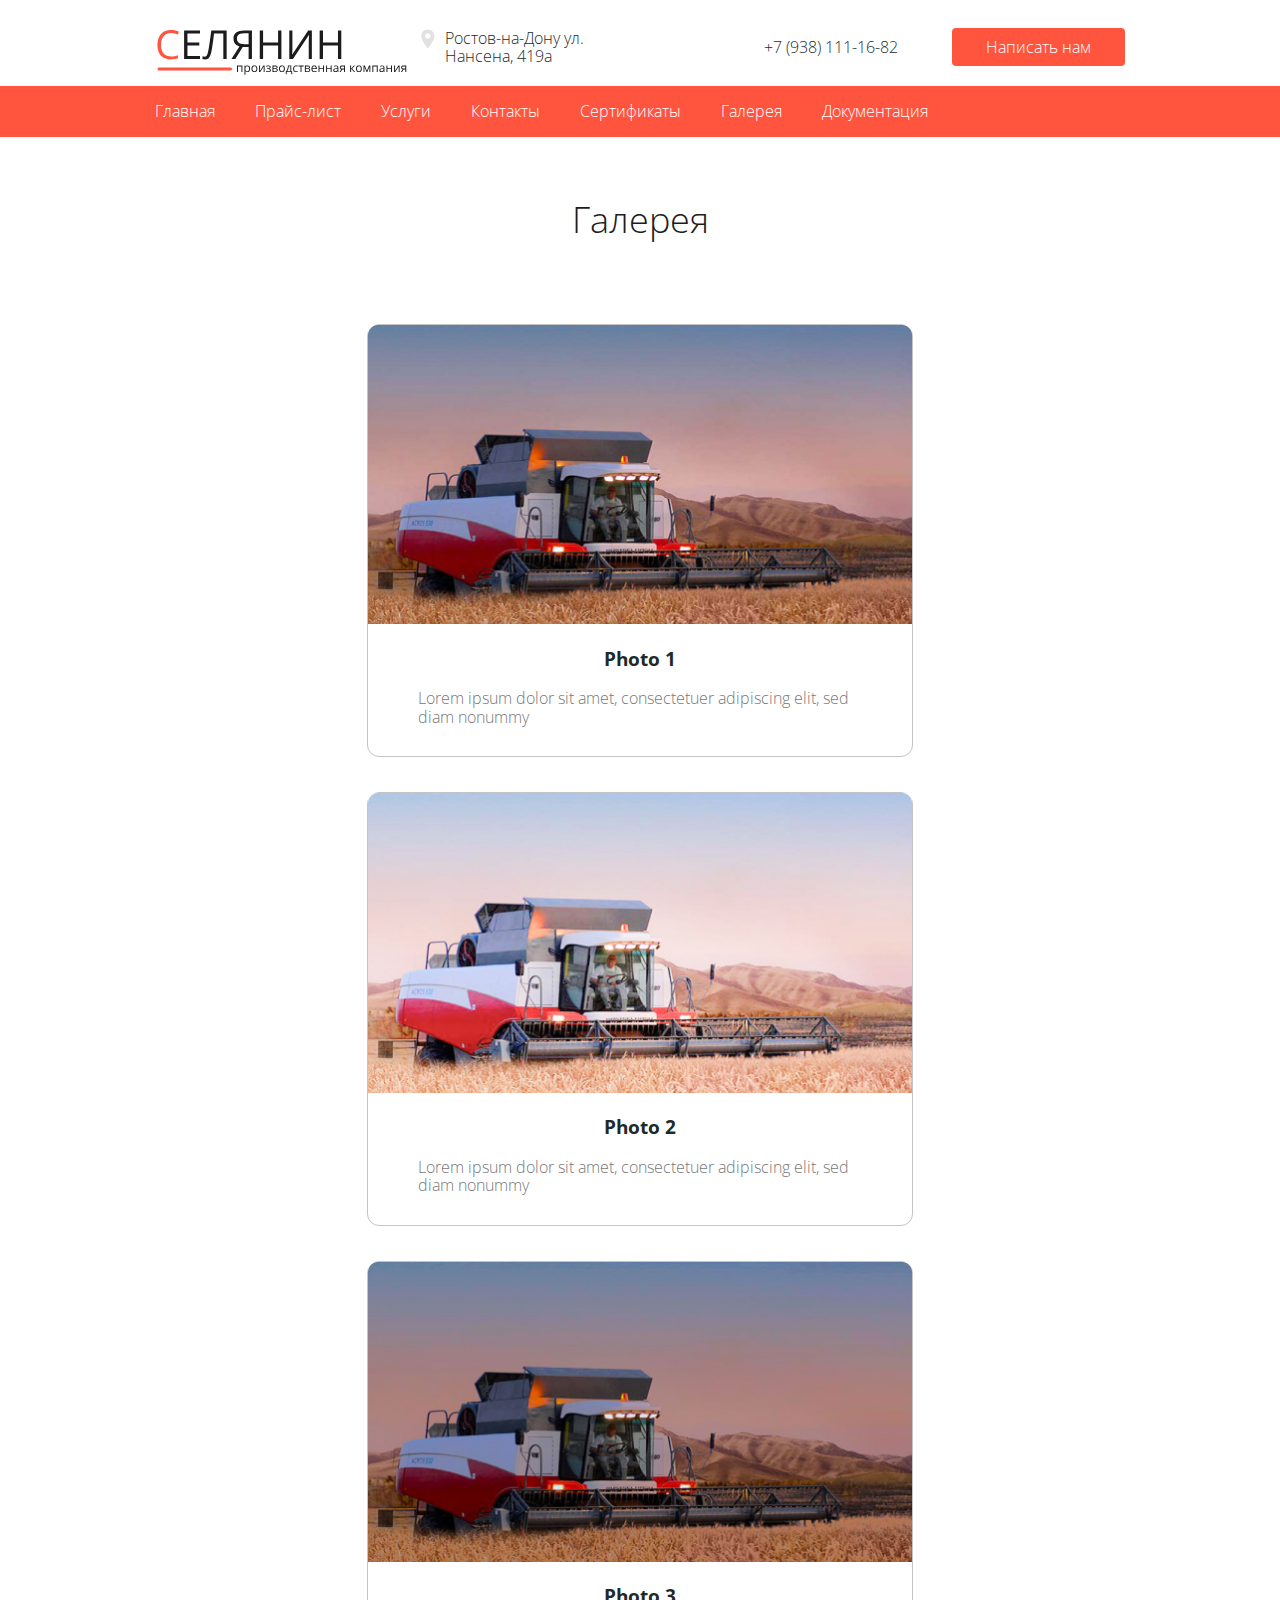
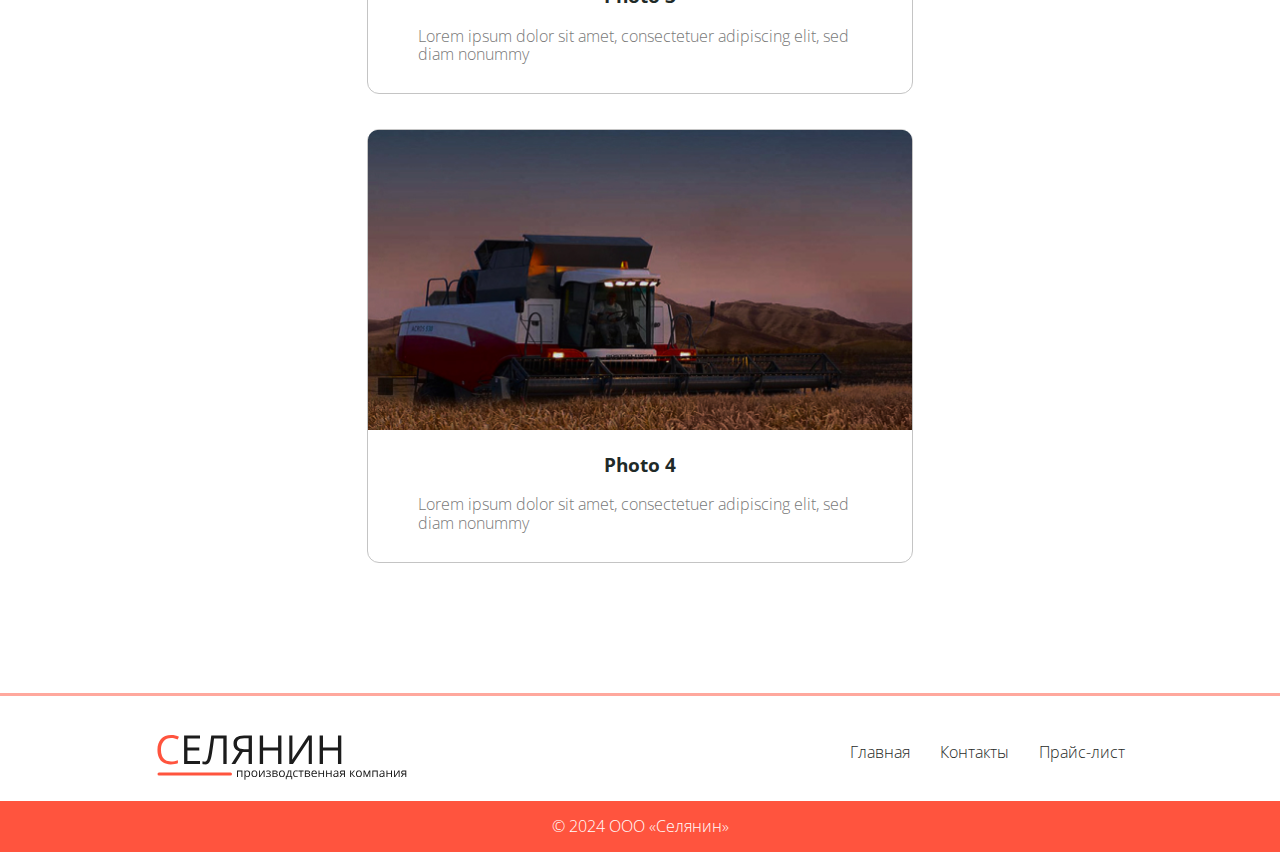
<file: index_gallery.html>
<!DOCTYPE html>
<html lang="ru">
    <head>
        <meta charset="UTF-8" />
        <meta name="viewport" content="width=device-width, initial-scale=1.0" />
        <title>ООО"Селянин"</title>
        <link rel="stylesheet" href="./css/reset.css" />
        <link rel="stylesheet" href="./css/base_style.css" />
        <link rel="stylesheet" href="./css/style_gallery.css" />
        <link rel="stylesheet" href="./css/media_req_css/base_media.css" />
        <link rel="stylesheet" href="./css/media_req_css/gallery_media.css" />
        <link rel="preconnect" href="https://fonts.googleapis.com" />
        <link rel="preconnect" href="https://fonts.gstatic.com" crossorigin />
        <link
            href="https://fonts.googleapis.com/css2?family=Open+Sans:ital,wght@0,300..800;1,300..800&display=swap"
            rel="stylesheet"
        />
    </head>
    <body>
        <header class="header">
            <div class="header__container container flex">
                <a href="#" class="header__logo">
                    <img src="/img/main-page/logo.svg" class="header-logo" alt="logo" />
                </a>
                <address class="header__address flex">
                    <svg
                        class="address-icon"
                        width="14"
                        height="20"
                        viewBox="0 0 14 20"
                        fill="none"
                        xmlns="http://www.w3.org/2000/svg"
                    >
                        <path
                            d="M6.8304 0.615242C3.23672 0.615242 0.312988 3.53898 0.312988 7.13265C0.312988 11.6495 6.83681 19.3652 6.83681 19.3652C6.83681 19.3652 13.3478 11.4274 13.3478 7.13265C13.3478 3.53898 10.4242 0.615242 6.8304 0.615242ZM8.79684 9.04095C8.25461 9.58306 7.54256 9.85417 6.8304 9.85417C6.11835 9.85417 5.40607 9.58306 4.86407 9.04095C3.77975 7.95674 3.77975 6.19252 4.86407 5.10819C5.38913 4.58291 6.08756 4.2936 6.8304 4.2936C7.57323 4.2936 8.27155 4.58302 8.79684 5.10819C9.88116 6.19252 9.88116 7.95674 8.79684 9.04095Z"
                            fill="#E1E1E1"
                        />
                    </svg>
                    <p class="address__">Ростов-на-Дону ул. Нансена, 419а</p>
                </address>
                <div class="header__contact">
                    <a class="header__phone" href="tel:+79381111682">
                        +7 (938) 111-16-82
                    </a>
                    <button class="header__btn btn-reset btn">
                        Написать нам
                    </button>
                </div>
            </div>

            <nav class="header__nav">
                <div class="container">
                    <ul class="nav__list list-reset flex">
                        <li class="nav__item">
                            <a href="index_main-page.html" class="nav__link"
                                >Главная</a
                            >
                        </li>
                        <li class="nav__item">
                            <a href="index_catalog.html" class="nav__link">Прайс-лист</a>
                        </li>
                        <li class="nav__item">
                            <a href="#services" class="nav__link"
                                >Услуги</a
                            >
                        </li>
                        <li class="nav__item">
                            <a href="index_contacts.html" class="nav__link"
                                >Контакты</a
                            >
                        </li>
                        <li class="nav__item">
                            <a href="index_sertificates.html" class="nav__link"
                                >Сертификаты</a
                            >
                        </li>
                        <li class="nav__item">
                            <a href="index_gallery.html" class="nav__link">Галерея</a>
                        </li>
                        <li class="nav__item">
                            <a href="index_documentation.html" class="nav__link"
                                >Документация</a
                            >
                        </li>
                    </ul>
                </div>
            </nav>
        </header>

        <main class="main">
            <section class="gallery">
                <div class="container">
                    <h1 class="gallery__title section-title">Галерея</h1>
                    <ul class="gallery__list flex list-reset">
                        <li class="gallery__item">
                            <img
                                class="gallery-img__item"
                                src="/img/gallery/gallery-img-1.jpg"
                                alt=""
                            />
                            <div class="gallery-text__block">
                                <h3 class="gallery-item__caption">Photo 1</h3>
                                <p class="gallery-item__descr">
                                    Lorem ipsum dolor sit amet, consectetuer
                                    adipiscing elit, sed diam nonummy
                                </p>
                            </div>
                        </li>
                        <li class="gallery__item">
                            <img
                                class="gallery-img__item"
                                src="/img/gallery/gallery-img-2.jpg"
                                alt=""
                            />
                            <div class="gallery-text__block">
                                <h3 class="gallery-item__caption">Photo 2</h3>
                                <p class="gallery-item__descr">
                                    Lorem ipsum dolor sit amet, consectetuer
                                    adipiscing elit, sed diam nonummy
                                </p>
                            </div>
                        </li>
                        <li class="gallery__item">
                            <img
                                class="gallery-img__item"
                                src="/img/gallery/gallery-img-3.jpg"
                                alt=""
                            />
                            <div class="gallery-text__block">
                                <h3 class="gallery-item__caption">Photo 3</h3>
                                <p class="gallery-item__descr">
                                    Lorem ipsum dolor sit amet, consectetuer
                                    adipiscing elit, sed diam nonummy
                                </p>
                            </div>
                        </li>
                        <li class="gallery__item">
                            <img
                                class="gallery-img__item"
                                src="/img/gallery/gallery-img-4.jpg"
                                alt=""
                            />
                            <div class="gallery-text__block">
                                <h3 class="gallery-item__caption">Photo 4</h3>
                                <p class="gallery-item__descr">
                                    Lorem ipsum dolor sit amet, consectetuer
                                    adipiscing elit, sed diam nonummy
                                </p>
                            </div>
                        </li>
                    </ul>
                </div>
            </section>
        </main>

        <footer class="footer">
            <div class="footer__container container flex">
                <a href="#" class="footer__logo">
                    <img src="/img/main-page/logo.svg" class="header-logo" alt="logo" />
                </a>
                <ul class="footer-nav__list list-reset flex">
                    <li class="footer-nav__item">
                        <a href="main-page.html" class="footer-nav__link"
                            >Главная</a
                        >
                    </li>
                    <li class="footer-nav__item">
                        <a href="contacts.html" class="footer-nav__link"
                            >Контакты</a
                        >
                    </li>
                    <li class="footer-nav__item">
                        <a href="/catalog.html" class="footer-nav__link">Прайс-лист</a>
                    </li>
                </ul>
            </div>
            <div class="last__footer">
                <p class="last-footer__descr">© 2024 ООО «Селянин»</p>
            </div>
        </footer>
    </body>
</html>
</file>
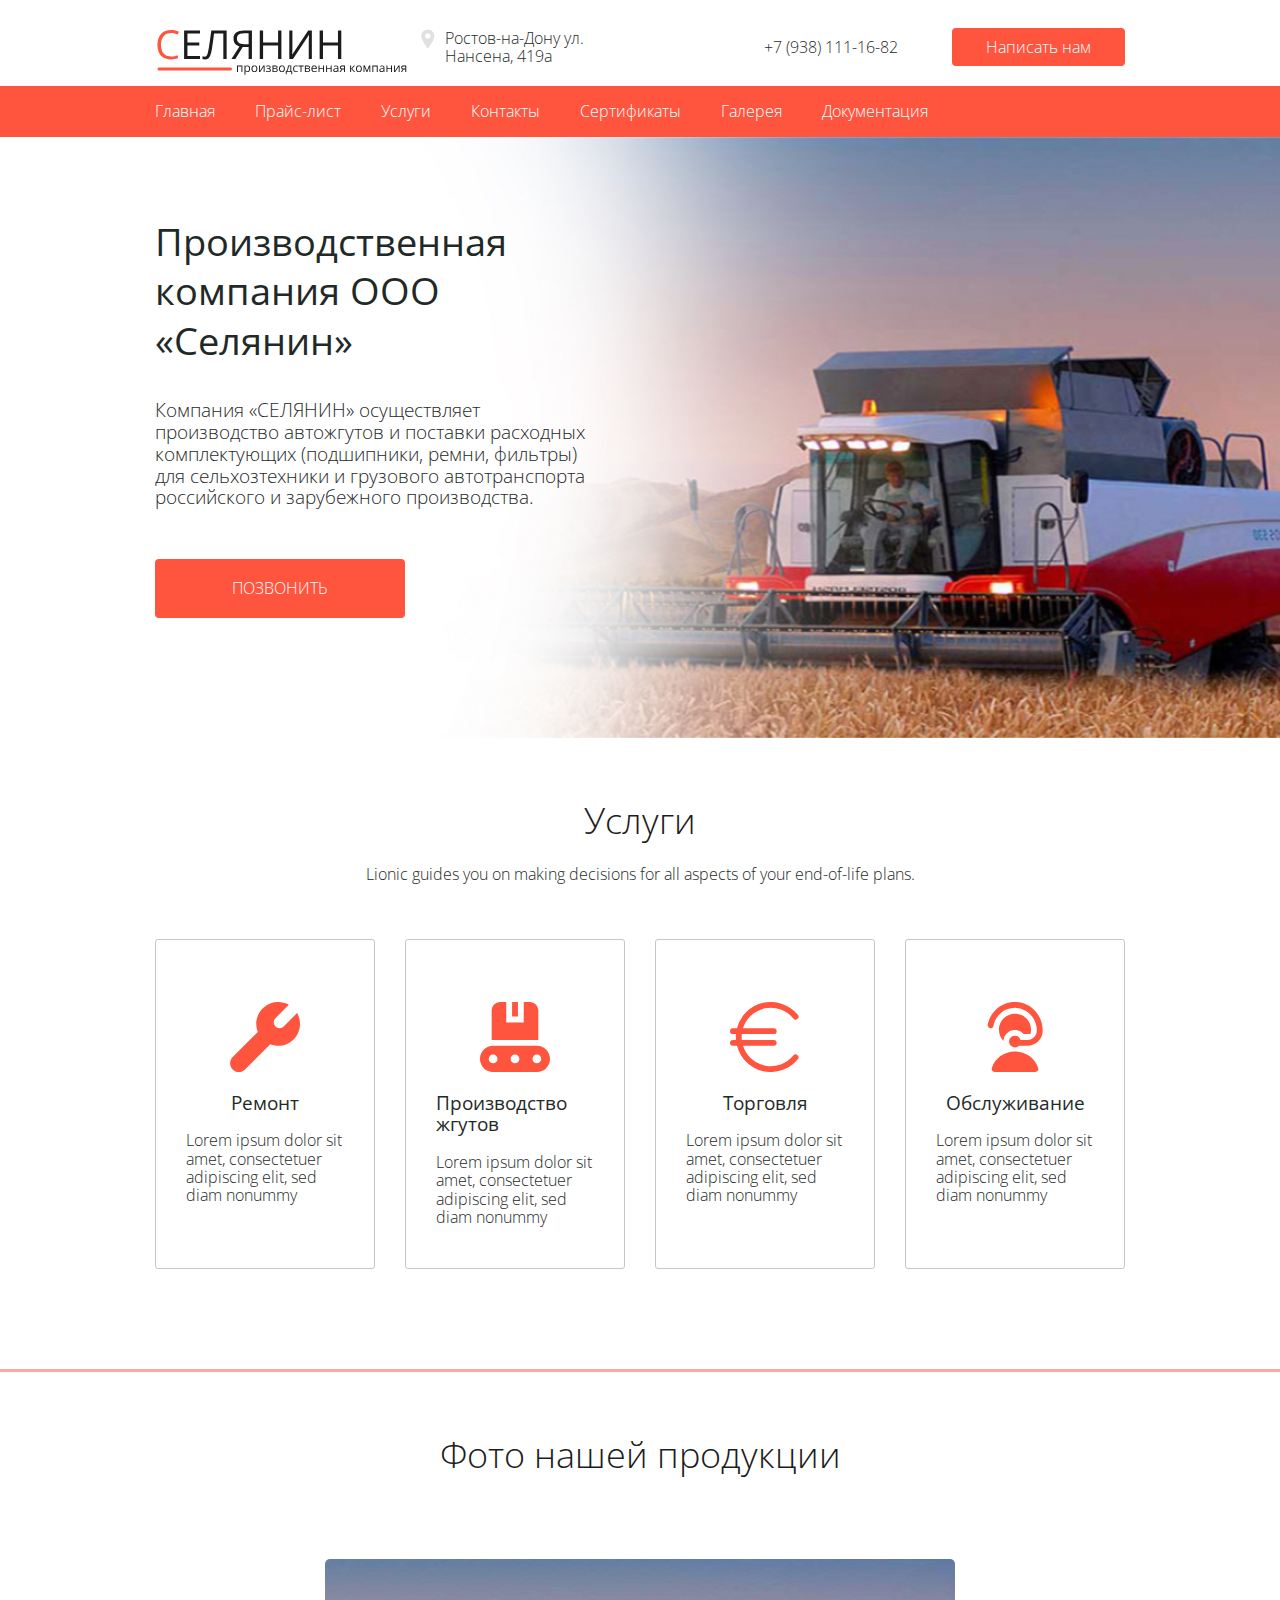
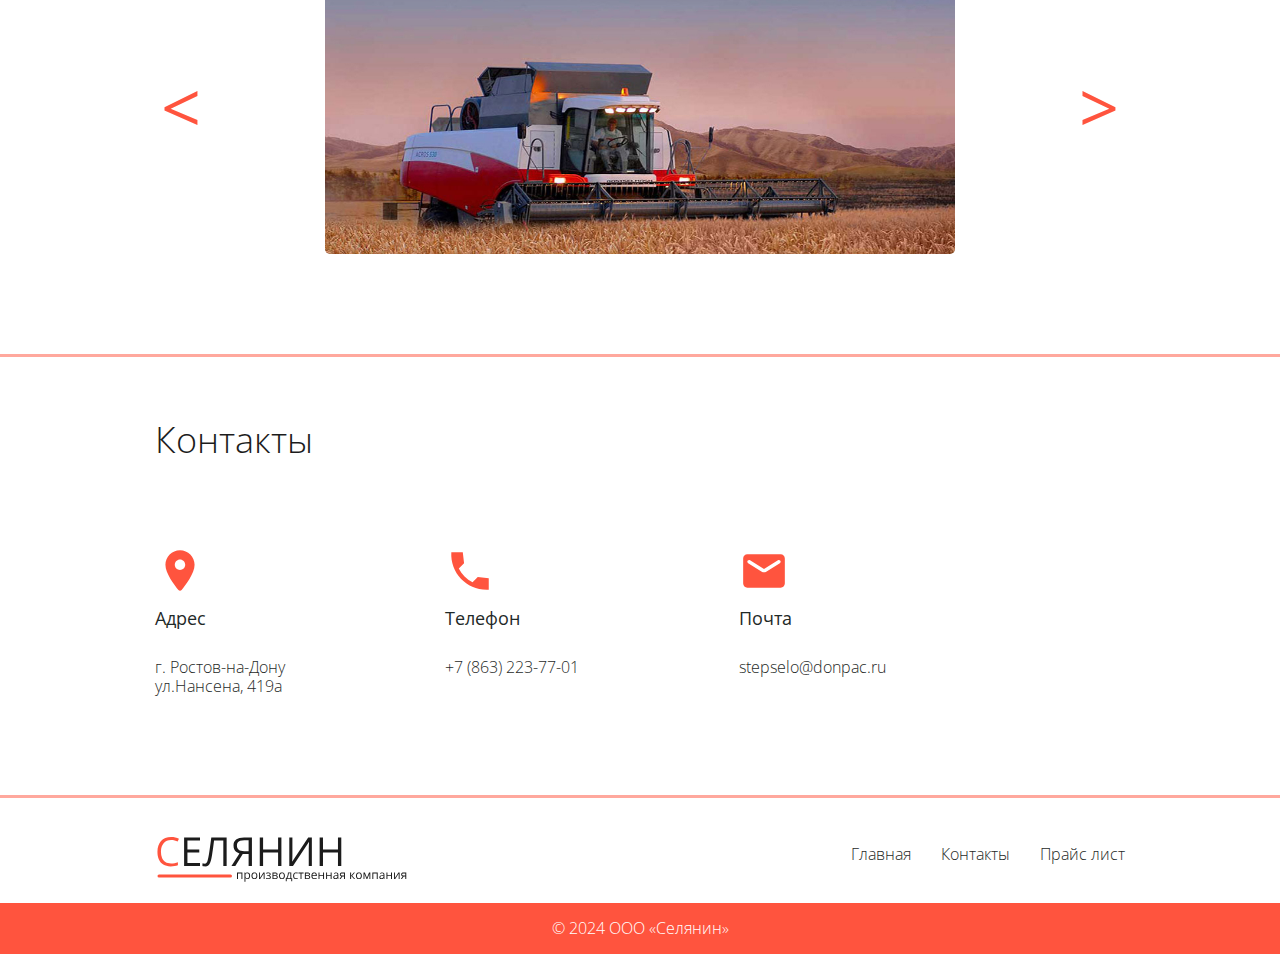
<file: index_main-page.html>
<!doctype html>
<html lang="ru">
    <head>
        <meta charset="UTF-8" />
        <meta name="viewport" content="width=device-width, initial-scale=1.0" />
        <title>ООО"Селянин"</title>
        <link rel="stylesheet" href="./css/reset.css" />
        <link rel="stylesheet" href="./css/base_style.css" />
        <link rel="stylesheet" href="./css/style_main.css" />
        <link rel="stylesheet" href="./css/media_req_css/base_media.css" />
        <link rel="stylesheet" href="./css/media_req_css/main-page_media.css" />
        <link rel="preconnect" href="https://fonts.googleapis.com" />
        <link rel="preconnect" href="https://fonts.gstatic.com" crossorigin />
        <link
            href="https://fonts.googleapis.com/css2?family=Open+Sans:ital,wght@0,300..800;1,300..800&display=swap"
            rel="stylesheet"
        />
    </head>
    <body>
        <header class="header">
            <div class="header__container container flex">
                <a href="#" class="header__logo">
                    <img src="/img/main-page/logo.svg" class="header-logo" alt="logo" />
                </a>
                <address class="header__address flex">
                    <svg
                        class="address-icon"
                        width="14"
                        height="20"
                        viewBox="0 0 14 20"
                        fill="none"
                        xmlns="http://www.w3.org/2000/svg"
                    >
                        <path
                            d="M6.8304 0.615242C3.23672 0.615242 0.312988 3.53898 0.312988 7.13265C0.312988 11.6495 6.83681 19.3652 6.83681 19.3652C6.83681 19.3652 13.3478 11.4274 13.3478 7.13265C13.3478 3.53898 10.4242 0.615242 6.8304 0.615242ZM8.79684 9.04095C8.25461 9.58306 7.54256 9.85417 6.8304 9.85417C6.11835 9.85417 5.40607 9.58306 4.86407 9.04095C3.77975 7.95674 3.77975 6.19252 4.86407 5.10819C5.38913 4.58291 6.08756 4.2936 6.8304 4.2936C7.57323 4.2936 8.27155 4.58302 8.79684 5.10819C9.88116 6.19252 9.88116 7.95674 8.79684 9.04095Z"
                            fill="#E1E1E1"
                        />
                    </svg>
                    <p class="address__">Ростов-на-Дону ул. Нансена, 419а</p>
                </address>
                <div class="header__contact">
                    <a class="header__phone" href="tel:+79381111682">
                        +7 (938) 111-16-82
                    </a>
                    <button class="header__btn btn-reset btn">
                        Написать нам
                    </button>
                </div>
            </div>

            <nav class="header__nav">
                <div class="container flex">
                    <ul class="nav__list list-reset flex">
                        <li class="nav__item">
                            <a href="index_main-page.html" class="nav__link"
                                >Главная</a
                            >
                        </li>
                        <li class="nav__item">
                            <a href="index_catalog.html" class="nav__link">Прайс-лист</a>
                        </li>
                        <li class="nav__item">
                            <a href="#services" class="nav__link">Услуги</a>
                        </li>
                        <li class="nav__item">
                            <a href="index_contacts.html" class="nav__link"
                                >Контакты</a
                            >
                        </li>
                        <li class="nav__item">
                            <a href="index_sertificates.html" class="nav__link">Сертификаты</a>
                        </li>
                        <li class="nav__item">
                            <a href="index_gallery.html" class="nav__link">Галерея</a>
                        </li>
                        <li class="nav__item">
                            <a href="index_documentation.html" class="nav__link">Документация</a>
                        </li>
                    </ul>
                </div>
            </nav>
        </header>

        <main class="main-section">
            <section class="main" id="main">
                <div class="container">
                    <div class="main__content flex">
                        <h1 class="main__title">
                            Производственная компания ООО &laquo;Селянин&raquo;
                        </h1>
                        <p class="main__descr">
                            Компания &laquo;СЕЛЯНИН&raquo; осуществляет
                            производство автожгутов и&nbsp;поставки расходных
                            комплектующих (подшипники, ремни, фильтры) для
                            сельхозтехники и&nbsp;грузового автотранспорта
                            российского и&nbsp;зарубежного производства.
                        </p>
                        <button class="main__btn btn btn-reset">
                            Позвонить
                        </button>
                    </div>
                </div>
            </section>

            <section id="services" class="services section-offset">
                <div class="container services__container">
                    <h2 class="services__title section-title">Услуги</h2>
                    <p class="section-descr services__descr">
                        Lionic guides you on&nbsp;making decisions for all
                        aspects of&nbsp;your end-of-life plans.
                    </p>
                    <ul class="services__items list-reset flex">
                        <li class="services__item flex">
                            <svg
                                class="services-item__icon"
                                xmlns="http://www.w3.org/2000/svg"
                                width="70"
                                height="70"
                                id="Layer_1"
                                data-name="Layer 1"
                                viewBox="0 0 24 24"
                                fill="none"
                            >
                                <path
                                    d="m23.013,3.776l-4.598,4.598c-.781.781-2.047.781-2.828,0-.781-.781-.781-2.047,0-2.828L20.172.959l-.292-.148c-1.062-.539-2.2-.812-3.381-.812-4.136,0-7.5,3.364-7.5,7.5,0,.959.178,1.886.531,2.767L.918,18.879c-1.168,1.17-1.168,3.072,0,4.242.585.585,1.353.877,2.121.877s1.537-.292,2.122-.877l8.631-8.631c.865.339,1.773.51,2.708.51,4.136,0,7.5-3.364,7.5-7.5,0-1.208-.283-2.366-.841-3.442l-.146-.282Z"
                                />
                                <defs>
                                    <clipPath id="clip0_7_34">
                                        <rect
                                            width="70"
                                            height="70"
                                            fill="white"
                                        />
                                    </clipPath>
                                </defs>
                            </svg>
                            <h3 class="services-item__title">Ремонт</h3>
                            <p class="services-item__descr">
                                Lorem ipsum dolor sit amet, consectetuer
                                adipiscing elit, sed diam nonummy
                            </p>
                        </li>
                        <li class="services__item flex">
                            <svg
                                class="services-item__icon"
                                xmlns="http://www.w3.org/2000/svg"
                                id="Layer_1"
                                width="70"
                                height="70"
                                data-name="Layer 1"
                                viewBox="0 0 24 24"
                                fill="none"
                            >
                                <path
                                    d="m20,3v10H4V3c0-1.654,1.346-3,3-3h2v7h6V0h2c1.654,0,3,1.346,3,3ZM13,0h-2v5h2V0Zm11,19.5c0,2.481-2.019,4.5-4.5,4.5H4.5c-2.481,0-4.5-2.019-4.5-4.5s2.019-4.5,4.5-4.5h15c2.481,0,4.5,2.019,4.5,4.5Zm-18,0c0-.828-.672-1.5-1.5-1.5s-1.5.672-1.5,1.5.672,1.5,1.5,1.5,1.5-.672,1.5-1.5Zm7.5,0c0-.828-.672-1.5-1.5-1.5s-1.5.672-1.5,1.5.672,1.5,1.5,1.5,1.5-.672,1.5-1.5Zm7.5,0c0-.828-.672-1.5-1.5-1.5s-1.5.672-1.5,1.5.672,1.5,1.5,1.5,1.5-.672,1.5-1.5Z"
                                />
                                <defs>
                                    <clipPath id="clip0_7_34">
                                        <rect
                                            width="70"
                                            height="70"
                                            fill="white"
                                        />
                                    </clipPath>
                                </defs>
                            </svg>
                            <h3 class="services-item__title">
                                Производство жгутов
                            </h3>
                            <p class="services-item__descr">
                                Lorem ipsum dolor sit amet, consectetuer
                                adipiscing elit, sed diam nonummy
                            </p>
                        </li>
                        <li class="services__item flex">
                            <svg
                                class="services-item__icon"
                                id="Layer_1"
                                width="70"
                                height="70"
                                height="512"
                                viewBox="0 0 24 24"
                                width="512"
                                xmlns="http://www.w3.org/2000/svg"
                                data-name="Layer 1"
                                fill="none"
                            >
                                <path
                                    d="m21.715 18.363a10 10 0 0 1 -17.254-3.363h10.539a1 1 0 0 0 0-2h-10.949a9.829 9.829 0 0 1 0-2h10.949a1 1 0 0 0 0-2h-10.539a10 10 0 0 1 17.254-3.363 1 1 0 0 0 1.542-1.274 11.989 11.989 0 0 0 -20.857 4.637h-1.4a1 1 0 0 0 0 2h1.051c-.028.331-.051.662-.051 1s.023.669.051 1h-1.051a1 1 0 0 0 0 2h1.4a11.989 11.989 0 0 0 20.862 4.637 1 1 0 0 0 -1.542-1.274z"
                                />
                                <defs>
                                    <clipPath id="clip0_7_34">
                                        <rect
                                            width="70"
                                            height="70"
                                            fill="white"
                                        />
                                    </clipPath>
                                </defs>
                            </svg>
                            <h3 class="services-item__title">Торговля</h3>
                            <p class="services-item__descr">
                                Lorem ipsum dolor sit amet, consectetuer
                                adipiscing elit, sed diam nonummy
                            </p>
                        </li>
                        <li class="services__item flex">
                            <svg
                                class="services-item__icon"
                                xmlns="http://www.w3.org/2000/svg"
                                id="Layer_1"
                                width="70"
                                height="70"
                                data-name="Layer 1"
                                viewBox="0 0 24 24"
                                fill="none"
                            >
                                <path
                                    d="m3.638,9c-.618,0-1.098-.558-.989-1.166.359-2.001,1.356-3.861,2.855-5.266C7.439.753,9.966-.152,12.63.021c5.021.324,8.943,4.695,8.869,9.917-.04,2.818-2.389,5.063-5.208,5.063h-2.932c-.36.346-.846.561-1.384.561-1.105,0-2-.895-2-2s.895-2,2-2c.908,0,1.666.609,1.91,1.439h2.406c1.736,0,3.189-1.383,3.208-3.118.046-4.146-3.045-7.609-6.998-7.865-2.099-.13-4.101.578-5.63,2.011-1.209,1.133-1.988,2.584-2.261,4.178-.08.466-.5.795-.972.795Zm8.362,8c-3.695,0-6.892,2.292-7.955,5.702-.095.304-.04.635.149.891s.488.407.806.407h14c.318,0,.617-.151.806-.407s.244-.587.149-.891c-1.063-3.41-4.26-5.702-7.955-5.702Zm2.934-6h2.354c.135-.477.212-.979.212-1.5,0-3.038-2.462-5.5-5.5-5.5s-5.5,2.462-5.5,5.5c0,1.491.596,2.841,1.559,3.832.121-2.066,1.819-3.709,3.916-3.709,1.191,0,2.241.541,2.96,1.377Z"
                                />
                                <defs>
                                    <clipPath id="clip0_7_34">
                                        <rect
                                            width="70"
                                            height="70"
                                            fill="white"
                                        />
                                    </clipPath>
                                </defs>
                            </svg>
                            <h3 class="services-item__title">Обслуживание</h3>
                            <p class="services-item__descr">
                                Lorem ipsum dolor sit amet, consectetuer
                                adipiscing elit, sed diam nonummy
                            </p>
                        </li>
                    </ul>
                </div>
            </section>

            <section id="gallery" class="gallery section-offset">
                <div class="gallery__container container">
                    <h2 class="gallery__title section-title">Фото нашей продукции</h2>
                    <div class="gallery-slider__container flex">
                        <button
                            class="prev__button"
                            aria-label="Посмотреть предыдущий слайд"
                        >
                            &lt;
                        </button>
                        <div class="gallery__slider">
                            <img
                                class="slider__img"
                                src="/img/gallery-slider/1.jpeg"
                                alt="Белый пушистый кот"
                            />
                            <img
                                class="slider__img"
                                src="/img/gallery-slider/2.jpg"
                                alt="Рыжий пушистый кот в джинсах"
                            />
                            <img
                                class="slider__img"
                                src="/img/gallery-slider/3.jpg"
                                alt="Бело-рыжий пушистый кот"
                            />
                            <img
                                class="slider__img"
                                src="/img/gallery-slider/4.jpg"
                                alt="Золотистый пушистый кот"
                            />
                            <img
                                class="slider__img"
                                src="/img/gallery-slider/5.jpg"
                                alt="Золотистый пушистый кот"
                            />
                            <img
                                class="slider__img"
                                src="/img/gallery-slider/6.jpg"
                                alt="Золотистый пушистый кот"
                            />
                        </div>
                        <button
                            class="next__button"
                            aria-label="Посмотреть следующий слайд"
                        >
                            &gt
                        </button>
                    </div>
                </div>
            </section>

            <section id="contacts" class="contacts section-offset">
                <div class="container">
                    <h2 class="section-title contacts__title">Контакты</h2>
                    <address class="contacts__address">
                        <ul class="contacts__list list-reset flex">
                            <li class="contacts__item flex">
                                <svg
                                    class="contacts-item__icon"
                                    width="29"
                                    height="29"
                                    viewBox="0 0 29 29"
                                    fill="none"
                                    xmlns="http://www.w3.org/2000/svg"
                                >
                                    <g clip-path="url(#clip0_32_128)">
                                        <path
                                            d="M14.5 2.41675C9.82374 2.41675 6.04166 6.19883 6.04166 10.8751C6.04166 15.9138 11.3825 22.8617 13.5817 25.508C14.065 26.088 14.9471 26.088 15.4304 25.508C17.6175 22.8617 22.9583 15.9138 22.9583 10.8751C22.9583 6.19883 19.1762 2.41675 14.5 2.41675ZM14.5 13.8959C12.8325 13.8959 11.4792 12.5426 11.4792 10.8751C11.4792 9.20758 12.8325 7.85425 14.5 7.85425C16.1675 7.85425 17.5208 9.20758 17.5208 10.8751C17.5208 12.5426 16.1675 13.8959 14.5 13.8959Z"
                                            fill="#ff543e"
                                        />
                                    </g>
                                    <defs>
                                        <clipPath id="clip0_32_128">
                                            <rect
                                                width="29"
                                                height="29"
                                                fill="white"
                                            />
                                        </clipPath>
                                    </defs>
                                </svg>
                                <p class="contacts-item__caption">Адрес</p>
                                <p class="contacts-item__text">
                                    г. Ростов-на-Дону<br />ул.Нансена, 419а
                                </p>
                            </li>
                            <li class="contacts__item flex">
                                <svg
                                    class="contacts-item__icon"
                                    width="29"
                                    height="29"
                                    viewBox="0 0 29 29"
                                    fill="none"
                                    xmlns="http://www.w3.org/2000/svg"
                                >
                                    <g clip-path="url(#clip0_32_125)">
                                        <path
                                            d="M25.375 18.6808L19.0071 17.9437L15.9621 20.9888C12.5425 19.2487 9.73917 16.4575 7.99917 13.0258L11.0563 9.96875L10.3192 3.625H3.66125C2.96042 15.9258 13.0742 26.0396 25.375 25.3387V18.6808Z"
                                            fill="#ff543e"
                                        />
                                    </g>
                                    <defs>
                                        <clipPath id="clip0_32_125">
                                            <rect
                                                width="29"
                                                height="29"
                                                fill="white"
                                            />
                                        </clipPath>
                                    </defs>
                                </svg>
                                <p class="contacts-item__caption">Телефон</p>
                                <a
                                    href="tel:+78632237701"
                                    class="contacts-item__link"
                                >
                                    +7 (863) 223-77-01
                                </a>
                            </li>
                            <li class="contacts__item flex">
                                <svg
                                    class="contacts-item__icon"
                                    width="29"
                                    height="29"
                                    viewBox="0 0 29 29"
                                    fill="none"
                                    xmlns="http://www.w3.org/2000/svg"
                                >
                                    <g clip-path="url(#clip0_32_116)">
                                        <path
                                            d="M24.1666 4.83325H4.83329C3.50413 4.83325 2.41663 5.92075 2.41663 7.24992V21.7499C2.41663 23.0791 3.50413 24.1666 4.83329 24.1666H24.1666C25.4958 24.1666 26.5833 23.0791 26.5833 21.7499V7.24992C26.5833 5.92075 25.4958 4.83325 24.1666 4.83325ZM23.6833 9.96867L15.7808 14.9108C14.9954 15.4062 14.0045 15.4062 13.2191 14.9108L5.31663 9.96867C5.01454 9.77533 4.83329 9.44909 4.83329 9.09867C4.83329 8.28909 5.71538 7.80575 6.40413 8.22867L14.5 13.2916L22.5958 8.22867C23.2845 7.80575 24.1666 8.28909 24.1666 9.09867C24.1666 9.44909 23.9854 9.77533 23.6833 9.96867Z"
                                            fill="#ff543e"
                                        />
                                    </g>
                                    <defs>
                                        <clipPath id="clip0_32_116">
                                            <rect
                                                width="29"
                                                height="29"
                                                fill="white"
                                            />
                                        </clipPath>
                                    </defs>
                                </svg>

                                <p class="contacts-item__caption">Почта</p>
                                <a
                                    href="mailto:stepselo@donpac.ru"
                                    class="contacts-item__link"
                                >
                                    stepselo@donpac.ru
                                </a>
                            </li>
                        </ul>
                    </address>
                </div>
            </section>
        </main>

        <footer class="footer">
            <div class="footer__container container flex">
                <a href="#" class="footer__logo">
                    <img src="/img/main-page/logo.svg" class="header-logo" alt="logo" />
                </a>
                <ul class="footer-nav__list list-reset flex">
                    <li class="footer-nav__item">
                        <a href="index_main-page.html" class="footer-nav__link"
                            >Главная</a
                        >
                    </li>
                    <li class="footer-nav__item">
                        <a href="index_contacts.html" class="footer-nav__link"
                            >Контакты</a
                        >
                    </li>
                    <li class="footer-nav__item">
                        <a href="index_catalog.html" class="footer-nav__link">Прайс лист</a>
                    </li>
                </ul>
            </div>
            <div class="last__footer">
                <p class="last-footer__descr">© 2024 ООО «Селянин»</p>
            </div>
        </footer>

        <script src="/js/main-script.js"></script>
    </body>
</html>
</file>
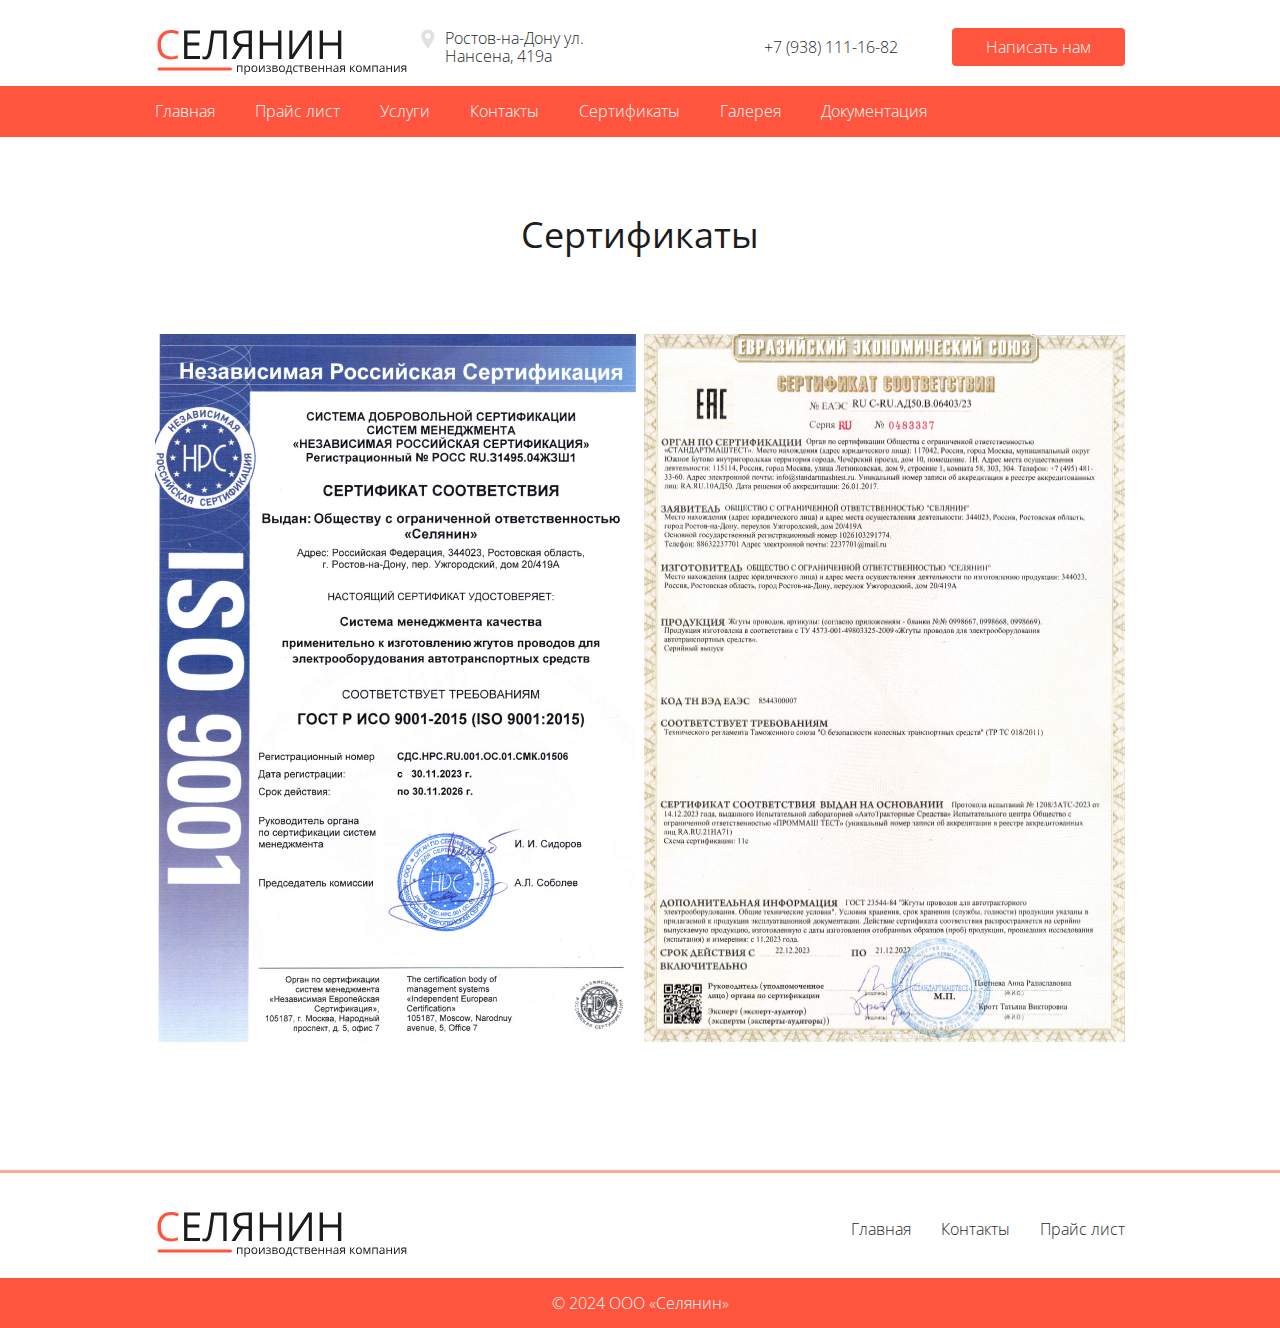
<file: index_sertificates.html>
<!DOCTYPE html>
<html lang="ru">
    <head>
        <meta charset="UTF-8" />
        <meta name="viewport" content="width=device-width, initial-scale=1.0" />
        <title>ООО"Селянин"</title>
        <link rel="stylesheet" href="./css/reset.css" />
        <link rel="stylesheet" href="./css/base_style.css" />
        <link rel="stylesheet" href="./css/style_sertificates.css" />
        <link rel="stylesheet" href="./css/media_req_css/base_media.css" />
        <link rel="stylesheet" href="./css/media_req_css/sertificates_media.css" />
        <link rel="preconnect" href="https://fonts.googleapis.com" />
        <link rel="preconnect" href="https://fonts.gstatic.com" crossorigin />
        <link
            href="https://fonts.googleapis.com/css2?family=Open+Sans:ital,wght@0,300..800;1,300..800&display=swap"
            rel="stylesheet"
        />
    </head>

    <body>
        <header class="header">
            <div class="header__container container flex">
                <a href="#" class="header__logo">
                    <img src="/img/main-page/logo.svg" class="header-logo" alt="logo" />
                </a>
                <address class="header__address flex">
                    <svg
                        class="address-icon"
                        width="14"
                        height="20"
                        viewBox="0 0 14 20"
                        fill="none"
                        xmlns="http://www.w3.org/2000/svg"
                    >
                        <path
                            d="M6.8304 0.615242C3.23672 0.615242 0.312988 3.53898 0.312988 7.13265C0.312988 11.6495 6.83681 19.3652 6.83681 19.3652C6.83681 19.3652 13.3478 11.4274 13.3478 7.13265C13.3478 3.53898 10.4242 0.615242 6.8304 0.615242ZM8.79684 9.04095C8.25461 9.58306 7.54256 9.85417 6.8304 9.85417C6.11835 9.85417 5.40607 9.58306 4.86407 9.04095C3.77975 7.95674 3.77975 6.19252 4.86407 5.10819C5.38913 4.58291 6.08756 4.2936 6.8304 4.2936C7.57323 4.2936 8.27155 4.58302 8.79684 5.10819C9.88116 6.19252 9.88116 7.95674 8.79684 9.04095Z"
                            fill="#E1E1E1"
                        />
                    </svg>
                    <p class="address__">Ростов-на-Дону ул. Нансена, 419а</p>
                </address>
                <div class="header__contact">
                    <a class="header__phone" href="tel:+79381111682">
                        +7 (938) 111-16-82
                    </a>
                    <button class="header__btn btn-reset btn">
                        Написать нам
                    </button>
                </div>
            </div>

            <nav class="header__nav">
                <div class="container flex">
                    <ul class="nav__list list-reset flex">
                        <li class="nav__item">
                            <a href="index.html" class="nav__link"
                                >Главная</a
                            >
                        </li>
                        <li class="nav__item">
                            <a href="index_catalog.html" class="nav__link">Прайс лист</a>
                        </li>
                        <li class="nav__item">
                            <a href="index.html" class="nav__link">Услуги</a>
                        </li>
                        <li class="nav__item">
                            <a href="index_contacts.html" class="nav__link"
                                >Контакты</a
                            >
                        </li>
                        <li class="nav__item">
                            <a href="index_sertificates.html" class="nav__link">Сертификаты</a>
                        </li>
                        <li class="nav__item">
                            <a href="index_gallery.html" class="nav__link">Галерея</a>
                        </li>
                        <li class="nav__item">
                            <a href="index_documentation.html" class="nav__link">Документация</a>
                        </li>
                    </ul>
                </div>
            </nav>
        </header>

        <main class="main">
            <section class="sertificates section-offset">
                <div class="container">
                    <h1 class="sertificate__title section-title">
                        Сертификаты
                    </h1>
                    <ul class="sertificate__list list-reset flex">
                        <li class="sertificate__item flex">
                            <img
                                src="/img/sertificates/sertificate_1.png"
                                alt="Сертификат-1"
                                class="sertificate__img"
                            />
                        </li>
                        <li class="sertificate__item flex">
                            <img
                                src="img/sertificates/sertificate_2.png"
                                alt="Сертификат-2"
                                class="sertificate__img"
                            />
                        </li>
                    </ul>
                </div>
            </section>
        </main>

        <footer class="footer">
            <div class="footer__container container flex">
                <a href="#" class="footer__logo">
                    <img src="/img/main-page/logo.svg" class="header-logo" alt="logo" />
                </a>
                <ul class="footer-nav__list list-reset flex">
                    <li class="footer-nav__item">
                        <a href="index.html" class="footer-nav__link"
                            >Главная</a
                        >
                    </li>
                    <li class="footer-nav__item">
                        <a href="index_contacts.html" class="footer-nav__link"
                            >Контакты</a
                        >
                    </li>
                    <li class="footer-nav__item">
                        <a href="index_catalog.html" class="footer-nav__link">Прайс лист</a>
                    </li>
                </ul>
            </div>
            <div class="last__footer">
                <p class="last-footer__descr">© 2024 ООО «Селянин»</p>
            </div>
        </footer>
    </body>
</html>
</file>
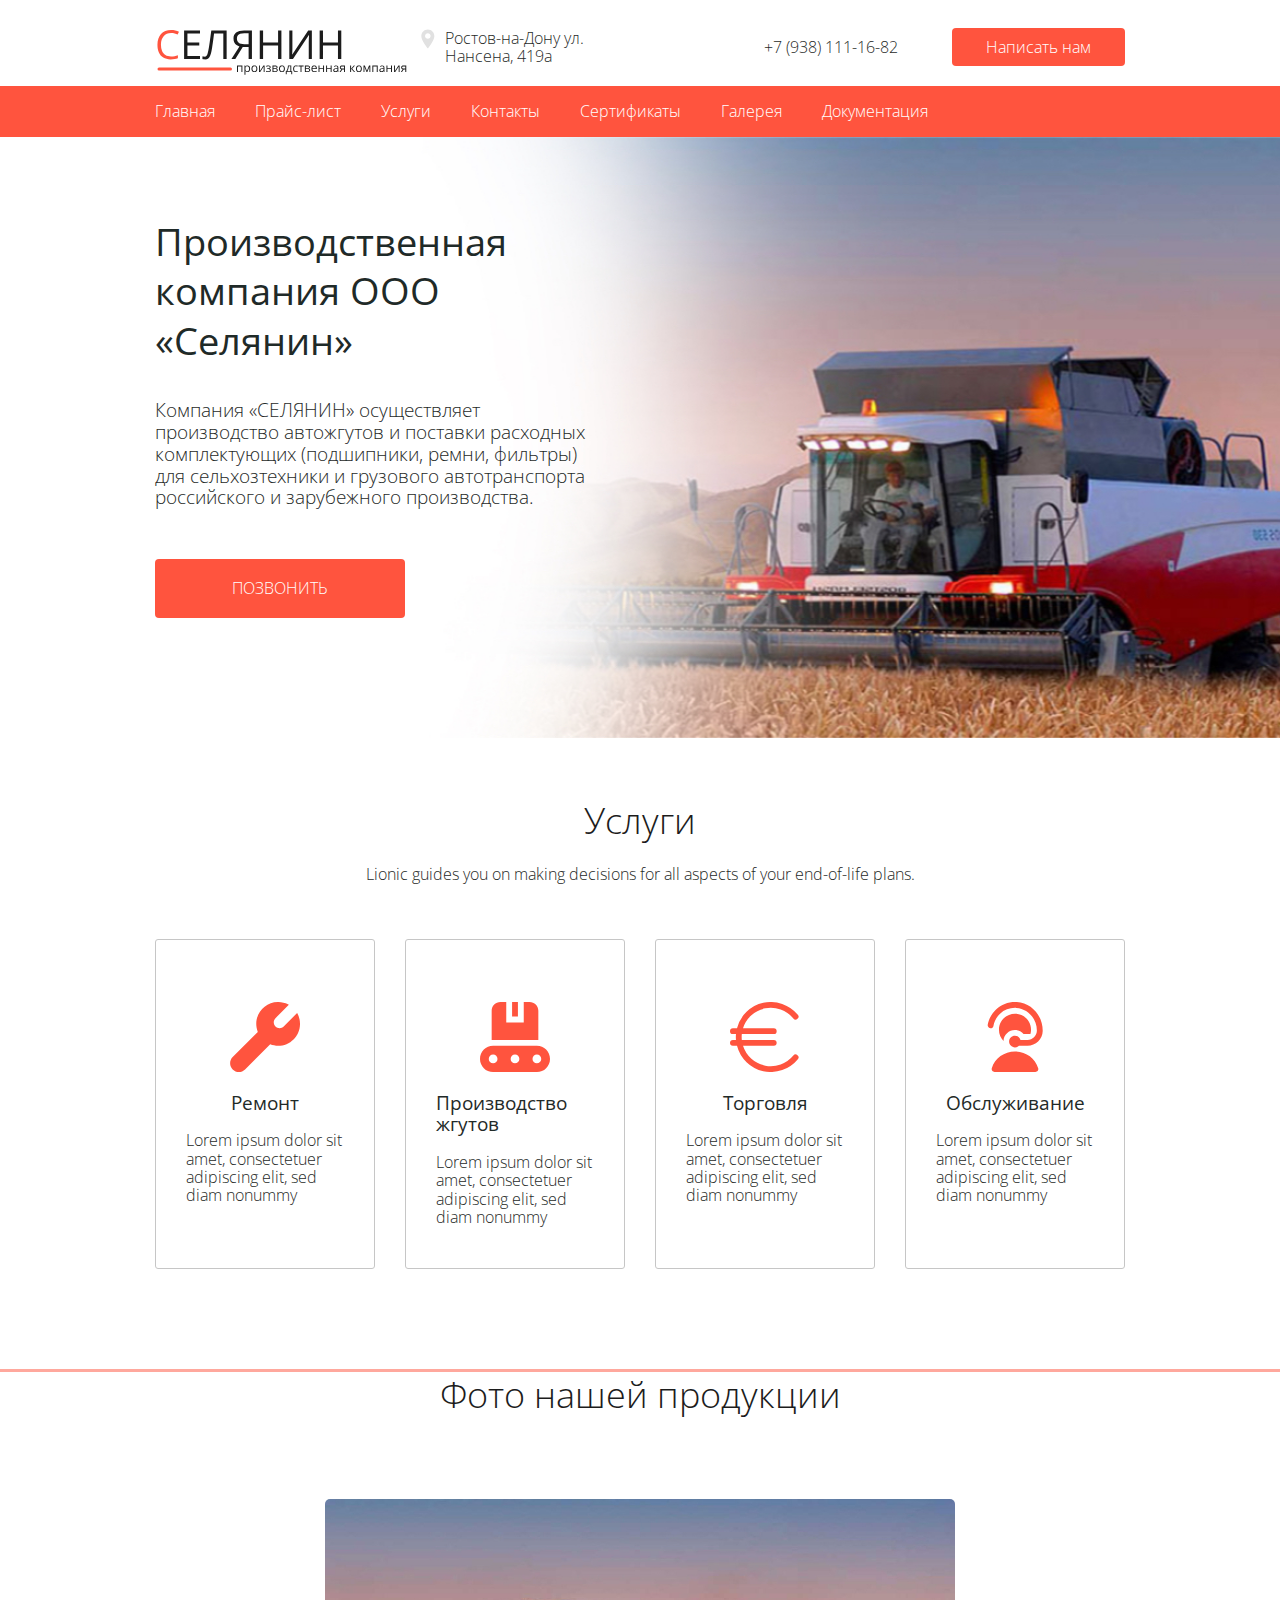
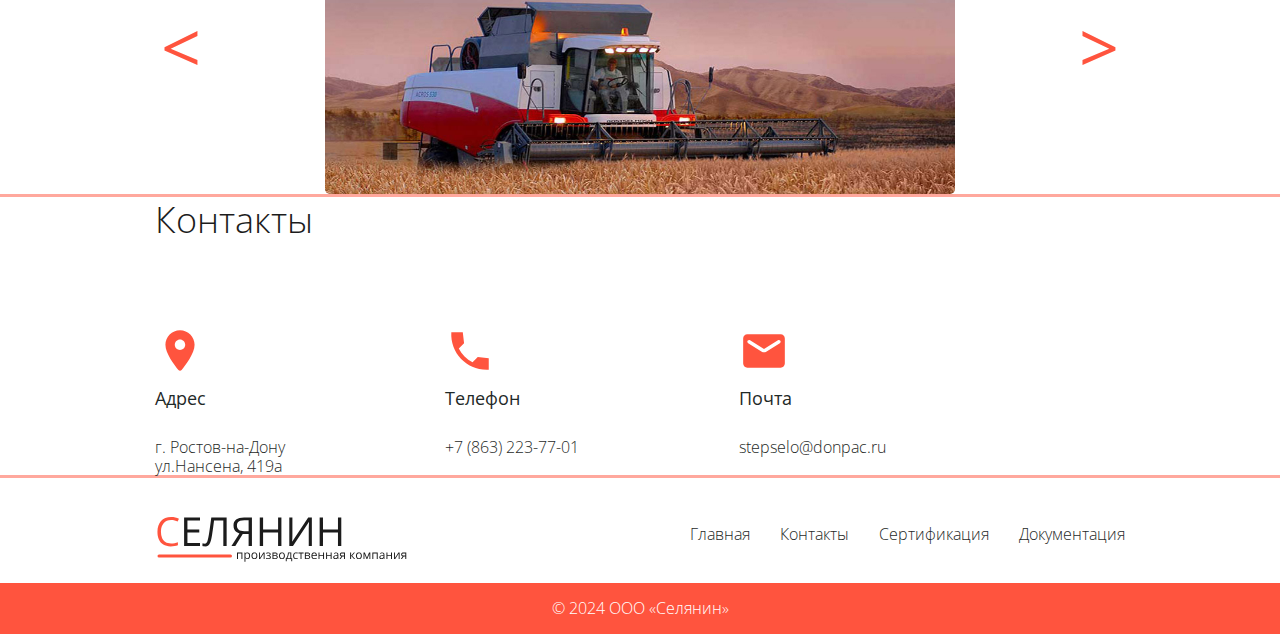
<file: main-page.html>
<!doctype html>
<html lang="ru">
    <head>
        <meta charset="UTF-8" />
        <meta name="viewport" content="width=device-width, initial-scale=1.0" />
        <title>ООО"Селянин"</title>
        <link rel="stylesheet" href="./css/reset.css" />
        <link rel="stylesheet" href="./css/base_style.css" />
        <link rel="stylesheet" href="./css/style_main.css" />
        <link rel="stylesheet" href="./css/media_req_css/base_media.css" />
        <link rel="stylesheet" href="./css/media_req_css/main-page_media.css" />
        <link rel="preconnect" href="https://fonts.googleapis.com" />
        <link rel="preconnect" href="https://fonts.gstatic.com" crossorigin />
        <link
            href="https://fonts.googleapis.com/css2?family=Open+Sans:ital,wght@0,300..800;1,300..800&display=swap"
            rel="stylesheet"
        />
    </head>
    <body>
        <header class="header">
            <div class="header__container container flex">
                <a href="#" class="header__logo">
                    <img src="/img/main-page/logo.svg" class="header-logo" alt="logo" />
                </a>
                <address class="header__address flex">
                    <svg
                        class="address-icon"
                        width="14"
                        height="20"
                        viewBox="0 0 14 20"
                        fill="none"
                        xmlns="http://www.w3.org/2000/svg"
                    >
                        <path
                            d="M6.8304 0.615242C3.23672 0.615242 0.312988 3.53898 0.312988 7.13265C0.312988 11.6495 6.83681 19.3652 6.83681 19.3652C6.83681 19.3652 13.3478 11.4274 13.3478 7.13265C13.3478 3.53898 10.4242 0.615242 6.8304 0.615242ZM8.79684 9.04095C8.25461 9.58306 7.54256 9.85417 6.8304 9.85417C6.11835 9.85417 5.40607 9.58306 4.86407 9.04095C3.77975 7.95674 3.77975 6.19252 4.86407 5.10819C5.38913 4.58291 6.08756 4.2936 6.8304 4.2936C7.57323 4.2936 8.27155 4.58302 8.79684 5.10819C9.88116 6.19252 9.88116 7.95674 8.79684 9.04095Z"
                            fill="#E1E1E1"
                        />
                    </svg>
                    <p class="address__">Ростов-на-Дону ул. Нансена, 419а</p>
                </address>
                <div class="header__contact">
                    <a class="header__phone" href="tel:+79381111682">
                        +7 (938) 111-16-82
                    </a>
                    <button class="header__btn btn-reset btn">
                        Написать нам
                    </button>
                </div>
            </div>

            <nav class="header__nav">
                <div class="container flex">
                    <ul class="nav__list list-reset flex">
                        <li class="nav__item">
                            <a href="main-page.html" class="nav__link"
                                >Главная</a
                            >
                        </li>
                        <li class="nav__item">
                            <a href="catalog.html" class="nav__link">Прайс-лист</a>
                        </li>
                        <li class="nav__item">
                            <a href="#services" class="nav__link">Услуги</a>
                        </li>
                        <li class="nav__item">
                            <a href="contacts.html" class="nav__link"
                                >Контакты</a
                            >
                        </li>
                        <li class="nav__item">
                            <a href="/sertificates.html" class="nav__link">Сертификаты</a>
                        </li>
                        <li class="nav__item">
                            <a href="gallery.html" class="nav__link">Галерея</a>
                        </li>
                        <li class="nav__item">
                            <a href="/documentation.html" class="nav__link">Документация</a>
                        </li>
                    </ul>
                </div>
            </nav>
        </header>

        <main class="main-section">
            <section class="main" id="main">
                <div class="container">
                    <div class="main__content flex">
                        <h1 class="main__title">
                            Производственная компания ООО &laquo;Селянин&raquo;
                        </h1>
                        <p class="main__descr">
                            Компания &laquo;СЕЛЯНИН&raquo; осуществляет
                            производство автожгутов и&nbsp;поставки расходных
                            комплектующих (подшипники, ремни, фильтры) для
                            сельхозтехники и&nbsp;грузового автотранспорта
                            российского и&nbsp;зарубежного производства.
                        </p>
                        <button class="main__btn btn btn-reset">
                            Позвонить
                        </button>
                    </div>
                </div>
            </section>

            <section id="services" class="services section-offset">
                <div class="container services__container">
                    <h2 class="services__title section-title">Услуги</h2>
                    <p class="section-descr services__descr">
                        Lionic guides you on&nbsp;making decisions for all
                        aspects of&nbsp;your end-of-life plans.
                    </p>
                    <ul class="services__items list-reset flex">
                        <li class="services__item flex">
                            <svg
                                class="services-item__icon"
                                xmlns="http://www.w3.org/2000/svg"
                                width="70"
                                height="70"
                                id="Layer_1"
                                data-name="Layer 1"
                                viewBox="0 0 24 24"
                                fill="none"
                            >
                                <path
                                    d="m23.013,3.776l-4.598,4.598c-.781.781-2.047.781-2.828,0-.781-.781-.781-2.047,0-2.828L20.172.959l-.292-.148c-1.062-.539-2.2-.812-3.381-.812-4.136,0-7.5,3.364-7.5,7.5,0,.959.178,1.886.531,2.767L.918,18.879c-1.168,1.17-1.168,3.072,0,4.242.585.585,1.353.877,2.121.877s1.537-.292,2.122-.877l8.631-8.631c.865.339,1.773.51,2.708.51,4.136,0,7.5-3.364,7.5-7.5,0-1.208-.283-2.366-.841-3.442l-.146-.282Z"
                                />
                                <defs>
                                    <clipPath id="clip0_7_34">
                                        <rect
                                            width="70"
                                            height="70"
                                            fill="white"
                                        />
                                    </clipPath>
                                </defs>
                            </svg>
                            <h3 class="services-item__title">Ремонт</h3>
                            <p class="services-item__descr">
                                Lorem ipsum dolor sit amet, consectetuer
                                adipiscing elit, sed diam nonummy
                            </p>
                        </li>
                        <li class="services__item flex">
                            <svg
                                class="services-item__icon"
                                xmlns="http://www.w3.org/2000/svg"
                                id="Layer_1"
                                width="70"
                                height="70"
                                data-name="Layer 1"
                                viewBox="0 0 24 24"
                                fill="none"
                            >
                                <path
                                    d="m20,3v10H4V3c0-1.654,1.346-3,3-3h2v7h6V0h2c1.654,0,3,1.346,3,3ZM13,0h-2v5h2V0Zm11,19.5c0,2.481-2.019,4.5-4.5,4.5H4.5c-2.481,0-4.5-2.019-4.5-4.5s2.019-4.5,4.5-4.5h15c2.481,0,4.5,2.019,4.5,4.5Zm-18,0c0-.828-.672-1.5-1.5-1.5s-1.5.672-1.5,1.5.672,1.5,1.5,1.5,1.5-.672,1.5-1.5Zm7.5,0c0-.828-.672-1.5-1.5-1.5s-1.5.672-1.5,1.5.672,1.5,1.5,1.5,1.5-.672,1.5-1.5Zm7.5,0c0-.828-.672-1.5-1.5-1.5s-1.5.672-1.5,1.5.672,1.5,1.5,1.5,1.5-.672,1.5-1.5Z"
                                />
                                <defs>
                                    <clipPath id="clip0_7_34">
                                        <rect
                                            width="70"
                                            height="70"
                                            fill="white"
                                        />
                                    </clipPath>
                                </defs>
                            </svg>
                            <h3 class="services-item__title">
                                Производство жгутов
                            </h3>
                            <p class="services-item__descr">
                                Lorem ipsum dolor sit amet, consectetuer
                                adipiscing elit, sed diam nonummy
                            </p>
                        </li>
                        <li class="services__item flex">
                            <svg
                                class="services-item__icon"
                                id="Layer_1"
                                width="70"
                                height="70"
                                height="512"
                                viewBox="0 0 24 24"
                                width="512"
                                xmlns="http://www.w3.org/2000/svg"
                                data-name="Layer 1"
                                fill="none"
                            >
                                <path
                                    d="m21.715 18.363a10 10 0 0 1 -17.254-3.363h10.539a1 1 0 0 0 0-2h-10.949a9.829 9.829 0 0 1 0-2h10.949a1 1 0 0 0 0-2h-10.539a10 10 0 0 1 17.254-3.363 1 1 0 0 0 1.542-1.274 11.989 11.989 0 0 0 -20.857 4.637h-1.4a1 1 0 0 0 0 2h1.051c-.028.331-.051.662-.051 1s.023.669.051 1h-1.051a1 1 0 0 0 0 2h1.4a11.989 11.989 0 0 0 20.862 4.637 1 1 0 0 0 -1.542-1.274z"
                                />
                                <defs>
                                    <clipPath id="clip0_7_34">
                                        <rect
                                            width="70"
                                            height="70"
                                            fill="white"
                                        />
                                    </clipPath>
                                </defs>
                            </svg>
                            <h3 class="services-item__title">Торговля</h3>
                            <p class="services-item__descr">
                                Lorem ipsum dolor sit amet, consectetuer
                                adipiscing elit, sed diam nonummy
                            </p>
                        </li>
                        <li class="services__item flex">
                            <svg
                                class="services-item__icon"
                                xmlns="http://www.w3.org/2000/svg"
                                id="Layer_1"
                                width="70"
                                height="70"
                                data-name="Layer 1"
                                viewBox="0 0 24 24"
                                fill="none"
                            >
                                <path
                                    d="m3.638,9c-.618,0-1.098-.558-.989-1.166.359-2.001,1.356-3.861,2.855-5.266C7.439.753,9.966-.152,12.63.021c5.021.324,8.943,4.695,8.869,9.917-.04,2.818-2.389,5.063-5.208,5.063h-2.932c-.36.346-.846.561-1.384.561-1.105,0-2-.895-2-2s.895-2,2-2c.908,0,1.666.609,1.91,1.439h2.406c1.736,0,3.189-1.383,3.208-3.118.046-4.146-3.045-7.609-6.998-7.865-2.099-.13-4.101.578-5.63,2.011-1.209,1.133-1.988,2.584-2.261,4.178-.08.466-.5.795-.972.795Zm8.362,8c-3.695,0-6.892,2.292-7.955,5.702-.095.304-.04.635.149.891s.488.407.806.407h14c.318,0,.617-.151.806-.407s.244-.587.149-.891c-1.063-3.41-4.26-5.702-7.955-5.702Zm2.934-6h2.354c.135-.477.212-.979.212-1.5,0-3.038-2.462-5.5-5.5-5.5s-5.5,2.462-5.5,5.5c0,1.491.596,2.841,1.559,3.832.121-2.066,1.819-3.709,3.916-3.709,1.191,0,2.241.541,2.96,1.377Z"
                                />
                                <defs>
                                    <clipPath id="clip0_7_34">
                                        <rect
                                            width="70"
                                            height="70"
                                            fill="white"
                                        />
                                    </clipPath>
                                </defs>
                            </svg>
                            <h3 class="services-item__title">Обслуживание</h3>
                            <p class="services-item__descr">
                                Lorem ipsum dolor sit amet, consectetuer
                                adipiscing elit, sed diam nonummy
                            </p>
                        </li>
                    </ul>
                </div>
            </section>

            <section id="gallery" class="gallery">
                <div class="gallery__container container">
                    <h2 class="gallery__title section-title">Фото нашей продукции</h2>
                    <div class="gallery-slider__container flex">
                        <button
                            class="prev__button"
                            aria-label="Посмотреть предыдущий слайд"
                        >
                            &lt;
                        </button>
                        <div class="gallery__slider">
                            <img
                                class="slider__img"
                                src="/img/gallery-slider/1.jpeg"
                                alt="Белый пушистый кот"
                            />
                            <img
                                class="slider__img"
                                src="/img/gallery-slider/2.jpg"
                                alt="Рыжий пушистый кот в джинсах"
                            />
                            <img
                                class="slider__img"
                                src="/img/gallery-slider/3.jpg"
                                alt="Бело-рыжий пушистый кот"
                            />
                            <img
                                class="slider__img"
                                src="/img/gallery-slider/4.jpg"
                                alt="Золотистый пушистый кот"
                            />
                            <img
                                class="slider__img"
                                src="/img/gallery-slider/5.jpg"
                                alt="Золотистый пушистый кот"
                            />
                            <img
                                class="slider__img"
                                src="/img/gallery-slider/6.jpg"
                                alt="Золотистый пушистый кот"
                            />
                        </div>
                        <button
                            class="next__button"
                            aria-label="Посмотреть следующий слайд"
                        >
                            &gt
                        </button>
                    </div>
                </div>
            </section>

            <section id="contacts" class="contacts">
                <div class="container">
                    <h2 class="section-title contacts__title">Контакты</h2>
                    <address class="contacts__address">
                        <ul class="contacts__list list-reset flex">
                            <li class="contacts__item flex">
                                <svg
                                    class="contacts-item__icon"
                                    width="29"
                                    height="29"
                                    viewBox="0 0 29 29"
                                    fill="none"
                                    xmlns="http://www.w3.org/2000/svg"
                                >
                                    <g clip-path="url(#clip0_32_128)">
                                        <path
                                            d="M14.5 2.41675C9.82374 2.41675 6.04166 6.19883 6.04166 10.8751C6.04166 15.9138 11.3825 22.8617 13.5817 25.508C14.065 26.088 14.9471 26.088 15.4304 25.508C17.6175 22.8617 22.9583 15.9138 22.9583 10.8751C22.9583 6.19883 19.1762 2.41675 14.5 2.41675ZM14.5 13.8959C12.8325 13.8959 11.4792 12.5426 11.4792 10.8751C11.4792 9.20758 12.8325 7.85425 14.5 7.85425C16.1675 7.85425 17.5208 9.20758 17.5208 10.8751C17.5208 12.5426 16.1675 13.8959 14.5 13.8959Z"
                                            fill="#ff543e"
                                        />
                                    </g>
                                    <defs>
                                        <clipPath id="clip0_32_128">
                                            <rect
                                                width="29"
                                                height="29"
                                                fill="white"
                                            />
                                        </clipPath>
                                    </defs>
                                </svg>
                                <p class="contacts-item__caption">Адрес</p>
                                <p class="contacts-item__text">
                                    г. Ростов-на-Дону<br />ул.Нансена, 419а
                                </p>
                            </li>
                            <li class="contacts__item flex">
                                <svg
                                    class="contacts-item__icon"
                                    width="29"
                                    height="29"
                                    viewBox="0 0 29 29"
                                    fill="none"
                                    xmlns="http://www.w3.org/2000/svg"
                                >
                                    <g clip-path="url(#clip0_32_125)">
                                        <path
                                            d="M25.375 18.6808L19.0071 17.9437L15.9621 20.9888C12.5425 19.2487 9.73917 16.4575 7.99917 13.0258L11.0563 9.96875L10.3192 3.625H3.66125C2.96042 15.9258 13.0742 26.0396 25.375 25.3387V18.6808Z"
                                            fill="#ff543e"
                                        />
                                    </g>
                                    <defs>
                                        <clipPath id="clip0_32_125">
                                            <rect
                                                width="29"
                                                height="29"
                                                fill="white"
                                            />
                                        </clipPath>
                                    </defs>
                                </svg>
                                <p class="contacts-item__caption">Телефон</p>
                                <a
                                    href="tel:+78632237701"
                                    class="contacts-item__link"
                                >
                                    +7 (863) 223-77-01
                                </a>
                            </li>
                            <li class="contacts__item flex">
                                <svg
                                    class="contacts-item__icon"
                                    width="29"
                                    height="29"
                                    viewBox="0 0 29 29"
                                    fill="none"
                                    xmlns="http://www.w3.org/2000/svg"
                                >
                                    <g clip-path="url(#clip0_32_116)">
                                        <path
                                            d="M24.1666 4.83325H4.83329C3.50413 4.83325 2.41663 5.92075 2.41663 7.24992V21.7499C2.41663 23.0791 3.50413 24.1666 4.83329 24.1666H24.1666C25.4958 24.1666 26.5833 23.0791 26.5833 21.7499V7.24992C26.5833 5.92075 25.4958 4.83325 24.1666 4.83325ZM23.6833 9.96867L15.7808 14.9108C14.9954 15.4062 14.0045 15.4062 13.2191 14.9108L5.31663 9.96867C5.01454 9.77533 4.83329 9.44909 4.83329 9.09867C4.83329 8.28909 5.71538 7.80575 6.40413 8.22867L14.5 13.2916L22.5958 8.22867C23.2845 7.80575 24.1666 8.28909 24.1666 9.09867C24.1666 9.44909 23.9854 9.77533 23.6833 9.96867Z"
                                            fill="#ff543e"
                                        />
                                    </g>
                                    <defs>
                                        <clipPath id="clip0_32_116">
                                            <rect
                                                width="29"
                                                height="29"
                                                fill="white"
                                            />
                                        </clipPath>
                                    </defs>
                                </svg>

                                <p class="contacts-item__caption">Почта</p>
                                <a
                                    href="mailto:stepselo@donpac.ru"
                                    class="contacts-item__link"
                                >
                                    stepselo@donpac.ru
                                </a>
                            </li>
                        </ul>
                    </address>
                </div>
            </section>
        </main>

        <footer class="footer">
            <div class="footer__container container flex">
                <a href="#" class="footer__logo">
                    <img src="/img/main-page/logo.svg" class="header-logo" alt="logo" />
                </a>
                <ul class="footer-nav__list list-reset flex">
                    <li class="footer-nav__item">
                        <a href="main-page.html" class="footer-nav__link"
                            >Главная</a
                        >
                    </li>
                    <li class="footer-nav__item">
                        <a href="contacts.html" class="footer-nav__link"
                            >Контакты</a
                        >
                    </li>
                    <li class="footer-nav__item">
                        <a href="#" class="footer-nav__link">Сертификация</a>
                    </li>
                    <li class="footer-nav__item">
                        <a href="#" class="footer-nav__link">Документация</a>
                    </li>
                </ul>
            </div>
            <div class="last__footer">
                <p class="last-footer__descr">© 2024 ООО «Селянин»</p>
            </div>
        </footer>

        <script src="/js/main-script.js"></script>
    </body>
</html>
</file>
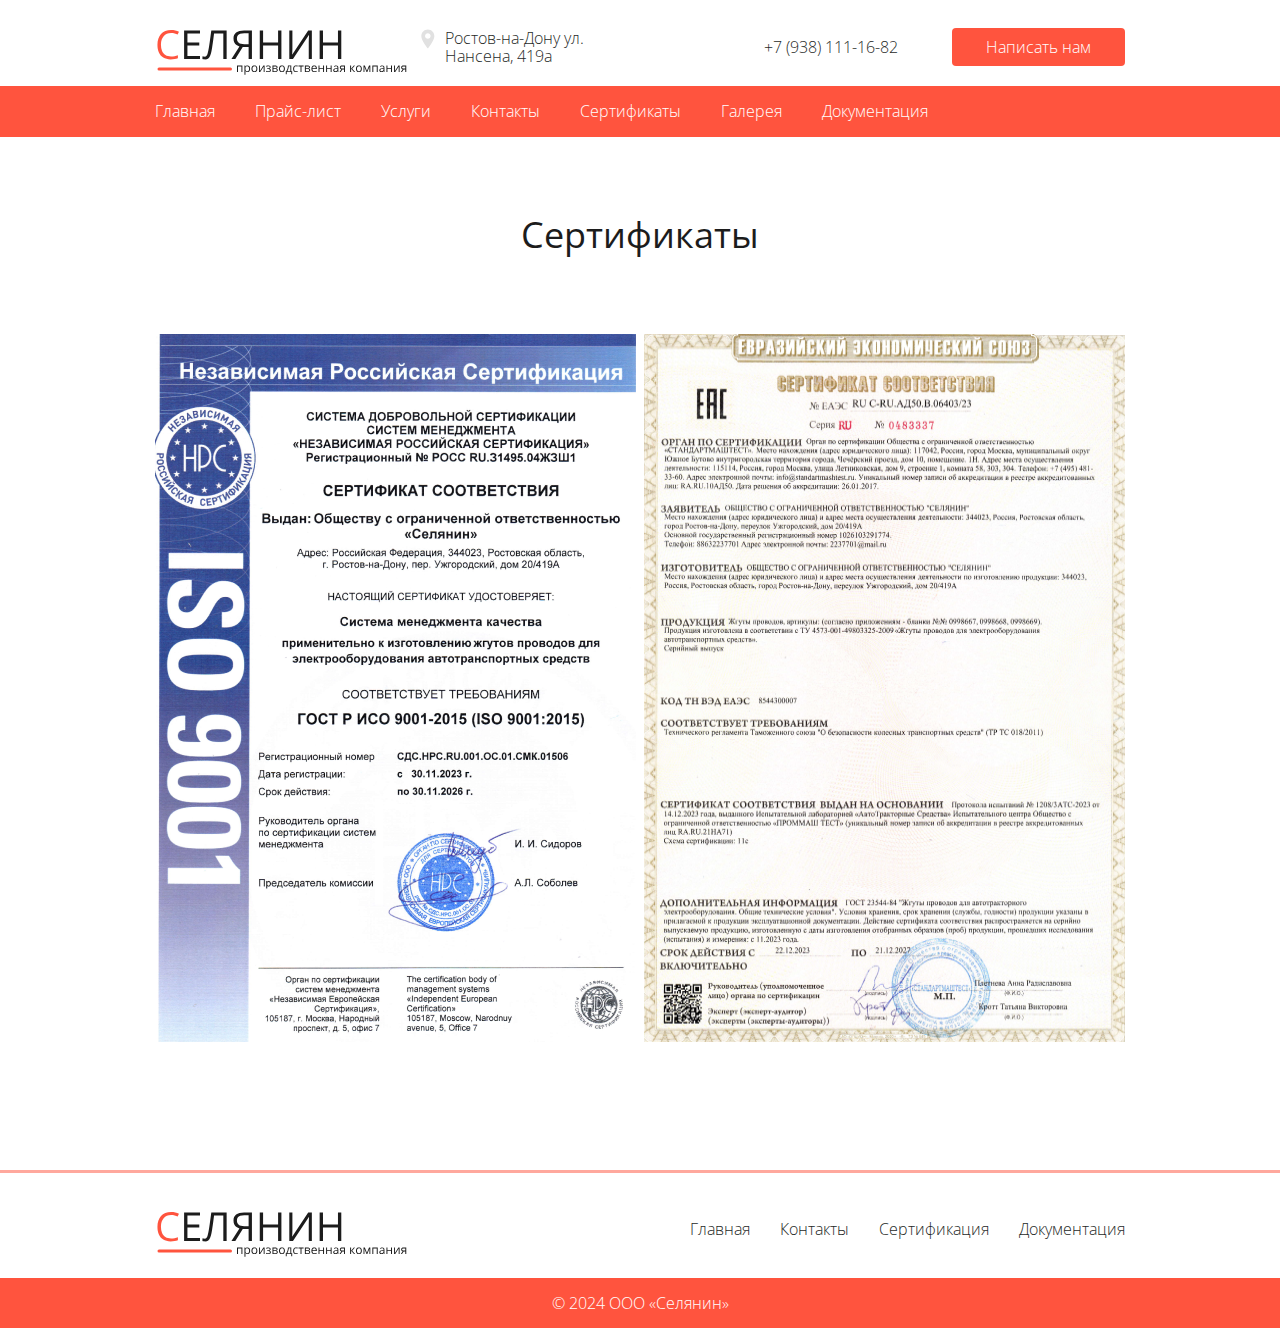
<file: sertificates.html>
<!DOCTYPE html>
<html lang="ru">
    <head>
        <meta charset="UTF-8" />
        <meta name="viewport" content="width=device-width, initial-scale=1.0" />
        <title>ООО"Селянин"</title>
        <link rel="stylesheet" href="./css/reset.css" />
        <link rel="stylesheet" href="./css/base_style.css" />
        <link rel="stylesheet" href="./css/style_sertificates.css" />
        <link rel="stylesheet" href="./css/media_req_css/base_media.css" />
        <link rel="stylesheet" href="./css/media_req_css/sertificates_media.css" />
        <link rel="preconnect" href="https://fonts.googleapis.com" />
        <link rel="preconnect" href="https://fonts.gstatic.com" crossorigin />
        <link
            href="https://fonts.googleapis.com/css2?family=Open+Sans:ital,wght@0,300..800;1,300..800&display=swap"
            rel="stylesheet"
        />
    </head>

    <body>
        <header class="header">
            <div class="header__container container flex">
                <a href="#" class="header__logo">
                    <img src="/img/main-page/logo.svg" class="header-logo" alt="logo" />
                </a>
                <address class="header__address flex">
                    <svg
                        class="address-icon"
                        width="14"
                        height="20"
                        viewBox="0 0 14 20"
                        fill="none"
                        xmlns="http://www.w3.org/2000/svg"
                    >
                        <path
                            d="M6.8304 0.615242C3.23672 0.615242 0.312988 3.53898 0.312988 7.13265C0.312988 11.6495 6.83681 19.3652 6.83681 19.3652C6.83681 19.3652 13.3478 11.4274 13.3478 7.13265C13.3478 3.53898 10.4242 0.615242 6.8304 0.615242ZM8.79684 9.04095C8.25461 9.58306 7.54256 9.85417 6.8304 9.85417C6.11835 9.85417 5.40607 9.58306 4.86407 9.04095C3.77975 7.95674 3.77975 6.19252 4.86407 5.10819C5.38913 4.58291 6.08756 4.2936 6.8304 4.2936C7.57323 4.2936 8.27155 4.58302 8.79684 5.10819C9.88116 6.19252 9.88116 7.95674 8.79684 9.04095Z"
                            fill="#E1E1E1"
                        />
                    </svg>
                    <p class="address__">Ростов-на-Дону ул. Нансена, 419а</p>
                </address>
                <div class="header__contact">
                    <a class="header__phone" href="tel:+79381111682">
                        +7 (938) 111-16-82
                    </a>
                    <button class="header__btn btn-reset btn">
                        Написать нам
                    </button>
                </div>
            </div>

            <nav class="header__nav">
                <div class="container flex">
                    <ul class="nav__list list-reset flex">
                        <li class="nav__item">
                            <a href="main-page.html" class="nav__link"
                                >Главная</a
                            >
                        </li>
                        <li class="nav__item">
                            <a href="" class="nav__link">Прайс-лист</a>
                        </li>
                        <li class="nav__item">
                            <a href="main-page.html" class="nav__link">Услуги</a>
                        </li>
                        <li class="nav__item">
                            <a href="contacts.html" class="nav__link"
                                >Контакты</a
                            >
                        </li>
                        <li class="nav__item">
                            <a href="/sertificates.html" class="nav__link">Сертификаты</a>
                        </li>
                        <li class="nav__item">
                            <a href="gallery.html" class="nav__link">Галерея</a>
                        </li>
                        <li class="nav__item">
                            <a href="/documentation.html" class="nav__link">Документация</a>
                        </li>
                    </ul>
                </div>
            </nav>
        </header>

        <main class="main">
            <section class="sertificates">
                <div class="container">
                    <h1 class="sertificate__title section-title">
                        Сертификаты
                    </h1>
                    <ul class="sertificate__list list-reset flex">
                        <li class="sertificate__item flex">
                            <img
                                src="/img/sertificates/sertificate_1.png"
                                alt="Сертификат-1"
                                class="sertificate__img"
                            />
                        </li>
                        <li class="sertificate__item flex">
                            <img
                                src="img/sertificates/sertificate_2.png"
                                alt="Сертификат-2"
                                class="sertificate__img"
                            />
                        </li>
                    </ul>
                </div>
            </section>
        </main>

        <footer class="footer">
            <div class="footer__container container flex">
                <a href="#" class="footer__logo">
                    <img src="/img/main-page/logo.svg" class="header-logo" alt="logo" />
                </a>
                <ul class="footer-nav__list list-reset flex">
                    <li class="footer-nav__item">
                        <a href="main-page.html" class="footer-nav__link"
                            >Главная</a
                        >
                    </li>
                    <li class="footer-nav__item">
                        <a href="contacts.html" class="footer-nav__link"
                            >Контакты</a
                        >
                    </li>
                    <li class="footer-nav__item">
                        <a href="#" class="footer-nav__link">Сертификация</a>
                    </li>
                    <li class="footer-nav__item">
                        <a href="#" class="footer-nav__link">Документация</a>
                    </li>
                </ul>
            </div>
            <div class="last__footer">
                <p class="last-footer__descr">© 2024 ООО «Селянин»</p>
            </div>
        </footer>
    </body>
</html>
</file>
<file: css/base_style.css>
html {
    box-sizing: border-box;
}

*,
*::before,
*::after {
    box-sizing: inherit;
}

a {
    color: inherit;
    text-decoration: none;
}

img {
    max-width: 100%;
}

body {
    min-width: 1200px;
    font-family: "Open Sans", sans-serif;
    font-weight: 300;
    color: #1f2a28;
}

/* glob */

.list-reset {
    margin: 0;
    padding: 0;
    list-style: none;
}

.btn-reset {
    padding: 0;
    border: none;
    background-color: transparent;
    cursor: pointer;
}

.container {
    width: 1200px;
    padding: 0 15px;
    margin: 0 auto;
}

.flex {
    display: flex;
}

.btn {
    background-color: #ff543e;
    color: white;
    border-radius: 4px;
    font-weight: 300;
    transition: background-color 0.3s ease-in-out;
}

.btn:hover {
    background-color: #ff7d6c;
}

.btn:active {
    background-color: #d92913;
}

.section-title {
    margin: 0;
    margin-bottom: 21px;
    font-weight: 300;
    font-size: 36px;
    line-height: 130%;
    text-align: center;
    color: #1c1c1c;
}

.section-offset {
    padding-top: 60px;
    padding-bottom: 100px;
}

.section-descr {
    margin: 0;
    margin-bottom: 55px;
    text-align: center;
}

/* header */

.header__container {
    align-items: center;
    margin-bottom: 8px;
}

.header {
    padding-top: 16px;
}

.header__address {
    font-style: normal;
}

.header__logo {
    margin-right: 13px;
}

.address-icon {
    margin-right: 10px;
}

.address__ {
    margin: 0;
    max-width: 140px;
}

.header__contact {
    margin-left: auto;
}

.header__phone {
    margin-right: 50px;
    transition: color .3s ease-in-out;
}

.header__phone:hover {
    color: #ff7d6c;
}

.header__btn {
    padding: 10px 34px;
}

.header__nav {
    background-color: #ff543e;
}

.nav__list {
    padding: 16px 0 16px 0;
}

.nav__item:not(:last-child) {
    margin-right: 40px;
}

.nav__link {
    display: inline-block;
    color: white;
    transition: 0.3s;
}

.nav__link:hover {
    transform: scale(1.4);
}

/* footer */

.footer__container {
    margin-bottom: 18px;
}

.footer {
    padding-top: 25px;
}

.footer-nav__list {
    margin: 0;
    margin-left: auto;
    align-items: center;
}

.footer-nav__item:not(:last-child) {
    margin-right: 30px;
}

.last__footer {
    margin: 0;
    background-color: #ff543e;
}

.last-footer__descr {
    margin: 0;
    text-align: center;
    padding: 16px 0 16px 0;
    color: white;
}

.footer-nav__link {
    display: flex;
    transition: 0.3s;
}

.footer-nav__link:hover {
    transform: scale(1.4);
}
</file>
<file: css/style_main.css>
/* main */

.main {
    padding-top: 80px;
    padding-bottom: 120px;
    background-image: url(/img/main-page/main-background.jpg);
    background-size: cover;
    background-repeat: no-repeat;
    background-position: center;
}

.main__content {
    width: 45%;
    flex-direction: column;
    align-self: start;
}

.main__title {
    margin: 0;
    margin-bottom: 35px;
    font-weight: 400;
    font-size: 38px;
    line-height: 130%;
}

.main__descr {
    margin: 0;
    font-size: 19px;
    margin-bottom: 50px;
}

.main__btn {
    max-width: 250px;
    padding-top: 20px;
    padding-bottom: 20px;
    text-transform: uppercase;
}

.main-btn__phone {
    padding: 20px 30px;
    background-color: #ff543e;
    text-align: center;
    color: white;
    border-radius: 5px;
    transition: background-color .3s ease-in-out;
}

.main-btn__phone:hover {
    background-color: #ff7d6c;
}

/* services */

.services__item {
    width: 300px;
    flex-direction: column;
    align-items: center;
    padding: 62px 30px 42px 30px;
    border: 1px solid #c6c6c6;
    border-radius: 3px;
    transition: color 0.3s ease-in-out, background-color 0.3s ease-in-out;
}

.services__item:hover {
    background-color: #ff543e;
    color: white;
    cursor: pointer;
}

.services-item__icon {
    fill: #ff543e;
    transition: fill 0.3s ease-in-out;
}

.services__item:hover .services-item__icon {
    fill: white;
}

.services-item__title {
    margin: 0;
    margin-top: 20px;
    font-weight: 400;
}

.services-item__descr {
    margin: 0;
    font-weight: 300;
    margin-top: 18px;
}

.services__item:not(:nth-child(4n)) {
    margin-right: 30px;
}

.services {
    border-bottom: 3px solid #ffa89d;
}

/* gallery */

.gallery__title {
    margin: 0;
    font-weight: 300;
    font-size: 36px;
    line-height: 130%;
    text-align: center;
    margin-bottom: 80px;
}

.gallery {
    border-bottom: 3px solid #ffa89d;
}

.gallery-slider__container {
    margin: 0;
    align-items: center;
    justify-content: space-between;
}

.gallery-slider__container:not(:last-child) {
    margin-right: 200px;
}

.gallery__slider {
    width: 65%;
    border-radius: 5px;
    transition: transform 0.5s ease-in-out;
}

.slider__img {
    width: 100%;
    height: 100%;
    object-fit: cover;
    border-radius: 5px;
}

.prev__button,
.next__button {
    top: 50%;
    background-color: transparent;
    border: none;
    font-size: 70px;
    color: #ff543e;
    transition: color .3s ease-in-out;
    cursor: pointer;
}

.prev__button:hover, .next__button:hover {
    color: #ffa89d;
}

/* contacts */

.contacts {
    border-bottom: 3px solid #ffa89d;
}

.contacts__item {
    flex-direction: column;
    font-style: normal;
}

.contacts__item:not(:last-child) {
    margin-right: 160px;
}

.contacts__title {
    margin-bottom: 82px;
    text-align: left;
}

.contacts-item__icon {
    width: 50px;
    height: 50px;
    margin: 0;
    margin-bottom: 12px;
    transition: transform .2s ease-in-out;
}

.contacts-item__icon:hover {
    transform: scale(1.3);
}

.contacts-item__caption {
    margin: 0;
    font-weight: 400;
    font-size: 18px;
    margin-bottom: 30px;
}

.contacts-item__text {
    margin: 0;
}

.contacts-item__link {
    transition: color .3s ease-in-out;
}

.contacts-item__link:hover {
    color: #ff7d6c;
}
</file>
<file: css/media_req_css/base_media.css>
@media (max-width: 1400px) {
    .container {
        max-width: 1000px;
    }
    .nav__list {
        margin-right: 20px;
    }
}

@media (max-width: 1200px) {
    .container {
        max-width: 900px;
    }
    .header__contact {
        display: flex;
        flex-direction: column;
    }
    .header__phone {
        margin: 0;
        margin-bottom: 10px;
    }
    .header__btn {
        padding: 6px 10px;
    }
    .nav__list {
        margin-right: 20px;
    }
}

@media (max-width: 1000px) {
    body {
        min-width: 1000px;
    }
    .container {
        max-width: 800px;
        margin: 0 100px;
    }
    .header__nav {
        font-size: 15px;
    }
    .header__container {
        margin-bottom: 10px;
    }
    .last-footer__descr {
        margin-top: 20px;
    }
}

@media (max-width: 750px) {
    body {
        min-width: 750px;
    }
    .container {
        max-width: 600px;
        margin: 0 75px;
    }
    .header__container {
        margin-bottom: 10px;
    }
    .header__phone {
        font-size: 13px;
    }
    .nav__item:not(:last-child) {
        margin-right: 12px;
    }
    .header__logo {
        width: 180px;
        height: 40px;
    }
    .footer__logo {
        width: 180px;
        height: 40px;
    }
    .footer-nav__item:not(:last-child) {
        margin-right: 10px;
    }
    .section-title {
        font-size: 28px;
    }
}

@media (max-width: 600px) {
    body {
        min-width: 600px;
    }
    .container {
        max-width: 500px;
        margin: 0 50px;
    }
    .nav__list {
        flex-wrap: wrap;
    }
    .nav__item:nth-child(-n+3) {
        margin-bottom: 10px;
    }
    .header__address {
        font-size: 14px;
    }
    .header__btn {
        font-size: 14px;
        margin-bottom: 10px;
    }
    .footer__logo {
        display: none;
    }
    .footer__container {
        align-items: center;
    }
}

@media (max-width: 400px) {
    body {
        min-width: 400px;
    }
    .container {
        max-width: 350px;
        margin: 0 25px;
    }
    .header__address {
        display: none;
    }
    .footer-nav__list {
        font-size: 13px;
    }
    .footer-nav__item {
        hyphens: none;
    }
    .footer-nav__item:last-child {
        margin-right: 0;
    }
}
</file>
<file: css/media_req_css/main-page_media.css>
@media (max-width: 1200px) {
    .services__items {
        flex-wrap: wrap;
        justify-content: center;
    }
    .services__item {
        max-width: 300px;
    }
    .services__item:nth-child(1n) {
        margin-bottom: 30px;
    }
    .services__item:nth-child(2n) {
        margin-right: 0px;
    }
    .services__item:nth-child(2n + 1) {
        margin-right: 30px;
    }
}

@media (max-width: 1000px) {
    .services__items {
        flex-wrap: wrap;
    }
    .contacts__item:not(:last-child) {
        margin-right: 100px;
    }
}

@media (max-width: 750px) {
    .main {
        padding: 20px 0;
    }
    .main__title {
        font-size: 25px;
    }
    .main__descr {
        font-size: 15px;
    }
    .main__btn {
        padding: 10px 10px;
    }
    .main {
        background-size: auto 400px;
    }
    .services__item:nth-child(1n){
        margin-right: 0;
    }
    .contacts__list {
        flex-wrap: wrap;
        align-items: center;
    }
    .contacts__item:not(:last-child) {
        margin-bottom: 40px;
    }

}

@media (max-width: 600px) {
    .main__title {
        margin-bottom: 20px;
    }
    .main__descr {
        margin-bottom: 20px;
    }
    .prev__button {
        font-size: 35px;
    }
    .next__button {
        font-size: 35px;
    }
}

@media (max-width: 400px) {
    .main__title {
        font-size: 16px;
        margin-bottom: 10px;
    }
    .main__descr {
        font-size: 12px;
        margin-bottom: 10px;
    }
}
</file>
<file: src/css/style.css>
body{
    font-family: Franklin Gothic, Arial, sans-serif;
}
nav{
    width: 100%;
    height: 60px;
    background: #344051;
}
.logo{
    color: #fff;
    font-size: 25px;
    line-height: 60px;
    padding-left: 388px;
    float: left;
}
.menu{
    float: left;
    padding-left: 432px;
}
.menu li{
    float: left;
    line-height: 60px;
    color: #fff;
    margin-right: 40px;
    font-size: 16px;
    text-transform: uppercase;
}
.main{
    width: 100%;
    height: calc(100% - 60px);
    background: url(../img/boy.png) 90% 100%/auto 90% no-repeat , url(../img/bg.jpg) center/cover no-repeat;
}
.title__container{
    float: left;
    margin: 342px 0px 0px 335px;
    color: #2c384a;
    text-align: center;
}
.title__container h1{
    font-size: 60px;
    font-weight: bold;
}
.title__container h4{
    margin-top: 40px;
    font-size: 18px;
    color: #79818d;
}
.title__container input{
    height: 40px;
    text-align: center;
    border: 2px solid #6d7682;
    background: none;
    border-radius: 5px;
    color: #6d7682;
    font-size: 13px;
    padding: 0px 16px;
    margin: 50px 16px 0px 16px;
}
.about{
    width: 100%;
    height: 710px;
    background: #fff;
    background: url(../img/blackboy.png) 40% 50% 60% 50% no-repeat;
}
.about h3{
    margin: 100px 0px 30px 0px;
    font-size: 33px;
    text-align: center;
    font-weight: bold; 
    color: #263244;
}
.hr1{
    padding: 0px;
    height: 0;
    border-bottom: 5px solid #d17700;
    margin: 0px 880px 0px 880px;
}
.about p{
    height: 225px;
    background: url(../img/blackboy.png) 50% no-repeat; 
    margin-top: 15px;
}
.about h5{
    margin: 25px 450px 45px 450px;
    font-size: 18px;
    text-align: left;
    color: #3f495a;
}
.about input{
    height: 33px;
    text-align: center;
    border: 2px solid #6d7682;
    background: none;
    border-radius: 5px;
    color: #6d7682;
    font-size: 13px;
    padding: 5px 6px 5px 30px;
    margin: 15px 850px;
    background: url(../img/load.png) 7% no-repeat; 
}
.whatcan{
    width: 100%;
    height: 520px;
    background: url(../img/bg%202.jpg) center/cover no-repeat;
}
.whatcan h3{
    font-size: 33px;
    color: #263244;
    text-align: center;
    font-weight: bold; 
    padding: 98px 0px 30px 0px; 
}
.hr2{
    margin-top: 20px;
    padding: 0px;
    height: 0;
    border-bottom: 5px solid #d17700;
    margin: 0px 880px 110px 880px;
}
.inside{
    display: flex;
    justify-content: space-around;
    margin: 0px 250px 0px 250px;
}
.web p{
    width: 100%;
    height: 40px;
    background: url(../img/about/laptop.png) no-repeat center;
}
.web h4{
    margin-top: 40px;
    font-size: 20px;
    color: #d17700;
    font-weight: bold;
    text-align: center;
}
.web h5{
    margin-top: 15px;
    font-size: 15px;
    color: #263244;
    text-align: center;    
}
.rasrab p{
    width: 100%;
    height: 40px;
    background: url(../img/about/symbols.png) no-repeat center;
}
.rasrab h4{
    margin-top: 40px;
    font-size: 20px;
    color: #d17700;
    font-weight: bold;
    text-align: center;
}
.rasrab h5{
    margin-top: 15px;
    font-size: 15px;
    color: #263244;
    text-align: center;    
}
.CEO p{
    width: 100%;
    height: 40px;
    background: url(../img/about/rocket.png) no-repeat center;
}
.CEO h4{
    margin-top: 40px;
    font-size: 20px;
    color: #d17700;
    font-weight: bold;
    text-align: center;
}
.CEO h5{
    margin-top: 15px;
    font-size: 15px;
    color: #263244;
    text-align: center;    
}
.adv p{
    width: 100%;
    height: 40px;
    background: url(../img/about/speaker.png) no-repeat center;
}
.adv h4{
    margin-top: 40px;
    font-size: 20px;
    color: #d17700;
    font-weight: bold;
    text-align: center;
}
.adv h5{
    margin-top: 15px;
    font-size: 15px;
    color: #263244;
    text-align: center;    
}
.case{
    width: 100%;
    height: 1200px;
    background: #fff;
}
.case h3{
    font-size: 33px;
    color: #263244;
    text-align: center;
    font-weight: bold; 
    padding: 98px 0px 30px 0px; 
}
.hr3{
    margin-top: 20px;
    padding: 0px;
    height: 0;
    border-bottom: 5px solid #d17700;
    margin: 0px 880px 50px 880px;
}
#ds{
    font-size: 17px;
    text-align: center;
    color: #384354;   
}
.case p{
    width: 100%;
    height: 600px;
    background: url(../img/case.jpg) no-repeat;
    background-position: center;
    margin: 40px 0px 40px 0px;
}
.flex{
    display: flex;
    justify-content: space-between;
    margin-right: 500px;
}
.CLIENT h4{
    font-size: 25px;
    font-weight: bold;
    color: #384354;
    margin: 10px 0px 10px 340px;
}
.CLIENT h5{
    font-size: 13px;
    color: #384354;
    margin: 10px 0px 10px 340px;
}
.name{
    margin-top: 15px;
}
.name h4{
    font-size: 22px;
    color:#384354;
    font-weight: bold;
}
.name span{
    font-size: 15px;
    color: #384354;
    line-height: 1.6;
}
.case input{
    height: 40px;
    text-align: center;
    border: 0px solid #6d7682;
    background-color: #63b5ae;
    border-radius: 5px;
    color: #fff;
    font-size: 13px;
    padding: 0px 30px;
    margin: 10px 16px 0px 339px;
}
.money{
    width: 100%;
    height: 650px;
    background-color: 100%;
}
.money h3{
    font-size: 45px;
    text-align: center;
    color: #1c2534;
    font-weight: bold;
}
.money h4{
    font-size: 18px;
    color: #1c2534;
    font-weight: bold;
    margin: 50px 0px 20px 480px;
}
#list{
    height: 50px;
    width: 890px;
    padding-left: 15px;
    margin-left: 480px;
    text-align: left;
    background-color: #eeeeee;
    color:#737373;
    font-size: 15px;
    border:0px;
    outline:0px;
}
.money p{
    margin-top: 20px;
    padding: 0px;
    height: 40px;
    border-bottom: 2px solid #d1d1d1;
    margin: 0px 480px 0px 480px;
}
.time{
    display: flex;
    justify-content: space-between;
    font-size: 20px;
    color: #1c2534;
    text-align: left;
    font-weight: bold;
    margin: 15px 480px 0px 480px;
}
.monney{
    display: flex;
    justify-content: space-between;
    font-size: 20px;
    color: #1c2534;
    text-align: left;
    font-weight: bold;
    margin: 15px 480px 0px 480px;
}
.statistics{
    width: 100%;
    height: 500px;
    background: url(..//img/statistics.jpg) no-repeat center/cover;
}
.sta{
    font-size: 30px;
    text-align: center;
    color: #1c2534;
    font-weight: bold;
    padding: 98px 0px 0px 0px; 
}
.statistics p{
    padding: 0px;
    height: 0;
    border-bottom: 5px solid #d17700;
    margin: 28px 880px 0px 880px;
}
.flex1{
    display: flex;
    justify-content: space-between;
    margin: 0px 450px 0px 450px;
}
.flex1 h3{
    margin: 90px 0px 20px 0px;
    font-size: 37px;
    text-align: center;
    font-weight: bold;
    color: #323e4f;
}
.flex1 h5{
    font-size: 16px;
    text-align: center;
    color: #323e4f;    
}
.reviews{
    width: 100%;
    height: 600px;
}
.reviews h3{
    font-size: 30px;
    text-align: center;
    color: #1c2534;
    font-weight: bold;
    padding: 98px 0px 0px 0px;
}
.anotherboy{
    width: 100%;
    height: 225px;
    background: url(../img/anotherboy.png) 50% no-repeat; 
    margin-top: 15px;
}
.reviews p{
    padding: 0px;
    height: 0;
    border-bottom: 5px solid #d17700;
    margin: 30px 880px 40px 880px;
}
.reviews h4{
    font-size: 16px;
    text-align: center;
    color: #1c2534;
}
.contacts{
    width: 100%;
    height: 800px;
    background: url(../img/bg3.jpg) center no-repeat;
}
.contacts h3{
    font-size: 30px;
    text-align: center;
    color: #fff;
    font-weight: bold;
    padding: 98px 0px 0px 0px; 
}
.lineo{
    padding: 0px;
    height: 0;
    border-bottom: 5px solid #d17700;
    margin: 30px 880px 40px 880px;
}
#_{
    font-size: 16px;
    color: #fff;
    text-align: center;
}
.pict{
    display: flex;
    justify-content: space-between;
    margin: 40px 500px 0px 500px;
}
.map{
    width: 100%;
    height: 40px;
    background: url(../img/contacts/map.png) center no-repeat;
}
.letter{
    width: 100%;
    height: 40px;
    background: url(../img/contacts/letter.png) center no-repeat;
}
.phone{
    width: 100%;
    height: 40px;
    background: url(../img/contacts/phone.png) center no-repeat;
}
.descr{
    display: flex;
    justify-content: space-between;
    margin: 10px 580px 0px 570px;
}
.descr h5{
    font-size: 16px;
    color: #fff;
    text-align: center;
}
.contacts h4{
    font-size: 20px;
    color: #fff;
    text-align: center;
    margin-top: 50px;
}
.flex12{
    display: flex;
    justify-content: space-between;
    margin: 30px 510px 0px 510px;
}
.flex12 input{
    width: 400px;
    height: 30px;
    background: center;
    background-color: #d9dde3;
    font-size: 14px;
    color: #5d5d5e;
    padding-left: 12px;
    margin-left: auto;
    margin-right: auto;
}
.message textarea{
    margin: 15px 520px 0px 517px;
    position: relative center;
    width: 815px;
    height: 95px;
    background-color: #d9dde3;
    font-size: 14px;
    color: #5d5d5e;
    padding: 10px 0px 0px 12px;
}
#inp21{
    text-align: center;
    margin-top: 30px;
    background: transparent;
    height: 45px;
    border: 2px solid #fff;
    border-radius: 5px;
    color: #fff;
    font-size: 20px;
    padding: 10px 10px;
    margin: 20px 0px 0px 870px;
}
.map1{
    width: 100%;
    height: 350px;
    background: url(../img/bg%204.jpg) center/cover no-repeat; 
}
#map{
    font-size: 17px;
    text-align: center;
    padding: 15px 30px;
    background-color: #fff;
    margin: 145px 860px;
    box-shadow: 0 0 5px;
}
.end{
    width: 100%;
    height: 90px;
    background: #344051;
    text-align: center;
    font-size: 13px;
    color: #fff;
    padding-top: 40px; 
    
}
</file>
<file: web/src/css/style.css>
body {
    font-family: Franklin Gothic, Arial, sans-serif;
}

.preloader {
    position: fixed;
    left: 0;
    top: 0;
    right: 0;
    bottom: 0;
    background: rgb(26, 49, 104);
    /* Old browsers */
    background: -moz-radial-gradient(center, ellipse cover, rgba(26, 49, 104, 1) 10%, rgba(48, 65, 104, 1) 25%, rgba(29, 51, 104, 1) 40%, rgba(29, 51, 104, 1) 60%, rgba(48, 65, 104, 1) 75%, rgba(26, 49, 104, 1) 90%);
    /* FF3.6-15 */
    background: -webkit-radial-gradient(center, ellipse cover, rgba(26, 49, 104, 1) 10%, rgba(48, 65, 104, 1) 25%, rgba(29, 51, 104, 1) 40%, rgba(29, 51, 104, 1) 60%, rgba(48, 65, 104, 1) 75%, rgba(26, 49, 104, 1) 90%);
    /* Chrome10-25,Safari5.1-6 */
    background: radial-gradient(ellipse at center, rgba(26, 49, 104, 1) 10%, rgba(48, 65, 104, 1) 25%, rgba(29, 51, 104, 1) 40%, rgba(29, 51, 104, 1) 60%, rgba(48, 65, 104, 1) 75%, rgba(26, 49, 104, 1) 90%);
    /* W3C, IE10+, FF16+, Chrome26+, Opera12+, Safari7+ */
    filter: progid:DXImageTransform.Microsoft.gradient(startColorstr='#1a3168', endColorstr='#1a3168', GradientType=1);
    /* IE6-9 fallback on horizontal gradient */
    z-index: 1001;
}

.preloader__row {
    position: relative;
    top: 50%;
    left: 50%;
    width: 70px;
    height: 70px;
    margin-top: -35px;
    margin-left: -35px;
    text-align: center;
    animation: preloader-rotate 5s infinite linear;
}

.loaded_hiding .preloader {
    transition: 5s opacity;
    opacity: 1;
}

.loaded_hiding .preloader {
    transition: 0.8s opacity;
    opacity: 0;
}

.loaded .preloader {
    display: none;
}

.loader {
    position: absolute;
    top: calc(50% - 32px);
    left: calc(50% - 32px);
    width: 64px;
    height: 64px;
    border-radius: 50%;
    perspective: 800px;
}

.inner {
    position: absolute;
    box-sizing: border-box;
    width: 100%;
    height: 100%;
    border-radius: 50%;
}

.inner.one {
    left: 0%;
    top: 0%;
    animation: rotate-one 1s linear infinite;
    border-bottom: 3px solid #EFEFFA;
}

.inner.two {
    right: 0%;
    top: 0%;
    animation: rotate-two 1s linear infinite;
    border-right: 3px solid #EFEFFA;
}

.inner.three {
    right: 0%;
    bottom: 0%;
    animation: rotate-three 1s linear infinite;
    border-top: 3px solid #EFEFFA;
}

@keyframes rotate-one {
    0% {
        transform: rotateX(35deg) rotateY(-45deg) rotateZ(0deg);
    }

    100% {
        transform: rotateX(35deg) rotateY(-45deg) rotateZ(360deg);
    }
}

@keyframes rotate-two {
    0% {
        transform: rotateX(50deg) rotateY(10deg) rotateZ(0deg);
    }

    100% {
        transform: rotateX(50deg) rotateY(10deg) rotateZ(360deg);
    }
}

@keyframes rotate-three {
    0% {
        transform: rotateX(35deg) rotateY(55deg) rotateZ(0deg);
    }

    100% {
        transform: rotateX(35deg) rotateY(55deg) rotateZ(360deg);
    }
}

nav {
    width: 100%;
    height: 60px;
    background: #344051;
    position: fixed;
    z-index: 6;
}

.logo {
    color: #fff;
    font-size: 25px;
    line-height: 60px;
    padding-left: 388px;
    float: left;
    -webkit-animation: coming 2s;
    -o-animation: coming 2s;
    animation: coming 2s;
}

.menu {
    float: left;
    padding-left: 432px;
}

.menu li {
    float: left;
    line-height: 60px;
    color: #fff;
    margin-right: 40px;
    font-size: 16px;
    text-transform: uppercase;
    -webkit-animation: topshift 0.5s ease forwards;
    -o-animation: topshift 0.5s ease forwards;
    animation: topshift 0.5s ease forwards;
    opacity: 0;
}

.main {
    width: 100%;
    height: 100%;
    background: url(../img/boy.png) 90% 100%/auto 90% no-repeat, url(../img/bg.jpg) center/cover no-repeat;
}

.title__container {
    float: left;
    margin: 342px 0px 0px 335px;
    color: #2c384a;
    text-align: center;
    opacity: 0;
    -webkit-animation: titlemove 1.3s ease forwards;
    -o-animation: titlemove 1.3s ease forwards;
    animation: titlemove 1.3s ease forwards;
    -webkit-animation-delay: 1.3s;
    -o-animation-delay: 1.3s;
    animation-delay: 1.3s;
}

.title__container h1 {
    font-size: 60px;
    font-weight: bold;
}

.title__container h4 {
    margin-top: 40px;
    font-size: 18px;
    color: #79818d;
}

.title__container input {
    height: 40px;
    text-align: center;
    border: 2px solid #6d7682;
    background: none;
    border-radius: 5px;
    color: #6d7682;
    font-size: 13px;
    padding: 0px 16px;
    margin: 50px 16px 0px 16px;
}

.menu li a {
    transition: 0.3s;
    color: white;
    transform: scale(1);
    display: inline-block;
}

.menu li a:visited {
    color: white;
}

.menu li a:hover {
    color: #d17700;
    transform: scale(1.1);
}

.menu li a:active {
    transform: scale(0.85);
}

.title__container input {
    transition: 0.2s;
}

.title__container input:hover {
    background: #2c384a;
    color: white;
    transform: scale(1.1);
}

.title__container input:active {
    transform: scale(0.85);
}

@keyframes coming {
    from {
        opacity: 0;
    }

    to {
        opacity: 1;
    }
}

@keyframes topshift {
    from {
        opacity: 0;
        margin-top: -80px;
    }

    to {
        opacity: 1;
        margin-top: 0px;
    }
}

.menu li:nth-child(2) {
    animation-delay: 0.4s;
}

.menu li:nth-child(3) {
    animation-delay: 0.6s;
}

.menu li:nth-child(4) {
    animation-delay: 0.8s;
}

.menu li:nth-child(5) {
    animation-delay: 1s;
}

.menu li:nth-child(6) {
    animation-delay: 1.2s;
}

@keyframes titlemove {
    from {
        opacity: 0;
        margin-left: -500px;
    }

    to {
        opacity: 1;
        margin-left: 335px;
    }
}

.about {
    width: 100%;
    height: 710px;
    background: #fff;
    background: url(../img/blackboy.png) 40% 50% 60% 50% no-repeat;
}

.about h3 {
    margin: 100px 0px 30px 0px;
    font-size: 33px;
    text-align: center;
    font-weight: bold;
    color: #263244;
}

.hr1 {
    padding: 0px;
    height: 0;
    border-bottom: 5px solid #d17700;
    margin: 0px 880px 0px 880px;
}

.about p {
    height: 225px;
    background: url(../img/blackboy.png) 50% no-repeat;
    margin-top: 15px;
}

.about h5 {
    margin: 25px 450px 45px 450px;
    font-size: 18px;
    text-align: left;
    color: #3f495a;
}

.about input {
    height: 33px;
    text-align: center;
    border: 2px solid #6d7682;
    background: none;
    border-radius: 5px;
    color: #6d7682;
    font-size: 13px;
    padding: 5px 6px 5px 30px;
    margin: 15px 850px;
    background: url(../img/load.png) 7% no-repeat;
}

.about input {
    transition: 0.2s;
}

.about input:hover {
    background-color: #2c384a;
    color: white;
    transform: scale(1.1);
    opacity: 0;
}

.about input:hover{
    background: url(../img/load1.png) 7% no-repeat;
    opacity: 1;
}

.about input:active {
    transform: scale(0.85);
}

.whatcan {
    width: 100%;
    height: 520px;
    background: url(../img/bg%202.jpg) center/cover no-repeat;
    background-attachment: fixed;
}

.whatcan h3 {
    font-size: 33px;
    color: #263244;
    text-align: center;
    font-weight: bold;
    padding: 98px 0px 30px 0px;
}

.hr2 {
    margin-top: 20px;
    padding: 0px;
    height: 0;
    border-bottom: 5px solid #d17700;
    margin: 0px 880px 110px 880px;
}

.inside {
    display: flex;
    justify-content: space-around;
    margin: 0px 250px 0px 250px;
}

.animation__web p {
    width: 100%;
    height: 40px;
    background: url(../img/about/laptop.png) no-repeat center;
}

.animation__web h4 {
    margin-top: 40px;
    font-size: 20px;
    color: #d17700;
    font-weight: bold;
    text-align: center;
}

.animation__web h5 {
    margin-top: 15px;
    font-size: 15px;
    color: #263244;
    text-align: center;
}

.animation__rasrab p {
    width: 100%;
    height: 40px;
    background: url(../img/about/symbols.png) no-repeat center;
}

.animation__rasrab h4 {
    margin-top: 40px;
    font-size: 20px;
    color: #d17700;
    font-weight: bold;
    text-align: center;
}

.animation__rasrab h5 {
    margin-top: 15px;
    font-size: 15px;
    color: #263244;
    text-align: center;
}

.animation__CEO p {
    width: 100%;
    height: 40px;
    background: url(../img/about/rocket.png) no-repeat center;
}

.animation__CEO h4 {
    margin-top: 40px;
    font-size: 20px;
    color: #d17700;
    font-weight: bold;
    text-align: center;
}

.animation__CEO h5 {
    margin-top: 15px;
    font-size: 15px;
    color: #263244;
    text-align: center;
}

.animation__adv p {
    width: 100%;
    height: 40px;
    background: url(../img/about/speaker.png) no-repeat center;
}

.animation__adv h4 {
    margin-top: 40px;
    font-size: 20px;
    color: #d17700;
    font-weight: bold;
    text-align: center;
}

.animation__adv h5 {
    margin-top: 15px;
    font-size: 15px;
    color: #263244;
    text-align: center;
}

.animation__web:hover {
    display: inline-block;
    margin-bottom: 10px;
    animation: bounce;
    animation-duration: 1.5s;
}

.animation__rasrab:hover {
    display: inline-block;
    margin-bottom: 10px;
    animation: tada;
    animation-duration: 1.5s;
}

.animation__CEO:hover {
    display: inline-block;
    margin-bottom: 10px;
    animation: swing;
    animation-duration: 1.5s;
}

.animation__adv:hover {
    display: inline-block;
    margin-bottom: 10px;
    animation: wobble;
    animation-duration: 1.5s;
}

.case {
    width: 100%;
    height: 1200px;
    background: #fff;
}

.case h3 {
    font-size: 33px;
    color: #263244;
    text-align: center;
    font-weight: bold;
    padding: 98px 0px 30px 0px;
}

.hr3 {
    margin-top: 20px;
    padding: 0px;
    height: 0;
    border-bottom: 5px solid #d17700;
    margin: 0px 880px 50px 880px;
}

#ds {
    font-size: 17px;
    text-align: center;
    color: #384354;
}

.case p {
    width: 100%;
    height: 600px;
    background: url(../img/case.jpg) no-repeat;
    background-position: center;
    margin: 40px 0px 40px 0px;
}

.flex {
    display: flex;
    justify-content: space-between;
    margin-right: 500px;
}

.CLIENT h4 {
    font-size: 25px;
    font-weight: bold;
    color: #384354;
    margin: 10px 0px 10px 340px;
}

.CLIENT h5 {
    font-size: 13px;
    color: #384354;
    margin: 10px 0px 10px 340px;
}

.name {
    margin-top: 15px;
}

.name h4 {
    font-size: 22px;
    color: #384354;
    font-weight: bold;
}

.name span {
    font-size: 15px;
    color: #384354;
    line-height: 1.6;
}

.case input {
    height: 40px;
    text-align: center;
    border: 2px solid #fff;
    background-color: #63b5ae;
    border-radius: 5px;
    color: #fff;
    font-size: 13px;
    padding: 0px 30px;
    margin: 10px 16px 0px 339px;
}

.case input {
    transition: 0.2s;
}

.case input:hover {
    background: #2c384a;
    color: white;
    transform: scale(1.1);
}

.case input:active {
    transform: scale(0.85);
}

.money {
    width: 100%;
    height: 650px;
    background-color: 100%;
}

.money h3 {
    font-size: 45px;
    text-align: center;
    color: #1c2534;
    font-weight: bold;
}

.money h4 {
    font-size: 18px;
    color: #1c2534;
    font-weight: bold;
    margin: 50px 0px 20px 480px;
}

#list {
    height: 50px;
    width: 890px;
    padding-left: 15px;
    margin-left: 480px;
    text-align: left;
    background-color: #eeeeee;
    color: #737373;
    font-size: 15px;
    border: 0px;
    outline: 0px;
}

.money p {
    margin-top: 20px;
    padding: 0px;
    height: 40px;
    border-bottom: 2px solid #d1d1d1;
    margin: 0px 480px 0px 480px;
}

.time {
    display: flex;
    justify-content: space-between;
    font-size: 20px;
    color: #1c2534;
    text-align: left;
    font-weight: bold;
    margin: 15px 480px 0px 480px;
}

.monney {
    display: flex;
    justify-content: space-between;
    font-size: 20px;
    color: #1c2534;
    text-align: left;
    font-weight: bold;
    margin: 15px 480px 0px 480px;
}

.statistics {
    width: 100%;
    height: 500px;
    background: url(..//img/statistics.jpg) no-repeat center/cover;
    background-attachment: fixed;
}

.sta {
    font-size: 30px;
    text-align: center;
    color: #1c2534;
    font-weight: bold;
    padding: 98px 0px 0px 0px;
}

.statistics p {
    padding: 0px;
    height: 0;
    border-bottom: 5px solid #d17700;
    margin: 28px 880px 0px 880px;
}

.flex1 {
    display: flex;
    justify-content: space-between;
    margin: 0px 450px 0px 450px;
}

.flex1 h3 {
    margin: 90px 0px 20px 0px;
    font-size: 37px;
    text-align: center;
    font-weight: bold;
    color: #323e4f;
}

.flex1 h5 {
    font-size: 16px;
    text-align: center;
    color: #323e4f;
}

.reviews {
    width: 100%;
    height: 600px;
}

.reviews h3 {
    font-size: 30px;
    text-align: center;
    color: #1c2534;
    font-weight: bold;
    padding: 98px 0px 0px 0px;
}

.anotherboy {
    width: 100%;
    height: 225px;
    background: url(../img/anotherboy.png) 50% no-repeat;
    margin-top: 15px;
}

.reviews p {
    padding: 0px;
    height: 0;
    border-bottom: 5px solid #d17700;
    margin: 30px 880px 40px 880px;
}

.reviews h4 {
    font-size: 16px;
    text-align: center;
    color: #1c2534;
}

.contacts {
    width: 100%;
    height: 800px;
    background: url(../img/bg3.jpg) center/cover no-repeat;
}

.contacts h3 {
    font-size: 30px;
    text-align: center;
    color: #fff;
    font-weight: bold;
    padding: 98px 0px 0px 0px;
}

.lineo {
    padding: 0px;
    height: 0;
    border-bottom: 5px solid #d17700;
    margin: 30px 880px 40px 880px;
}

#_ {
    font-size: 16px;
    color: #fff;
    text-align: center;
}

.pict {
    display: flex;
    justify-content: space-between;
    margin: 40px 500px 0px 500px;
}

.animation__map {
    width: 100%;
    height: 40px;
    background: url(../img/contacts/map.png) center no-repeat;
}

.animation__letter {
    width: 100%;
    height: 40px;
    background: url(../img/contacts/letter.png) center no-repeat;
}

.animation__phone {
    width: 100%;
    height: 40px;
    background: url(../img/contacts/phone.png) center no-repeat;
}

.descr {
    display: flex;
    justify-content: space-between;
    margin: 10px 580px 0px 570px;
}

.descr h5 {
    font-size: 16px;
    color: #fff;
    text-align: center;
}

.contacts h4 {
    font-size: 20px;
    color: #fff;
    text-align: center;
    margin-top: 50px;
}

.flex12 {
    display: flex;
    justify-content: space-between;
    margin: 30px 510px 0px 510px;
}

.flex12 input {
    width: 400px;
    height: 30px;
    background: center;
    background-color: #d9dde3;
    font-size: 14px;
    color: #5d5d5e;
    padding-left: 12px;
    margin-left: auto;
    margin-right: auto;
}

.message textarea {
    margin: 15px 520px 0px 517px;
    position: relative center;
    width: 815px;
    height: 95px;
    background-color: #d9dde3;
    font-size: 14px;
    color: #5d5d5e;
    padding: 10px 0px 0px 12px;
}

#inp21 {
    text-align: center;
    margin-top: 30px;
    background: transparent;
    height: 45px;
    border: 2px solid #fff;
    border-radius: 5px;
    color: #fff;
    font-size: 20px;
    padding: 10px 10px;
    margin: 20px 0px 0px 870px;
}

.message input {
    transition: 0.2s;
}

#inp21:hover {
    background: white;
    color: #344051;
    border-color: #344051;
    transform: scale(1.1);
}

#inp21:active {
    transform: scale(0.85);
}

.animation__map:hover {
    display: inline-block;
    animation: bounce;
    animation-duration: 1.5s;
}

.animation__letter:hover {
    display: inline-block;
    animation: jello;
    animation-duration: 1.5s;
}

.animation__phone:hover {
    display: inline-block;
    animation: swing;
    animation-duration: 1.5s;
}

.map1 {
    width: 100%;
    height: 350px;
    background: url(../img/bg%204.jpg) center/cover no-repeat;
}

.map1 input {
    transition: 0.2s;
}

.map1 input:hover {
    background: white;
    color: #344051;
    border-color: #344051;
    transform: scale(1.1);
}

.map1 input:active {
    transform: scale(0.85);
}

#map {
    font-size: 17px;
    text-align: center;
    padding: 15px 30px;
    background-color: #fff;
    margin: 145px 860px;
    box-shadow: 0 0 5px;
}

footer {
    width: 100%;
    height: 90px;
    background: #344051;
    text-align: center;
    font-size: 13px;
    color: #fff;
    padding-top: 40px;

}
</file>
<file: css/style_contacts.css>
/* contacts */

.contacts {
    border-bottom: 3px solid #FFA89D;
}

.contacts__title {
    margin: 0;
    text-align: center;
    margin-bottom: 80px;
}

.contacts__item {
    flex-direction: column;
}

.contacts__item:not(:last-child) {
    margin-bottom: 50px;
}

.contacts__list {
    flex-direction: column;
}

.contacts-item__icon {
    margin-bottom: 15px;
}

.contacts-item__title {
    margin: 0;
    margin-bottom: 12px;
    font-weight: 400;
}

.conacts-item__descr {
    margin: 0;
    display: inline-block;
    transition: color .3s ease-in-out;
    cursor: pointer;
}

.conacts-item__descr:hover {
    color: #fe7260;
}

.contacts-item__link:not(:last-child) {
    margin-bottom: 7px;
}

.contacts__map {
    background-size: cover;
    margin-left: auto;
}

.contacts-item__link {
    display: inline-block;
    transition: color .3s ease-in-out;
}

.contacts-item__link:hover {
    color: #fe7260;
}

.contacts__caption {
    justify-content: space-between;
}

/* footer */

.footer__container {
    margin-bottom: 18px;
}

.footer {
    padding-top: 25px;
}

.footer-nav__list {
    margin: 0;
    margin-left: auto;
    align-items: center;
}

.footer-nav__item:not(:last-child) {
    margin-right: 25px;
}

.footer-nav__item:last-child {
    margin-right: 50px;
}

.footer-nav__icons {
    align-items: center;
}

.footer-naw__icon {
    margin: 0;
}

.footer-naw__icon:not(:last-child) {
    margin-right: 16px;
}

.last__footer {
    margin: 0;
    background-color: #ff543e;
}

.last-footer__descr {
    margin: 0;
    text-align: center;
    padding: 16px 0 16px 0;
    color: white;
}
.map {
    width: 800px;
    height: 600px;
}
</file>
<file: css/media_req_css/contacts_media.css>
@media (max-width: 1400px) {
    .contacts__caption {
        align-items: center;
    }
    .map {
        width: 700px;
        height: 500px;
    }
    .contacts__list {
        margin-right: 25px;
    }
}

@media (max-width: 1200px) {
    .map {
        width: 650px;
        height: 450px;
    }
}

@media (max-width: 1000px) {
    .contacts__map {
        margin: 0 auto;
        margin-top: 30px;
    }
    .map {
        width: 600px;
        height: 400px;
    }
}

@media (max-width: 750px) {
    .contacts__caption {
        flex-direction: column;
    }
    .contacts__map {
        margin: 0 auto;
        margin-top: 30px;
    }
    .map {
        width: 600px;
        height: 400px;
    }
    .contacts__item {
        align-items: center;
    }
}

@media (max-width: 600px) {
    .map {
        width: 470px;
        height: 300px;
    }
    .contacts__list {
        margin-right: 0px;
    }
}

@media (max-width: 400px) {
    .map {
        width: 320px;
        height: 300px;
    }
}
</file>
<file: css/style_documentation.css>
.documentation {
    padding-top: 75px;
    padding-bottom: 128px;
    border-bottom: 3px solid #ffa89d;
}

.documentation__title {
    margin-bottom: 75px;
    font-weight: 400;
}

.documentation__item {
    align-items: center;
}

.documentation__item:not(:last-child) {
    margin-bottom: 30px;
}

.documentation-file__name {
    font-size: 20px;
}

.documentation__icon {
    width: 50px;
    height: 50px;
    margin-right: 20px;
}

.documentation-file__name {
    transition: color .3s ease-in-out;
}

.documentation-file__name:hover {
    color: #ffa89d;
}

.documentation__item:last-child a{
    margin: 0 auto;
    margin-top: 30px;
    font-size: 25px;
}

.documentation__btn {
    margin: 0 auto;
    padding: 19px 77px 19px 77px;
}
</file>
<file: css/media_req_css/documentation_media.css>
@media (max-width: 600px) {
    .documentation__btn {
        font-size: 10px;
    }
}
</file>
<file: css/style_gallery.css>
.gallery__item {
    width: 546px;
    margin-bottom: 50px;
    border: 1px solid #c4c4c4;
    border-radius: 12px;
    margin-right: 78px;
    transition: background-color .3s ease-in-out, color .3s ease-in-out;
}

.gallery__item:hover {
    background-color: #ff543e;
    color: white;
}

.gallery__item:hover p{
    color: white;
}

.gallery__title {
    margin-bottom: 80px;
}

.gallery__list {
    flex-wrap: wrap;
}

.gallery-img__item {
    object-fit: cover;
}

.gallery__item:nth-child(2n){
    margin-right: auto;
}

.gallery-text__block {
    margin: 0;
    padding: 20px 50px 30px 50px;
}

.gallery-item__caption {
    margin: 0;
    text-align: center;
    margin-bottom: 20px;
}
.gallery-item__descr {
    margin: 0;
    color: #787878;
    flex-wrap: wrap;
}

.gallery {
    padding-top: 60px;
    padding-bottom: 130px;
    border-bottom: 3px solid #ffa89d;
}
</file>
<file: css/media_req_css/gallery_media.css>
@media (max-width: 1400px) {
    .gallery__item {
        margin: auto;
    }
    .gallery__item:not(:last-child) {
        margin-bottom: 35px;
    }
}
</file>
<file: css/style_catalog.css>
.price-list {
    border-bottom: 3px solid #ffa89d;
}

.price-list__title {
    margin-bottom: 80px;
}

.price-list__descr {
    margin: 0 100px 78px 100px;
    text-align: center;
    font-size: 20px;
    line-height: 30px;
}

.price-item__img {
    margin-right: 55px;
    width: 200px;
}

.price-item__descr {
    flex-direction: column;
    margin-right: 200px;
}

.price-item__price {
    margin: auto;
    font-size: 25px;
    font-weight: bold;
}

.price__list {
    flex-wrap: wrap;
}

.price__item:not(:last-child) {
    margin-bottom: 40px;
}

.price__item {
    transition: transform .3s ease-in-out;
    cursor: pointer;
}

.price__item:hover {
    transform: scale(1.2);
}
</file>
<file: css/media_req_css/catalog_media.css>
@media (max-width: 750px) {
    .price-list__descr {
        margin: 0;
        margin-bottom: 40px;
    }
    .price-item__img {
        width: 150px;
        height: 150px;
        margin-right: 15px;
    }
    .price-item__descr {
        margin-right: 0;
    }
    .price-item__name {
        margin: 7px 0;
    }
}

@media (max-width: 600px) {
    .price-item__sh-descr {
        margin: 0;
    }
    .price-item__price {
        margin-left: 10px;
        font-size: 22px;
    }
    .price__item:hover {
        transform: scale(1.1);
    }
}

@media (max-width: 400px) {
    .price-list__descr {
        font-size: 15px;
        line-height: 20px;
    }
    .price-item__img {
        width: 100px;
        height: 100px;
        margin-right: 5px;
    }
    .price-item__sh-descr {
        font-size: 10px;
    }
    .price-item__name {
        font-size: 15px;
    }
    .price-item__price {
        font-size: 16px;
    }
}
</file>
<file: css/style_sertificates.css>
.sertificates {
    padding-top: 75px;
    padding-bottom: 128px;
    border-bottom: 3px solid #ffa89d;
}

.sertificate__title {
    margin-bottom: 75px;
    text-align: center;
    font-weight: 400;
}

.sertificate__list {
    justify-content: space-between;
}
</file>
<file: css/media_req_css/sertificates_media.css>
@media (max-width: 1200px) {
    .sertificate__list {
        flex-wrap: wrap;
    }

    .sertificate__item {
        margin: 0 auto;
    }

    .sertificate__item:not(:last-child){
        margin-bottom: 50px;
    }
}
</file>
